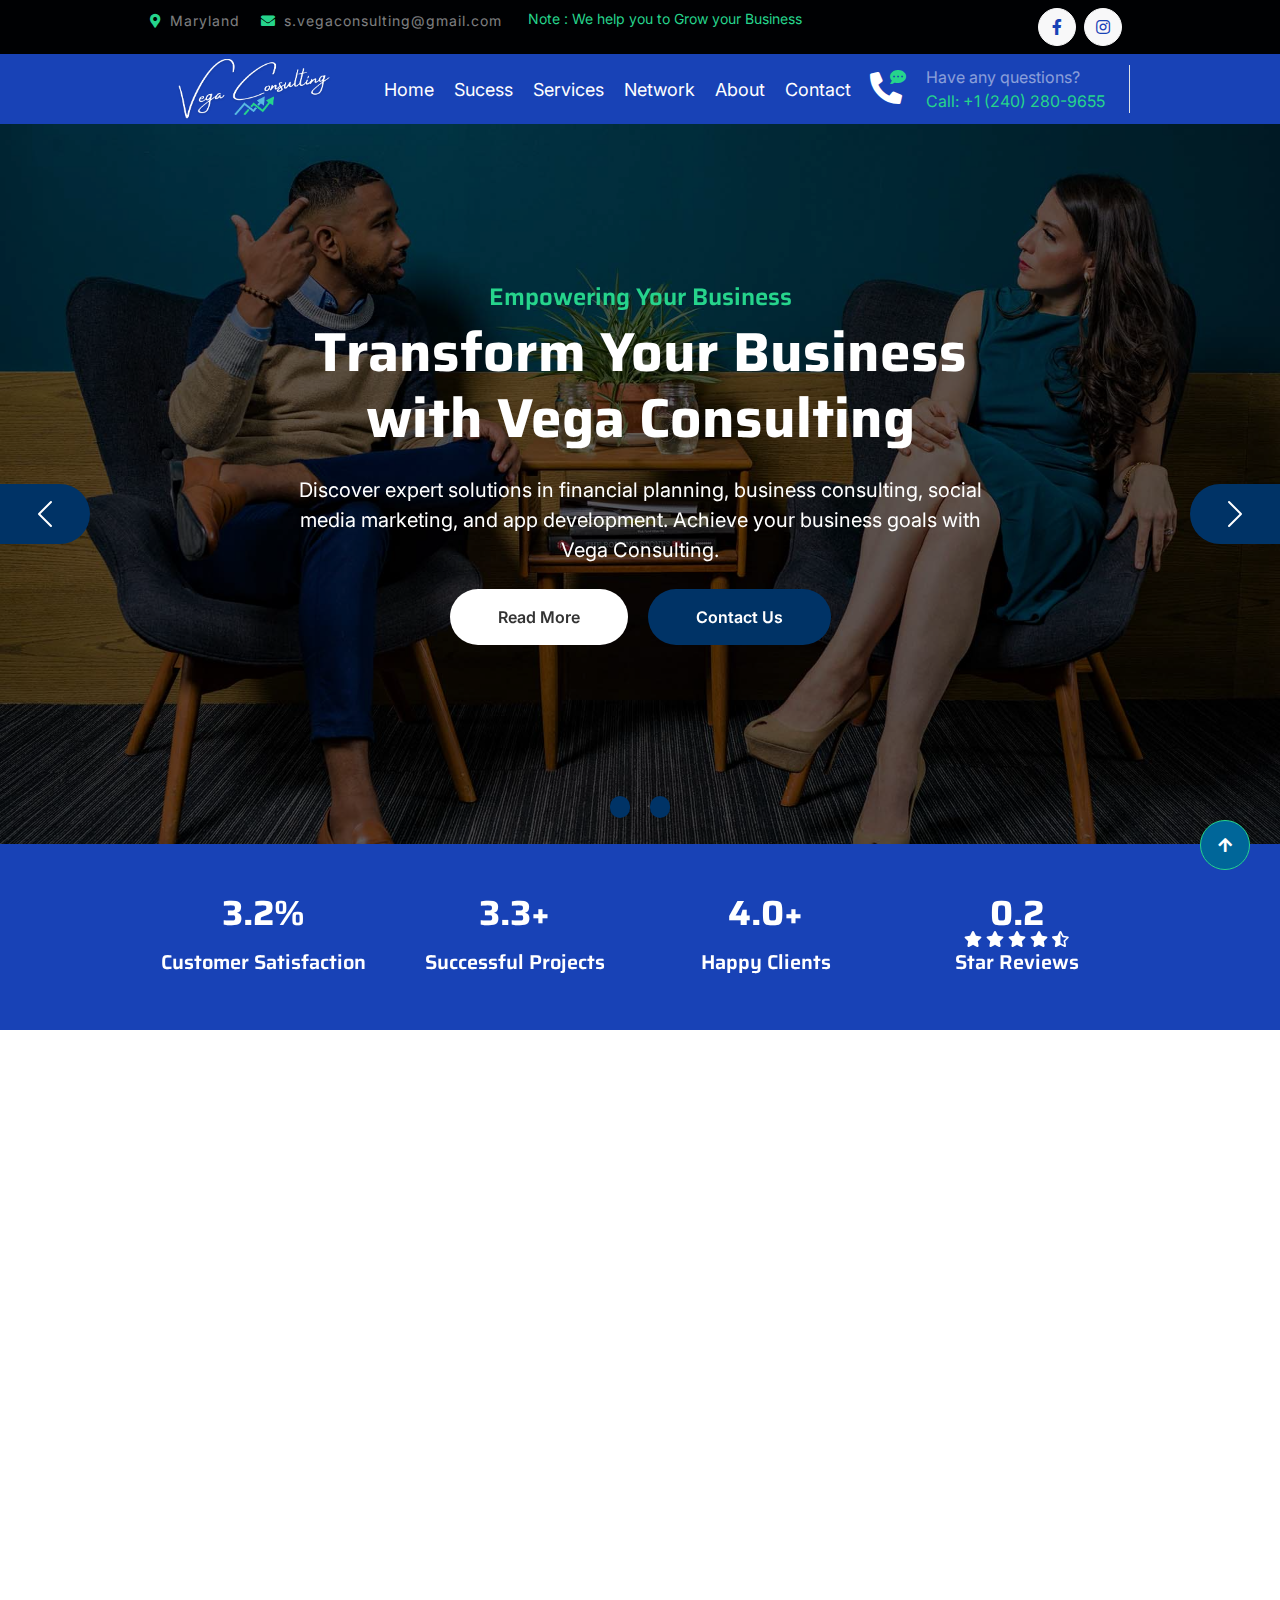
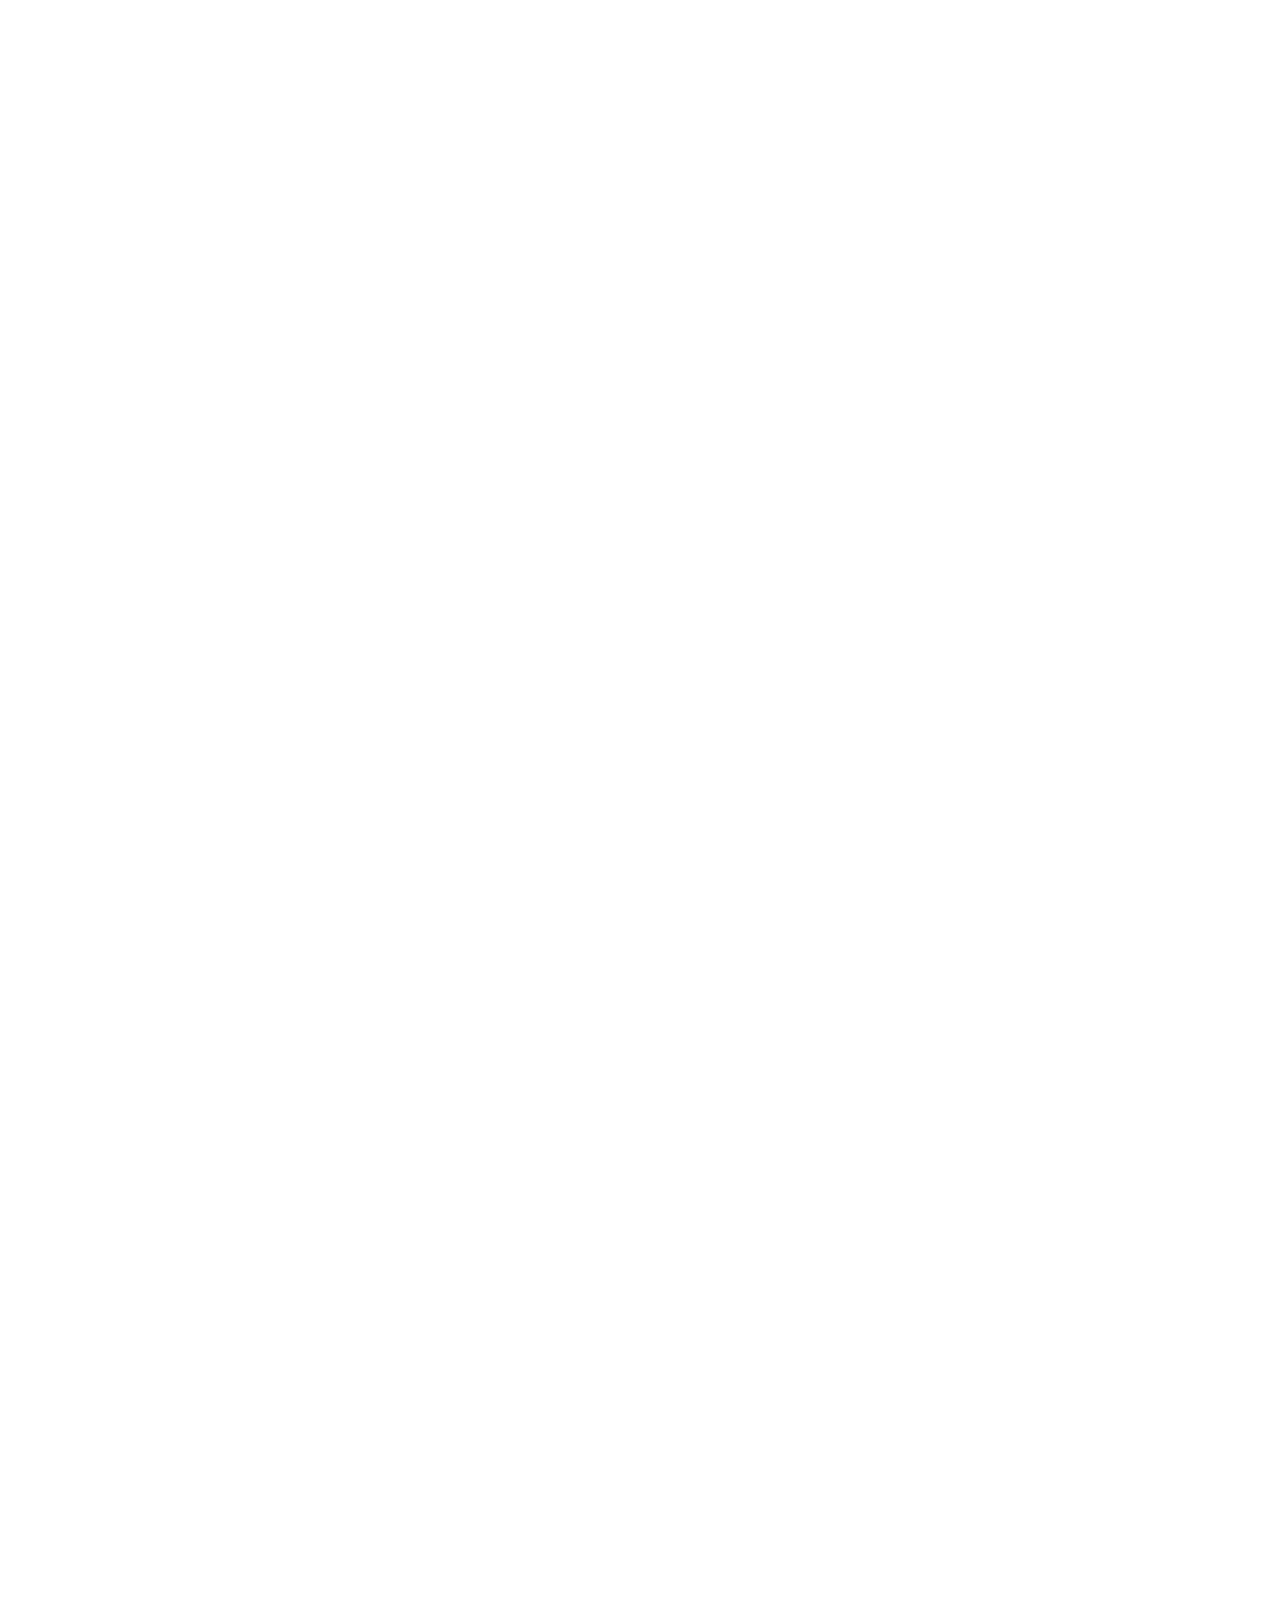
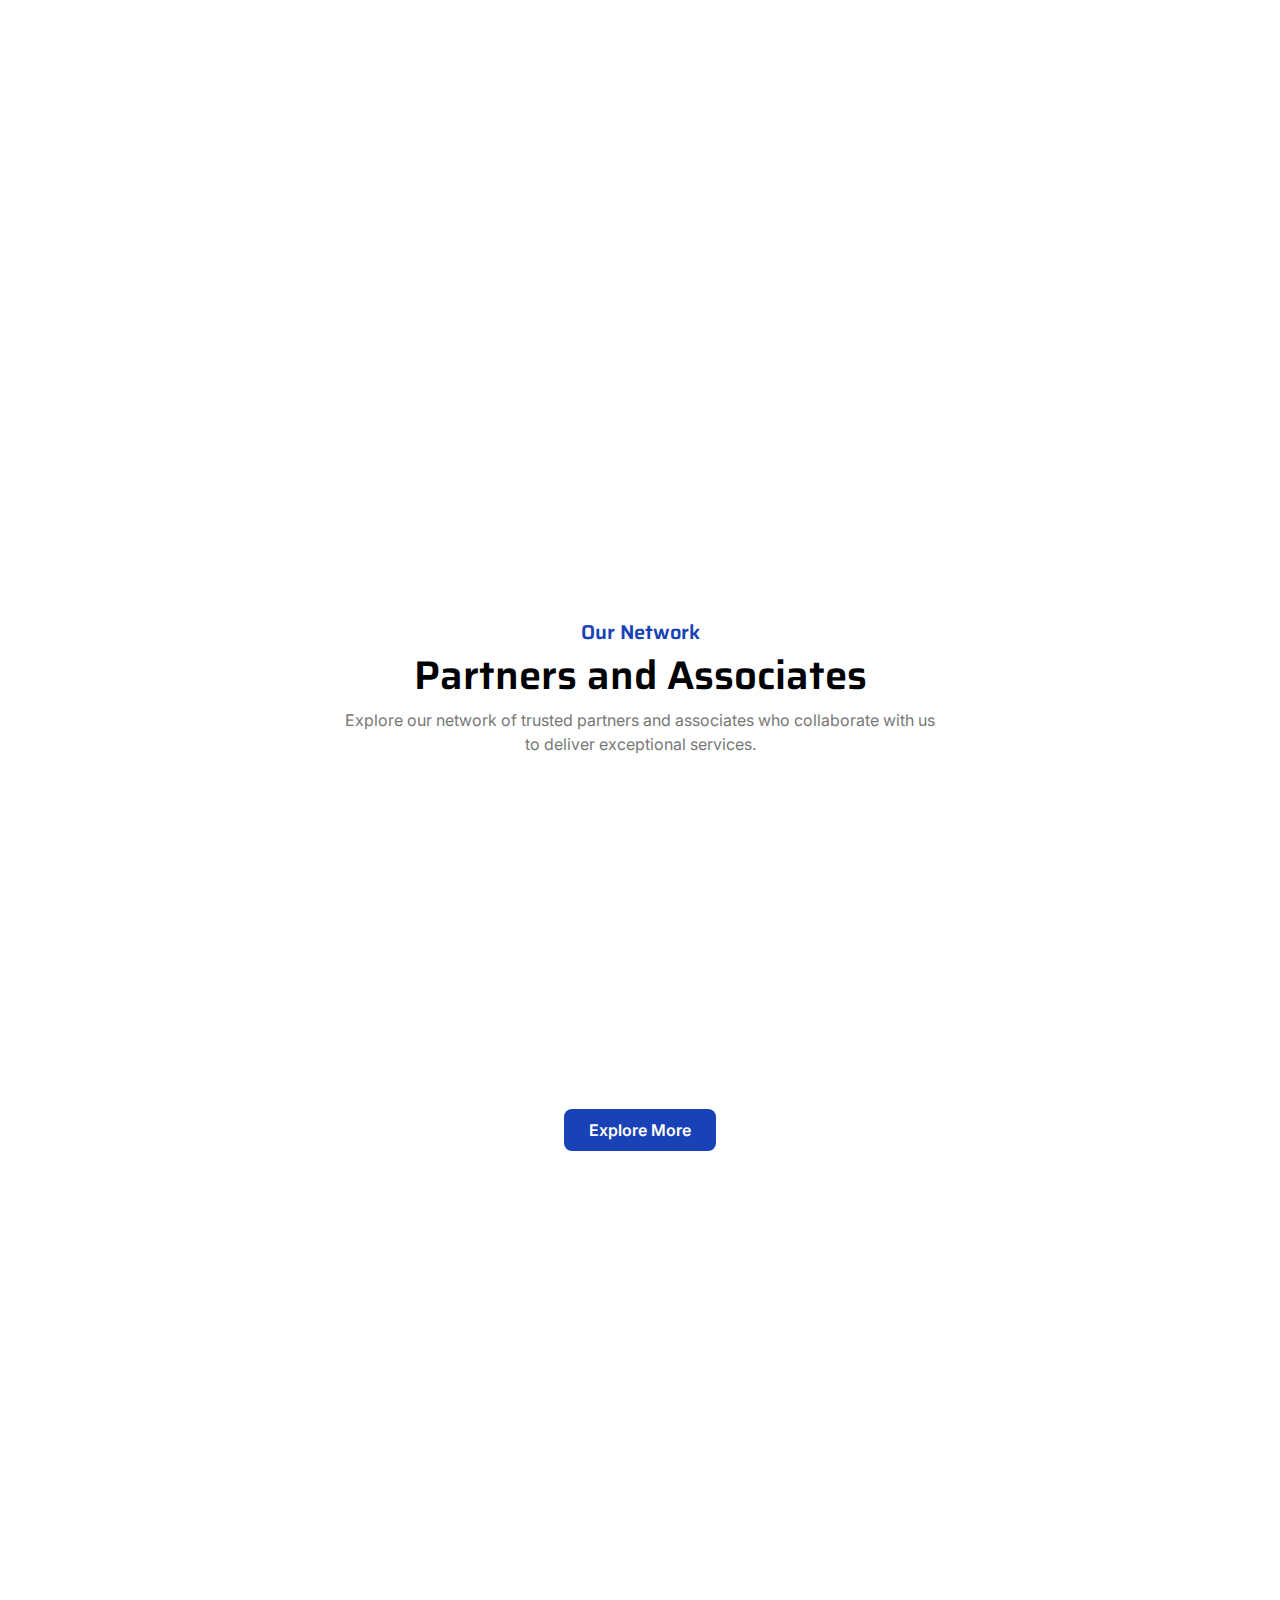
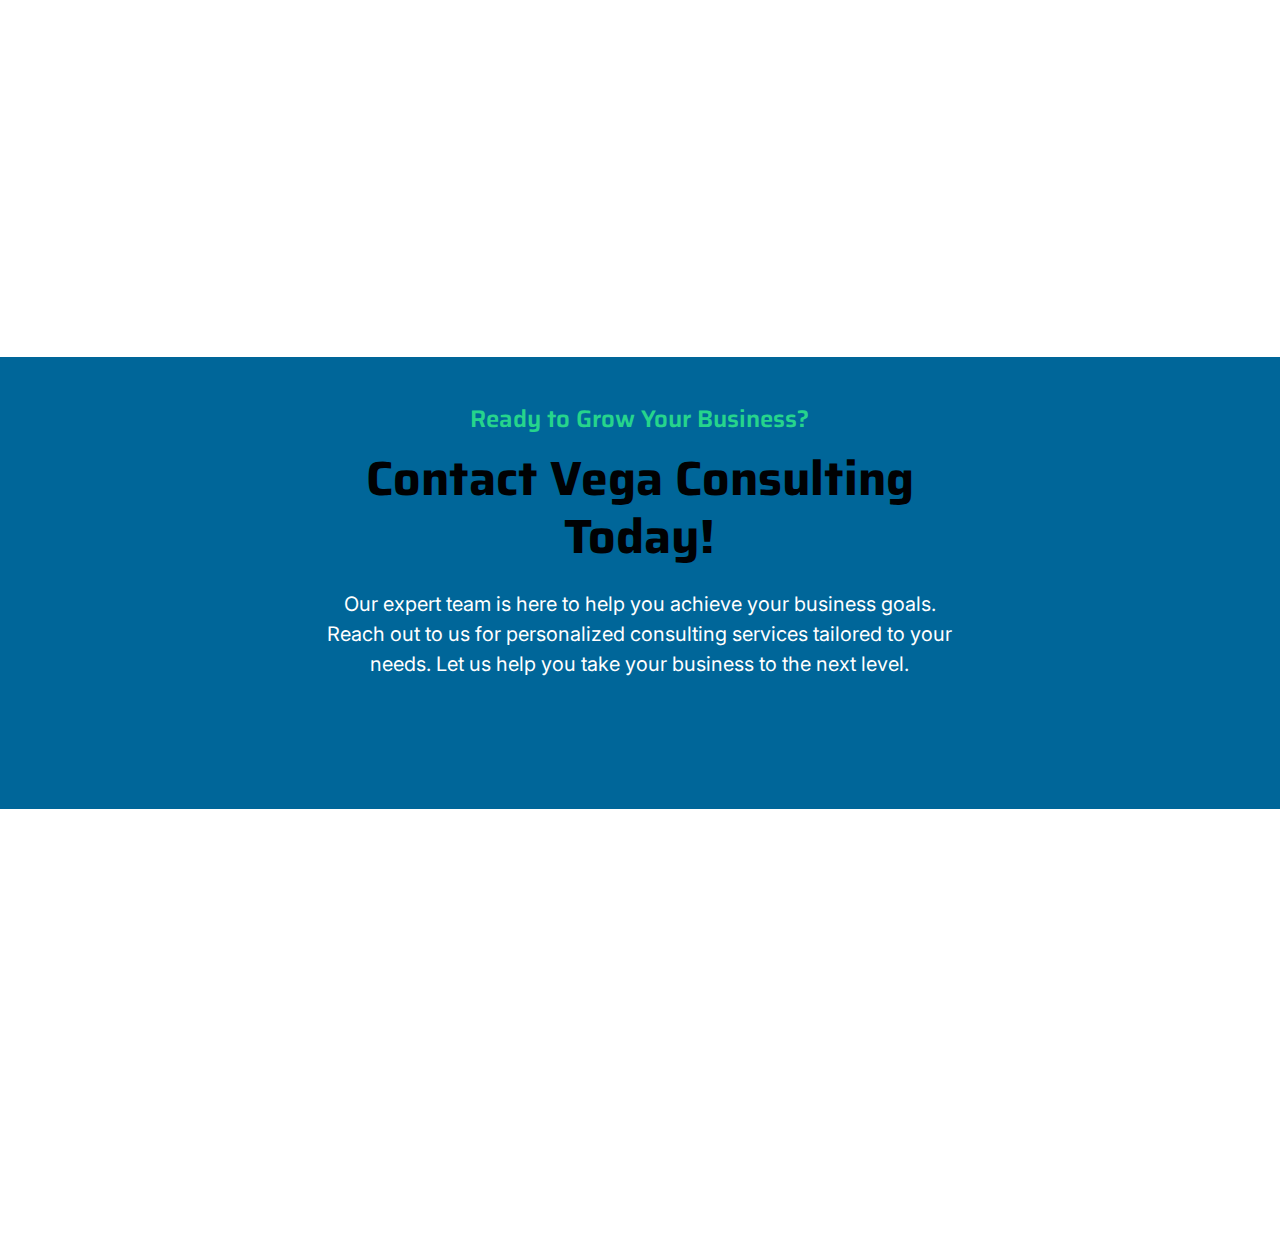
<file: index.html>
<!DOCTYPE html>
<html lang="en">

<head>
    <meta charset="utf-8">
    <title>Vega Consulting | Home</title>
    <meta name="viewport" content="width=device-width, initial-scale=1.0">
    <meta name="keywords" content="Vega Consulting, Business Consulting, Financial Planning, Small Business Consulting, Social Media Marketing, App Development, Glen Burnie, Maryland, Business Solutions">
    <meta name="description" content="Welcome to Vega Consulting. We provide expert business consulting, financial planning, small business consulting, social media marketing, and app development services. Let us help you achieve your business goals.">
    <link rel="icon" href="img/logoConsulting.png">

    <!-- Open Graph Meta Tags -->
    <meta property="og:title" content="Vega Consulting | Home">
    <meta property="og:description" content="Welcome to Vega Consulting. We provide expert business consulting, financial planning, small business consulting, social media marketing, and app development services. Let us help you achieve your business goals.">
    <meta property="og:image" content="img/logoConsulting.png">
    <meta property="og:url" content="https://yourwebsite.com/home">
    <meta property="og:type" content="website">

    <!-- Twitter Meta Tags -->
    <meta name="twitter:card" content="summary_large_image">
    <meta name="twitter:title" content="Vega Consulting | Home">
    <meta name="twitter:description" content="Welcome to Vega Consulting. We provide expert business consulting, financial planning, small business consulting, social media marketing, and app development services. Let us help you achieve your business goals.">
    <meta name="twitter:image" content="img/logoConsulting.png">

    <!-- Social Media Links -->
    <meta property="og:site_name" content="Vega Consulting">
    <meta property="og:image" content="img/logoConsulting.png">
    <meta property="article:author" content="https://www.facebook.com/SalvadorVega09/">
    <meta property="article:publisher" content="https://www.instagram.com/mr.vega_ix/">

    <!-- Google Web Fonts -->
    <link rel="preconnect" href="https://fonts.googleapis.com">
    <link rel="preconnect" href="https://fonts.gstatic.com" crossorigin>
    <link
        href="https://fonts.googleapis.com/css2?family=Inter:wght@400;500;600&family=Saira:wght@500;600;700&display=swap"
        rel="stylesheet">

    <!-- Icon Font Stylesheet -->
    <link href="https://cdnjs.cloudflare.com/ajax/libs/font-awesome/5.10.0/css/all.min.css" rel="stylesheet">
    <link href="https://cdn.jsdelivr.net/npm/bootstrap-icons@1.4.1/font/bootstrap-icons.css" rel="stylesheet">

    <!-- Libraries Stylesheet -->
    <link href="lib/animate/animate.min.css" rel="stylesheet">
    <link href="lib/owlcarousel/assets/owl.carousel.min.css" rel="stylesheet">

    <!-- Customized Bootstrap Stylesheet -->
    <link href="css/bootstrap.min.css" rel="stylesheet">

    <!-- Template Stylesheet -->
    <link href="css/style.css" rel="stylesheet">
    <link href="css/cards.css" rel="stylesheet">

    <!-- CDN AOS styles -->
    <link href="https://unpkg.com/aos@2.3.1/dist/aos.css" rel="stylesheet">
</head>

<body>
    <!-- Spinner Start -->
    <div id="spinner"
        class="show position-fixed translate-middle w-100 vh-100 top-50 start-50 d-flex align-items-center justify-content-center">
        <div class="spinner-grow text-primary" role="status"></div>
    </div>
    <!-- Spinner End -->

    <!-- Navbar Start -->
    <div id="header-container"></div>
    <!-- Navbar End -->




    <!-- Carousel Start -->
    <div class="container-fluid px-0">
        <div id="carouselId" class="carousel slide" data-bs-ride="carousel">
            <ol class="carousel-indicators">
                <li data-bs-target="#carouselId" data-bs-slide-to="0" class="active" aria-current="true"
                    aria-label="First slide"></li>
                <li data-bs-target="#carouselId" data-bs-slide-to="1" aria-label="Second slide"></li>
            </ol>
            <div class="carousel-inner" role="listbox">
                <div class="carousel-item active">
                    <img src="img/carousel-1.jpg" class="img-home" alt="First slide">
                    <div class="carousel-caption">
                        <div class="container carousel-content">
                            <h6 class="text-secondary h4 animated fadeInUp">Empowering Your Business</h6>
                            <h1 class="text-white display-1 mb-4 animated fadeInRight h1-home">Transform Your Business
                                with Vega Consulting</h1>
                            <p class="mb-4 text-white fs-5 animated fadeInDown">Discover expert solutions in financial
                                planning, business consulting, social media marketing, and app development. Achieve your
                                business goals with Vega Consulting.</p>
                            <a href="sucessfulCases.html" class="me-2"><button type="button"
                                    class="px-4 py-sm-3 px-sm-5 btn bg-color-btn-white rounded-pill carousel-content-btn1 animated fadeInLeft">Read
                                    More</button></a>
                            <a href="contact.html" class="ms-2"><button type="button"
                                    class="px-4 py-sm-3 px-sm-5 btn rounded-pill carousel-content-btn2 animated fadeInRight">Contact
                                    Us</button></a>
                        </div>
                    </div>
                </div>
                <div class="carousel-item">
                    <img src="img/carousel-2.jpg" class="img-home" alt="Second slide">
                    <div class="carousel-caption">
                        <div class="container carousel-content">
                            <h6 class="text-secondary h4 animated fadeInUp">Explore New Solutions</h6>
                            <h1 class="text-white display-1 mb-4 animated fadeInLeft h1-home">Unlock Your Business
                                Potential</h1>
                            <p class="mb-4 text-white fs-5 animated fadeInDown">At Vega Consulting, we provide
                                comprehensive services to enhance your digital presence and drive success. Let our
                                experts guide you every step of the way.</p>
                            <a href="sucessfulCases.html" class="me-2"><button type="button"
                                    class="px-4 py-sm-3 px-sm-5 btn bg-color-btn-white rounded-pill carousel-content-btn1 animated fadeInLeft">Read
                                    More</button></a>
                            <a href="contact.html" class="ms-2"><button type="button"
                                    class="px-4 py-sm-3 px-sm-5 btn rounded-pill carousel-content-btn2 animated fadeInRight">Contact
                                    Us</button></a>
                        </div>
                    </div>
                </div>
            </div>
            <button class="carousel-control-prev" type="button" data-bs-target="#carouselId" data-bs-slide="prev">
                <span class="carousel-control-prev-icon" aria-hidden="true"></span>
                <span class="visually-hidden">Previous</span>
            </button>
            <button class="carousel-control-next" type="button" data-bs-target="#carouselId" data-bs-slide="next">
                <span class="carousel-control-next-icon" aria-hidden="true"></span>
                <span class="visually-hidden">Next</span>
            </button>
        </div>
    </div>

    <!-- Carousel End -->


    <!-- Fact Start -->
    <div class="container-fluid bg-myColor py-5">
        <div class="container">
            <div class="row text-center counters-section">
                <div class="col-lg-3 wow" data-aos="zoom-in" data-aos-delay="300">
                    <div class="counter">
                        <h1 class="text-white display-4 counter-value h1-reviews" data-suffix="%">95.5%</h1>
                        <h5 class="text-white mt-3">Customer Satisfaction</h5>
                    </div>
                </div>
                <div class="col-lg-3 wow" data-aos="zoom-in" data-aos-delay="300">
                    <div class="counter">
                        <h1 class="text-white display-4 counter-value h1-reviews" data-suffix="+">100</h1>
                        <h5 class="text-white mt-3">Successful Projects</h5>
                    </div>
                </div>
                <div class="col-lg-3 wow" data-aos="zoom-in" data-aos-delay="300">
                    <div class="counter">
                        <h1 class="text-white display-4 counter-value h1-reviews" data-suffix="+">120+</h1>
                        <h5 class="text-white mt-3">Happy Clients</h5>
                    </div>
                </div>
                <div class="col-lg-3 wow" data-aos="zoom-in" data-aos-delay="300">
                    <div class="counter">
                        <h1 class="text-white display-4 counter-value h1-reviews" data-suffix="">4.5</h1>
                        <h5 class="text-white mt-3">Star Reviews</h5>
                        <div class="star-rating">
                            <i class="fas fa-star text-white"></i>
                            <i class="fas fa-star text-white"></i>
                            <i class="fas fa-star text-white"></i>
                            <i class="fas fa-star text-white"></i>
                            <i class="fas fa-star-half-alt text-white"></i>
                        </div>
                    </div>
                </div>
            </div>
        </div>
    </div>
    <!-- Fact End -->




    <!-- Success Case -->
    <div class="container-fluid success-case py-5 section-sucess">
        <div class="container">
            <div class="text-center mx-auto wow fadeIn" data-wow-delay=".3s" style="max-width: 600px;">
                <h5 class="text-primary">Successful Case Study</h5>
                <h1 data-aos="zoom-out-up" data-aos-delay="300" data-aos-offset="200">Fox Auto Services: From $0 to $2.3
                    Million Annually</h1>
                <p>Discover how Fox Auto Services achieved remarkable growth, expanding from 2 to 30 employees and
                    developing a robust logistics and marketing strategy.</p>
                <img src="img/SalvaAbout.jpg" class="img-fluid mt-4 rounded" alt="Fox Auto Services"
                    data-aos="fade-zoom-in" data-aos-delay="600">
                <div class="mt-4 btn-succes">
                    <a href="https://foxautoservices.com/" class="btn bg-primary text-white me-3 buttonStyle"
                        target="_blank" rel="noopener noreferrer" data-aos="fade-up-right" data-aos-delay="300"
                        data-aos-offset="100">Visit Fox Auto Services</a>
                    <a href="https://www.instagram.com/foxautoservices/" class="btn bg-primary text-white buttonStyle"
                        target="_blank" rel="noopener noreferrer" data-aos="fade-up-left" data-aos-delay="300"
                        data-aos-offset="100">Follow on Instagram</a>
                </div>
            </div>
        </div>
    </div>
    <!-- Success Case -->



    <!-- Services Start -->
    <div class="container-fluid services py-5 mb-5 pt-5">
        <div class="container">
            <div class="text-center mx-auto pb-5 wow" data-wow-delay=".3s" style="max-width: 600px;">
                <h5 class="text-primary">Our Services</h5>
                <h1>Services Built Specifically For Your Business</h1>
            </div>
            <div class="row g-5 services-inner">
                <div class="col-md-6 col-lg-4 wow" data-aos="fade-up-right" data-aos-anchor-placement="center-bottom"
                data-aos-delay="700">
                <div class="card">
                    <div class="tools">
                        <div class="circle">
                            <span class="red box"></span>
                        </div>
                        <div class="circle">
                            <span class="yellow box"></span>
                        </div>
                        <div class="circle">
                            <span class="green box"></span>
                        </div>
                    </div>
                    <div class="card__content">
                        <div class="p-4 text-center services-content">
                            <div class="services-content-icon">
                                <i class="fa fa-chart-line fa-7x mb-4 text-primary"></i>
                                <h4 class="mb-3">Financial Planning</h4>
                                <p class="mb-4">Strategic financial planning to help you manage your finances and
                                    achieve long-term goals.</p>
                                <a href="service.html" class="btn btn-services text-white px-5 py-3 rounded-pill">Read
                                    More</a>
                            </div>
                        </div>
                    </div>
                </div>
            </div>
                <div class="col-md-6 col-lg-4 wow" data-aos="fade-up" data-aos-anchor-placement="center-bottom"
                    data-aos-delay="700">
                    <div class="card">
                        <div class="tools">
                            <div class="circle">
                                <span class="red box"></span>
                            </div>
                            <div class="circle">
                                <span class="yellow box"></span>
                            </div>
                            <div class="circle">
                                <span class="green box"></span>
                            </div>
                        </div>
                        <div class="card__content">
                            <div class="p-4 text-center services-content">
                                <div class="services-content-icon">
                                    <i class="fa fa-briefcase fa-7x mb-4 text-primary"></i>
                                    <h4 class="mb-3">Small Business Consulting</h4>
                                    <p class="mb-4">Expert advice to help your small business thrive in a competitive
                                        market.</p>
                                    <a href="service.html"
                                        class="btn btn-services text-white px-5 py-3 rounded-pill">Read
                                        More</a>
                                </div>
                            </div>
                        </div>
                    </div>
                </div>
                <div class="col-md-6 col-lg-4 wow" data-aos="fade-up-left" data-aos-anchor-placement="center-bottom"
                    data-aos-delay="700">
                    <div class="card">
                        <div class="tools">
                            <div class="circle">
                                <span class="red box"></span>
                            </div>
                            <div class="circle">
                                <span class="yellow box"></span>
                            </div>
                            <div class="circle">
                                <span class="green box"></span>
                            </div>
                        </div>
                        <div class="card__content">
                            <div class="p-4 text-center services-content">
                                <div class="services-content-icon">
                                    <i class="fa fa-share-alt fa-7x mb-4 text-primary"></i>
                                    <h4 class="mb-3">Social Media Marketing</h4>
                                    <p class="mb-4">Boost your online presence and engage with your audience through
                                        effective social media strategies.</p>
                                    <a href="service.html"
                                        class="btn btn-services text-white px-5 py-3 rounded-pill">Read
                                        More</a>
                                </div>
                            </div>
                        </div>
                    </div>
                </div>
                <div class="col-md-6 col-lg-4 wow" data-aos="fade-up-right" data-aos-anchor-placement="center-bottom"
                    data-aos-delay="900">
                    <div class="card">
                        <div class="tools">
                            <div class="circle">
                                <span class="red box"></span>
                            </div>
                            <div class="circle">
                                <span class="yellow box"></span>
                            </div>
                            <div class="circle">
                                <span class="green box"></span>
                            </div>
                        </div>
                        <div class="card__content">
                            <div class="p-4 text-center services-content">
                                <div class="services-content-icon">
                                    <i class="fa fa-mobile-alt fa-7x mb-4 text-primary"></i>
                                    <h4 class="mb-3">App Development</h4>
                                    <p class="mb-4">Custom app development solutions to meet your business needs and
                                        enhance
                                        user experience.</p>
                                    <a href="service.html"
                                        class="btn btn-services text-white px-5 py-3 rounded-pill">Read
                                        More</a>
                                </div>
                            </div>
                        </div>
                    </div>
                </div>
                <div class="col-md-6 col-lg-4 wow" data-aos="fade-up" data-aos-anchor-placement="center-bottom"
                    data-aos-delay="900">
                    <div class="card">
                        <div class="tools">
                            <div class="circle">
                                <span class="red box"></span>
                            </div>
                            <div class="circle">
                                <span class="yellow box"></span>
                            </div>
                            <div class="circle">
                                <span class="green box"></span>
                            </div>
                        </div>
                        <div class="card__content">
                            <div class="p-4 text-center services-content">
                                <div class="services-content-icon">
                                    <i class="fa fa-lightbulb fa-7x mb-4 text-primary"></i>
                                    <h4 class="mb-3">Business Strategy</h4>
                                    <p class="mb-4">Comprehensive business strategies to drive growth and ensure
                                        sustainability.</p>
                                    <a href="service.html"
                                        class="btn btn-services text-white px-5 py-3 rounded-pill">Read
                                        More</a>
                                </div>
                            </div>
                        </div>
                    </div>
                </div>
                <div class="col-md-6 col-lg-4 wow" data-aos="fade-up-left" data-aos-anchor-placement="center-bottom"
                    data-aos-delay="900">
                    <div class="card">
                        <div class="tools">
                            <div class="circle">
                                <span class="red box"></span>
                            </div>
                            <div class="circle">
                                <span class="yellow box"></span>
                            </div>
                            <div class="circle">
                                <span class="green box"></span>
                            </div>
                        </div>
                        <div class="card__content">
                            <div class="p-4 text-center services-content">
                                <div class="services-content-icon">
                                    <i class="fa fa-cogs fa-7x mb-4 text-primary"></i>
                                    <h4 class="mb-3">Technical Support</h4>
                                    <p class="mb-4">Reliable technical support to keep your business running smoothly
                                        and
                                        efficiently.</p>
                                    <a href="service.html"
                                        class="btn btn-services text-white px-5 py-3 rounded-pill">Read
                                        More</a>
                                </div>
                            </div>
                        </div>
                    </div>
                </div>
            </div>
        </div>
    </div>
    <!-- Services End -->




    <!-- About Start -->
    <div class="container-fluid py-5 my-5">
        <div class="container pt-5">
            <div class="row g-5">
                <div class="col-lg-5 col-md-6 col-sm-12 wow fadeIn" data-wow-delay=".3s">
                    <div class="h-100 position-relative">
                        <img src="img/about-1.jpg" class="img-fluid w-75 rounded" alt="About Vega Consulting"
                            style="margin-bottom: 25%;">
                        <div class="position-absolute w-75" style="top: 25%; left: 25%;" data-aos="fade-up"
                            data-aos-duration="1900">
                            <img src="img/about-2.jpg" class="img-fluid w-100 rounded"
                                alt="Our Team at Vega Consulting">
                        </div>
                    </div>
                </div>
                <div class="col-lg-7 col-md-6 col-sm-12 wow fadeIn" data-wow-delay=".5s">
                    <h5 class="text-primary">About Us</h5>
                    <h1 class="mb-4" data-aos="fade-left" data-aos-duration="2100">Empower Your Business with Vega
                        Consulting</h1>
                    <p>Welcome to Vega Consulting, your partner in achieving business excellence. Based in Glen Burnie,
                        Maryland, we specialize in financial planning, business consulting, social media marketing, and
                        app development. Our services are available both online and in-person, ensuring we meet your
                        needs wherever you are.</p>
                    <p class="mb-4">Our mission is to empower and guide entrepreneurs and businesses towards success.
                        With our comprehensive and tailored solutions, you can enhance your digital presence, streamline
                        operations, and achieve your business goals with confidence.</p>
                    <a href="about.html" class="btn btn-about rounded-pill px-5 py-3 text-white">Discover More</a>
                </div>
            </div>
        </div>
    </div>
    <!-- About End -->



    <!-- Blog Start -->
    <!--     <div class="container-fluid blog py-5 mb-5">
        <div class="container">
            <div class="text-center mx-auto pb-5 wow fadeIn" data-wow-delay=".3s" style="max-width: 600px;">
                <h5 class="text-primary">Our Blog</h5>
                <h1>Latest Blog & News</h1>
            </div>
            <div class="row g-5 justify-content-center">
                <div class="col-lg-6 col-xl-4 wow fadeIn" data-wow-delay=".3s">
                    <div class="blog-item position-relative bg-light rounded">
                        <img src="img/blog-1.jpg" class="img-fluid w-100 rounded-top" alt="">
                        <span class="position-absolute px-4 py-3 bg-primary text-white rounded"
                            style="top: -28px; right: 20px;">Web Design</span>
                        <div class="blog-btn d-flex justify-content-between position-relative px-3"
                            style="margin-top: -75px;">
                            <div class="blog-icon btn btn-secondary px-3 rounded-pill my-auto">
                                <a href="" class="btn text-white">Read More</a>
                            </div>
                            <div class="blog-btn-icon btn btn-secondary px-4 py-3 rounded-pill ">
                                <div class="blog-icon-1">
                                    <p class="text-white px-2">Share<i class="fa fa-arrow-right ms-3"></i></p>
                                </div>
                                <div class="blog-icon-2">
                                    <a href="" class="btn me-1"><i class="fab fa-facebook-f text-white"></i></a>
                                    <a href="" class="btn me-1"><i class="fab fa-twitter text-white"></i></a>
                                    <a href="" class="btn me-1"><i class="fab fa-instagram text-white"></i></a>
                                </div>
                            </div>
                        </div>
                        <div class="blog-content text-center position-relative px-3" style="margin-top: -25px;">
                            <img src="img/admin.jpg" class="img-fluid rounded-circle border border-4 border-white mb-3"
                                alt="">
                            <h5 class="">By Daniel Martin</h5>
                            <span class="text-secondary-footer">24 March 2023</span>
                            <p class="py-2">Lorem ipsum dolor sit amet elit. Sed efficitur quis purus ut interdum.
                                Aliquam dolor eget urna ultricies tincidunt libero sit amet</p>
                        </div>
                        <div
                            class="blog-coment d-flex justify-content-between px-4 py-2 border bg-primary rounded-bottom">
                            <a href="" class="text-white"><small><i class="fas fa-share me-2 text-secondary-footer"></i>5324
                                    Share</small></a>
                            <a href="" class="text-white"><small><i class="fa fa-comments me-2 text-secondary-footer"></i>5
                                    Comments</small></a>
                        </div>
                    </div>
                </div>
                <div class="col-lg-6 col-xl-4 wow fadeIn" data-wow-delay=".5s">
                    <div class="blog-item position-relative bg-light rounded">
                        <img src="img/blog-2.jpg" class="img-fluid w-100 rounded-top" alt="">
                        <span class="position-absolute px-4 py-3 bg-primary text-white rounded"
                            style="top: -28px; right: 20px;">Development</span>
                        <div class="blog-btn d-flex justify-content-between position-relative px-3"
                            style="margin-top: -75px;">
                            <div class="blog-icon btn btn-secondary px-3 rounded-pill my-auto">
                                <a href="" class="btn text-white ">Read More</a>
                            </div>
                            <div class="blog-btn-icon btn btn-secondary px-4 py-3 rounded-pill ">
                                <div class="blog-icon-1">
                                    <p class="text-white px-2">Share<i class="fa fa-arrow-right ms-3"></i></p>
                                </div>
                                <div class="blog-icon-2">
                                    <a href="" class="btn me-1"><i class="fab fa-facebook-f text-white"></i></a>
                                    <a href="" class="btn me-1"><i class="fab fa-twitter text-white"></i></a>
                                    <a href="" class="btn me-1"><i class="fab fa-instagram text-white"></i></a>
                                </div>
                            </div>
                        </div>
                        <div class="blog-content text-center position-relative px-3" style="margin-top: -25px;">
                            <img src="img/admin.jpg" class="img-fluid rounded-circle border border-4 border-white mb-3"
                                alt="">
                            <h5 class="">By Daniel Martin</h5>
                            <span class="text-secondary-footer">23 April 2023</span>
                            <p class="py-2">Lorem ipsum dolor sit amet elit. Sed efficitur quis purus ut interdum.
                                Aliquam dolor eget urna ultricies tincidunt libero sit amet</p>
                        </div>
                        <div
                            class="blog-coment d-flex justify-content-between px-4 py-2 border bg-primary rounded-bottom">
                            <a href="" class="text-white"><small><i class="fas fa-share me-2 text-secondary-footer"></i>5324
                                    Share</small></a>
                            <a href="" class="text-white"><small><i class="fa fa-comments me-2 text-secondary-footer"></i>5
                                    Comments</small></a>
                        </div>
                    </div>
                </div>
                <div class="col-lg-6 col-xl-4 wow fadeIn" data-wow-delay=".7s">
                    <div class="blog-item position-relative bg-light rounded">
                        <img src="img/blog-3.jpg" class="img-fluid w-100 rounded-top" alt="">
                        <span class="position-absolute px-4 py-3 bg-primary text-white rounded"
                            style="top: -28px; right: 20px;">Mobile App</span>
                        <div class="blog-btn d-flex justify-content-between position-relative px-3"
                            style="margin-top: -75px;">
                            <div class="blog-icon btn btn-secondary px-3 rounded-pill my-auto">
                                <a href="" class="btn text-white ">Read More</a>
                            </div>
                            <div class="blog-btn-icon btn btn-secondary px-4 py-3 rounded-pill ">
                                <div class="blog-icon-1">
                                    <p class="text-white px-2">Share<i class="fa fa-arrow-right ms-3"></i></p>
                                </div>
                                <div class="blog-icon-2">
                                    <a href="" class="btn me-1"><i class="fab fa-facebook-f text-white"></i></a>
                                    <a href="" class="btn me-1"><i class="fab fa-twitter text-white"></i></a>
                                    <a href="" class="btn me-1"><i class="fab fa-instagram text-white"></i></a>
                                </div>
                            </div>
                        </div>
                        <div class="blog-content text-center position-relative px-3" style="margin-top: -25px;">
                            <img src="img/admin.jpg" class="img-fluid rounded-circle border border-4 border-white mb-3"
                                alt="">
                            <h5 class="">By Daniel Martin</h5>
                            <span class="text-secondary-footer">30 jan 2023</span>
                            <p class="py-2">Lorem ipsum dolor sit amet elit. Sed efficitur quis purus ut interdum.
                                Aliquam dolor eget urna ultricies tincidunt libero sit amet</p>
                        </div>
                        <div
                            class="blog-coments d-flex justify-content-between px-4 py-2 border bg-primary rounded-bottom">
                            <a href="" class="text-white"><small><i class="fas fa-share me-2 text-secondary-footer"></i>5324
                                    Share</small></a>
                            <a href="" class="text-white"><small><i class="fa fa-comments me-2 text-secondary-footer"></i>5
                                    Comments</small></a>
                        </div>
                    </div>
                </div>
            </div>
        </div>
    </div> -->
    <!-- Blog End -->


    <!-- Team Start -->
    <!-- <div class="container-fluid py-5 mb-5 team">
        <div class="container">
            <div class="text-center mx-auto pb-5 wow fadeIn" data-wow-delay=".3s" style="max-width: 600px;">
                <h5 class="text-primary">Our Team</h5>
                <h1>Meet our expert Team</h1>
            </div>
            <div class="owl-carousel team-carousel wow fadeIn" data-wow-delay=".5s">
                <div class="rounded team-item">
                    <div class="team-content">
                        <div class="team-img-icon">
                            <div class="team-img rounded-circle">
                                <img src="img/team-1.jpg" class="img-fluid w-100 rounded-circle" alt="">
                            </div>
                            <div class="team-name text-center py-3">
                                <h4 class="">Full Name</h4>
                                <p class="m-0">Designation</p>
                            </div>
                            <div class="team-icon d-flex justify-content-center pb-4">
                                <a class="btn btn-square btn-secondary text-white rounded-circle m-1" href=""><i
                                        class="fab fa-facebook-f"></i></a>
                                <a class="btn btn-square btn-secondary text-white rounded-circle m-1" href=""><i
                                        class="fab fa-twitter"></i></a>
                                <a class="btn btn-square btn-secondary text-white rounded-circle m-1" href=""><i
                                        class="fab fa-instagram"></i></a>
                                <a class="btn btn-square btn-secondary text-white rounded-circle m-1" href=""><i
                                        class="fab fa-linkedin-in"></i></a>
                            </div>
                        </div>
                    </div>
                </div>
                <div class="rounded team-item">
                    <div class="team-content">
                        <div class="team-img-icon">
                            <div class="team-img rounded-circle">
                                <img src="img/team-2.jpg" class="img-fluid w-100 rounded-circle" alt="">
                            </div>
                            <div class="team-name text-center py-3">
                                <h4 class="">Full Name</h4>
                                <p class="m-0">Designation</p>
                            </div>
                            <div class="team-icon d-flex justify-content-center pb-4">
                                <a class="btn btn-square btn-secondary text-white rounded-circle m-1" href=""><i
                                        class="fab fa-facebook-f"></i></a>
                                <a class="btn btn-square btn-secondary text-white rounded-circle m-1" href=""><i
                                        class="fab fa-twitter"></i></a>
                                <a class="btn btn-square btn-secondary text-white rounded-circle m-1" href=""><i
                                        class="fab fa-instagram"></i></a>
                                <a class="btn btn-square btn-secondary text-white rounded-circle m-1" href=""><i
                                        class="fab fa-linkedin-in"></i></a>
                            </div>
                        </div>
                    </div>
                </div>
                <div class="rounded team-item">
                    <div class="team-content">
                        <div class="team-img-icon">
                            <div class="team-img rounded-circle">
                                <img src="img/team-3.jpg" class="img-fluid w-100 rounded-circle" alt="">
                            </div>
                            <div class="team-name text-center py-3">
                                <h4 class="">Full Name</h4>
                                <p class="m-0">Designation</p>
                            </div>
                            <div class="team-icon d-flex justify-content-center pb-4">
                                <a class="btn btn-square btn-secondary text-white rounded-circle m-1" href=""><i
                                        class="fab fa-facebook-f"></i></a>
                                <a class="btn btn-square btn-secondary text-white rounded-circle m-1" href=""><i
                                        class="fab fa-twitter"></i></a>
                                <a class="btn btn-square btn-secondary text-white rounded-circle m-1" href=""><i
                                        class="fab fa-instagram"></i></a>
                                <a class="btn btn-square btn-secondary text-white rounded-circle m-1" href=""><i
                                        class="fab fa-linkedin-in"></i></a>
                            </div>
                        </div>
                    </div>
                </div>
                <div class="rounded team-item">
                    <div class="team-content">
                        <div class="team-img-icon">
                            <div class="team-img rounded-circle">
                                <img src="img/team-4.jpg" class="img-fluid w-100 rounded-circle" alt="">
                            </div>
                            <div class="team-name text-center py-3">
                                <h4 class="">Full Name</h4>
                                <p class="m-0">Designation</p>
                            </div>
                            <div class="team-icon d-flex justify-content-center pb-4">
                                <a class="btn btn-square btn-secondary text-white rounded-circle m-1" href=""><i
                                        class="fab fa-facebook-f"></i></a>
                                <a class="btn btn-square btn-secondary text-white rounded-circle m-1" href=""><i
                                        class="fab fa-twitter"></i></a>
                                <a class="btn btn-square btn-secondary text-white rounded-circle m-1" href=""><i
                                        class="fab fa-instagram"></i></a>
                                <a class="btn btn-square btn-secondary text-white rounded-circle m-1" href=""><i
                                        class="fab fa-linkedin-in"></i></a>
                            </div>
                        </div>
                    </div>
                </div>
            </div>
        </div>
    </div> -->
    <!-- Team End -->


    <!-- Network sec -->
    <div class="container-fluid network py-5 mb-5">
        <div class="container">
            <div class="text-center mx-auto pb-5" style="max-width: 600px;">
                <h5 class="text-primary">Our Network</h5>
                <h1>Partners and Associates</h1>
                <p>Explore our network of trusted partners and associates who collaborate with us to deliver exceptional
                    services.</p>
            </div>
            <div class="row g-4 mb-5">
                <div class="col-md-4 col-lg-3" data-aos="fade-up-right" data-aos-duration="1500">
                    <div class="network-item text-center p-4 rounded bg-light">
                        <h4 class="text-secondary-footer">Fox Auto Services</h4>
                        <p class="m-0">Salvador Vega</p>
                        <p><a href="mailto:info@foxautoservices.com" target="_blank">info@foxautoservices.com</a></p>
                        <p>(410) 210-5939</p>
                    </div>
                </div>
                <div class="col-md-4 col-lg-3" data-aos="fade-up" data-aos-duration="1500">
                    <div class="network-item text-center p-4 rounded bg-light">
                        <h4 class="text-secondary-footer">WebGenius Solutions</h4>
                        <p class="m-0">Michael Narváez</p>
                        <p><a href="mailto:anastassia@asmmdigital.com" target="_blank">leemichaeln24@gmail.com</a>
                        </p>
                        <p>+503-6208-7916</p>
                    </div>
                </div>
                <div class="col-md-4 col-lg-3" data-aos="fade-up" data-aos-duration="1500">
                    <div class="network-item text-center p-4 rounded bg-light">
                        <h4 class="text-secondary-footer">Morgan & Associates</h4>
                        <p class="m-0">Connor Walsh</p>
                        <p><a href="mailto:Connor.walsh@ampf.com" target="_blank">Connor.walsh@ampf.com</a></p>
                        <p>(443) 545-9336</p>
                    </div>
                </div>
                <div class="col-md-4 col-lg-3" data-aos="fade-up-left" data-aos-duration="1500">
                    <div class="network-item text-center p-4 rounded bg-light">
                        <h4 class="text-secondary-footer">+100 Partners and Associates</h4>
                        <p class="m-0">Join our extensive network to benefit from our collaborative approach.</p>
                    </div>
                </div>
            </div>
            <div class="text-center pt-4">
                <a href="network.html" class="btn bg-primary text-white px-4 py-2">Explore More</a>
            </div>
        </div>
    </div>
    <!-- Network sec -->




    <!-- Project Start -->
    <!--     <div class="container-fluid project py-5 mb-5">
        <div class="container">
            <div class="text-center mx-auto pb-5 wow fadeIn" data-wow-delay=".3s" style="max-width: 600px;">
                <h5 class="text-primary">Our Project</h5>
                <h1>Our Recently Completed Projects</h1>
            </div>
            <div class="row g-5">
                <div class="col-md-6 col-lg-4 wow fadeIn" data-wow-delay=".3s">
                    <div class="project-item">
                        <div class="project-img">
                            <img src="img/project-1.jpg" class="img-fluid w-100 rounded" alt="">
                            <div class="project-content">
                                <a href="#" class="text-center">
                                    <h4 class="text-secondary-footer">Web design</h4>
                                    <p class="m-0 text-white">Web Analysis</p>
                                </a>
                            </div>
                        </div>
                    </div>
                </div>
                <div class="col-md-6 col-lg-4 wow fadeIn" data-wow-delay=".5s">
                    <div class="project-item">
                        <div class="project-img">
                            <img src="img/project-2.jpg" class="img-fluid w-100 rounded" alt="">
                            <div class="project-content">
                                <a href="#" class="text-center">
                                    <h4 class="text-secondary-footer">Cyber Security</h4>
                                    <p class="m-0 text-white">Cyber Security Core</p>
                                </a>
                            </div>
                        </div>
                    </div>
                </div>
                <div class="col-md-6 col-lg-4 wow fadeIn" data-wow-delay=".7s">
                    <div class="project-item">
                        <div class="project-img">
                            <img src="img/project-3.jpg" class="img-fluid w-100 rounded" alt="">
                            <div class="project-content">
                                <a href="#" class="text-center">
                                    <h4 class="text-secondary-footer">Mobile Info</h4>
                                    <p class="m-0 text-white">Upcomming Phone</p>
                                </a>
                            </div>
                        </div>
                    </div>
                </div>
                <div class="col-md-6 col-lg-4 wow fadeIn" data-wow-delay=".3s">
                    <div class="project-item">
                        <div class="project-img">
                            <img src="img/project-4.jpg" class="img-fluid w-100 rounded" alt="">
                            <div class="project-content">
                                <a href="#" class="text-center">
                                    <h4 class="text-secondary-footer">Web Development</h4>
                                    <p class="m-0 text-white">Web Analysis</p>
                                </a>
                            </div>
                        </div>
                    </div>
                </div>
                <div class="col-md-6 col-lg-4 wow fadeIn" data-wow-delay=".5s">
                    <div class="project-item">
                        <div class="project-img">
                            <img src="img/project-5.jpg" class="img-fluid w-100 rounded" alt="">
                            <div class="project-content">
                                <a href="#" class="text-center">
                                    <h4 class="text-secondary-footer">Digital Marketing</h4>
                                    <p class="m-0 text-white">Marketing Analysis</p>
                                </a>
                            </div>
                        </div>
                    </div>
                </div>
                <div class="col-md-6 col-lg-4 wow fadeIn" data-wow-delay=".7s">
                    <div class="project-item">
                        <div class="project-img">
                            <img src="img/project-6.jpg" class="img-fluid w-100 rounded" alt="">
                            <div class="project-content">
                                <a href="#" class="text-center">
                                    <h4 class="text-secondary-footer">keyword Research</h4>
                                    <p class="m-0 text-white">keyword Analysis</p>
                                </a>
                            </div>
                        </div>
                    </div>
                </div>
            </div>
        </div>
    </div> -->
    <!-- Project End -->




    <!-- Testimonial Start -->
    <div class="container-fluid testimonial py-5 mb-5">
        <div class="container">
            <div class="text-center mx-auto pb-5 wow fadeIn" data-wow-delay=".3s" style="max-width: 600px;">
                <h5 class="text-primary">Our Testimonials</h5>
                <h1>What Our Clients Are Saying</h1>
            </div>
            <div class="owl-carousel testimonial-carousel wow fadeIn" data-wow-delay=".5s">
                <div class="testimonial-item border p-4">
                    <div class="d-flex align-items-center">
                        <div class="">
                            <img src="img/testimonial-1.jpg" alt="Client Photo">
                        </div>
                        <div class="ms-4">
                            <h4 class="text-secondary-footer">Maria Lopez</h4>
                            <p class="m-0 pb-3">Small Business Owner</p>
                            <div class="d-flex pe-5">
                                <i class="fas fa-star me-1 text-primary"></i>
                                <i class="fas fa-star me-1 text-primary"></i>
                                <i class="fas fa-star me-1 text-primary"></i>
                                <i class="fas fa-star me-1 text-primary"></i>
                                <i class="fas fa-star me-1 text-primary"></i>
                            </div>
                        </div>
                    </div>
                    <div class="border-top mt-4 pt-3">
                        <p class="mb-0">Vega Consulting has transformed my business! Their social media marketing
                            strategies are top-notch and have significantly increased my customer base.</p>
                    </div>
                </div>
                <div class="testimonial-item border p-4">
                    <div class="d-flex align-items-center">
                        <div class="">
                            <img src="img/testimonial-2.jpg" alt="Client Photo">
                        </div>
                        <div class="ms-4">
                            <h4 class="text-secondary-footer">John Smith</h4>
                            <p class="m-0 pb-3">Startup Founder</p>
                            <div class="d-flex pe-5">
                                <i class="fas fa-star me-1 text-primary"></i>
                                <i class="fas fa-star me-1 text-primary"></i>
                                <i class="fas fa-star me-1 text-primary"></i>
                                <i class="fas fa-star me-1 text-primary"></i>
                                <i class="fas fa-star me-1 text-primary"></i>
                            </div>
                        </div>
                    </div>
                    <div class="border-top mt-4 pt-3">
                        <p class="mb-0">The team at Vega Consulting is incredible. Their app development services are
                            professional and exceeded my expectations. Highly recommend!</p>
                    </div>
                </div>
                <div class="testimonial-item border p-4">
                    <div class="d-flex align-items-center">
                        <div class="">
                            <img src="img/testimonial-3.jpg" alt="Client Photo">
                        </div>
                        <div class="ms-4">
                            <h4 class="text-secondary-footer">Sophia Davis</h4>
                            <p class="m-0 pb-3">Freelance Designer</p>
                            <div class="d-flex pe-5">
                                <i class="fas fa-star me-1 text-primary"></i>
                                <i class="fas fa-star me-1 text-primary"></i>
                                <i class="fas fa-star me-1 text-primary"></i>
                                <i class="fas fa-star me-1 text-primary"></i>
                                <i class="fas fa-star-half-alt me-1 text-primary"></i>
                            </div>
                        </div>
                    </div>
                    <div class="border-top mt-4 pt-3">
                        <p class="mb-0">Thanks to Vega Consulting, I now have a solid financial plan that has helped me
                            grow my business. Their expertise is invaluable.</p>
                    </div>
                </div>
                <div class="testimonial-item border p-4">
                    <div class="d-flex align-items-center">
                        <div class="">
                            <img src="img/testimonial-4.jpg" alt="Client Photo">
                        </div>
                        <div class="ms-4">
                            <h4 class="text-secondary-footer">Carlos Martinez</h4>
                            <p class="m-0 pb-3">E-commerce Entrepreneur</p>
                            <div class="d-flex pe-5">
                                <i class="fas fa-star me-1 text-primary"></i>
                                <i class="fas fa-star me-1 text-primary"></i>
                                <i class="fas fa-star me-1 text-primary"></i>
                                <i class="fas fa-star me-1 text-primary"></i>
                                <i class="fas fa-star me-1 text-primary"></i>
                            </div>
                        </div>
                    </div>
                    <div class="border-top mt-4 pt-3">
                        <p class="mb-0">The consulting services provided by Vega Consulting have been a game-changer for
                            my online store. Their strategies are effective and their team is incredibly supportive.</p>
                    </div>
                </div>
            </div>
        </div>
    </div>
    <!-- Testimonial End -->



    <!-- Call to Action Start -->
    <div class="container-fluid cta-section py-5">
        <div class="container">
            <div class="row justify-content-center text-center">
                <div class="col-lg-8 col-md-10">
                    <h5 class="text-secondary">Ready to Grow Your Business?</h5>
                    <h1 class="mb-4">Contact Vega Consulting Today!</h1>
                    <p class="mb-4">Our expert team is here to help you achieve your business goals. Reach out to us for
                        personalized consulting services tailored to your needs. Let us help you take your business to
                        the next level.</p>
                    <a href="contact.html" class="btn bg-color-btn-white px-5 py-3 rounded-pill" data-aos="fade-up"
                        data-aos-anchor-placement="top-bottom" data-aos-duration="1000">Get In Touch</a>
                </div>
            </div>
        </div>
    </div>
    <!-- Call to Action End -->


    <!-- Contact Start -->
    <!--     <div class="container-fluid py-5 mb-5">
        <div class="container">
            <div class="text-center mx-auto pb-5 wow fadeIn" data-wow-delay=".3s" style="max-width: 600px;">
                <h5 class="text-primary">Get In Touch</h5>
                <h1 class="mb-3">Contact Us for Any Query</h1>
                <p class="mb-2">Feel free to reach out to us using the information below or fill out the contact form to
                    get in touch. We look forward to hearing from you!</p>
            </div>
            <div class="contact-detail position-relative p-3">
                <div class="row g-5 mb-5 justify-content-center">
                    <div class="col-xl-4 col-lg-6 col-md-6 col-12 wow fadeIn" data-wow-delay=".3s">
                        <div class="d-flex bg-light p-3 rounded align-items-center">
                            <div class="flex-shrink-0 btn-square bg-secondary rounded-circle"
                                style="width: 64px; height: 64px;">
                                <i class="fas fa-map-marker-alt text-white"></i>
                            </div>
                            <div class="ms-3">
                                <h4 class="text-primary">Address</h4>
                                <a href="https://goo.gl/maps/Zd4BCynmTb98ivUJ6" target="_blank" class="h6">Glen Burnie,
                                    Maryland, USA</a>
                            </div>
                        </div>
                    </div>
                    <div class="col-xl-4 col-lg-6 col-md-6 col-12 wow fadeIn" data-wow-delay=".5s">
                        <div class="d-flex bg-light p-3 rounded align-items-center">
                            <div class="flex-shrink-0 btn-square bg-secondary rounded-circle"
                                style="width: 64px; height: 64px;">
                                <i class="fa fa-phone text-white"></i>
                            </div>
                            <div class="ms-3">
                                <h4 class="text-primary">Call Us</h4>
                                <a class="h6" href="tel:+12402809655" target="_blank">+1 (240) 280-9655</a>
                            </div>
                        </div>
                    </div>
                    <div class="col-xl-4 col-lg-6 col-md-6 col-12 wow fadeIn" data-wow-delay=".7s">
                        <div class="d-flex bg-light p-3 rounded align-items-center">
                            <div class="flex-shrink-0 btn-square bg-secondary rounded-circle"
                                style="width: 64px; height: 64px;">
                                <i class="fa fa-envelope text-white"></i>
                            </div>
                            <div class="ms-3">
                                <h4 class="text-primary">Email Us</h4>
                                <a class="h6" href="mailto:s.vegaconsulting@gmail.com"
                                    target="_blank">s.vegaconsulting@gmail.com</a>
                            </div>
                        </div>
                    </div>
                </div>
                <div class="row g-5">
                    <div class="col-lg-6 wow fadeIn" data-wow-delay=".3s">
                        <div class="p-2 h-100 rounded contact-map">
                            <iframe class="rounded w-100 h-100"
                                src="https://www.google.com/maps/embed?pb=!1m18!1m12!1m3!1d3025.4710403339755!2d-73.82241512404069!3d40.685622471397615!2m3!1f0!2f0!3f0!3m2!1i1024!2i768!4f13.1!3m3!1m2!1s0x89c26749046ee14f%3A0xea672968476d962c!2s123rd%20St%2C%20Queens%2C%20NY%2C%20USA!5e0!3m2!1sen!2sbd!4v1686493221834!5m2!1sen!2sbd"
                                style="border:0;" allowfullscreen="" loading="lazy"
                                referrerpolicy="no-referrer-when-downgrade"></iframe>
                        </div>
                    </div>
                    <div class="col-lg-6 wow fadeIn" data-wow-delay=".5s">
                        <div class="p-3 rounded contact-form">
                            <div class="mb-4">
                                <input type="text" class="form-control border-0 py-3" placeholder="Your Name">
                            </div>
                            <div class="mb-4">
                                <input type="email" class="form-control border-0 py-3" placeholder="Your Email">
                            </div>
                            <div class="mb-4">
                                <input type="text" class="form-control border-0 py-3" placeholder="Project">
                            </div>
                            <div class="mb-4">
                                <textarea class="w-100 form-control border-0 py-3" rows="6" cols="10"
                                    placeholder="Message"></textarea>
                            </div>
                            <div class="text-start">
                                <button class="btn bg-primary text-white py-3 px-5" type="button">Send Message</button>
                            </div>
                        </div>
                    </div>
                </div>
            </div>
        </div>
    </div> -->


    <!-- Contact End -->


    <!-- Footer Start -->
    <div id="footer-container"></div>
    <!-- Footer End -->


    <!-- Back to Top -->
    <a href="#" class="btn btn-secondary btn-square rounded-circle back-to-top"><i
            class="fa fa-arrow-up text-white"></i></a>


    <!-- JavaScript Libraries -->
    <script src="https://ajax.googleapis.com/ajax/libs/jquery/3.6.4/jquery.min.js"></script>
    <script src="https://cdn.jsdelivr.net/npm/bootstrap@5.0.0/dist/js/bootstrap.bundle.min.js"></script>
    <script src="lib/wow/wow.min.js"></script>
    <script src="lib/easing/easing.min.js"></script>
    <script src="lib/waypoints/waypoints.min.js"></script>
    <script src="lib/owlcarousel/owl.carousel.min.js"></script>

    <!-- Template Javascript -->
    <script src="js/main.js"></script>
    <script src="js/loadComponents.js"></script>

    <!-- AOS INIT -->
    <script src="https://unpkg.com/aos@2.3.1/dist/aos.js"></script>
    <script>
        AOS.init();
    </script>

</body>

</html>
</file>
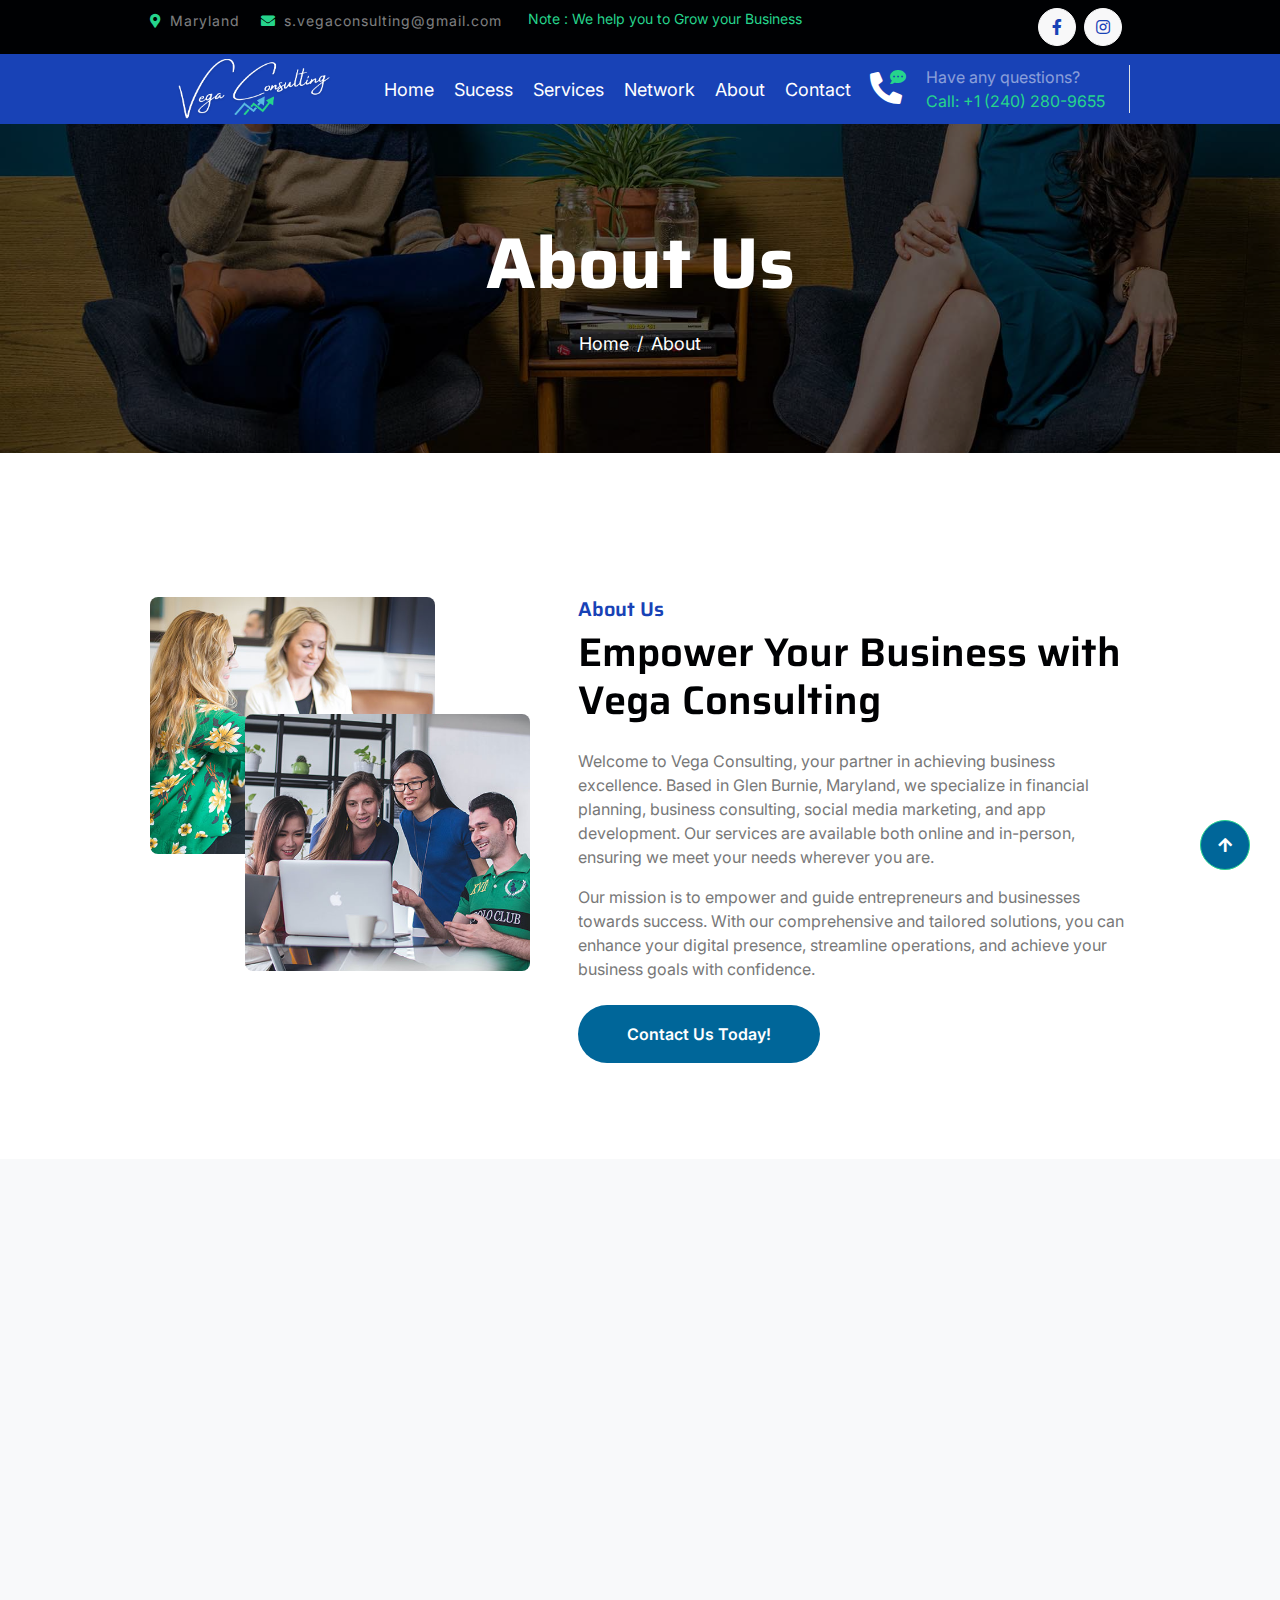
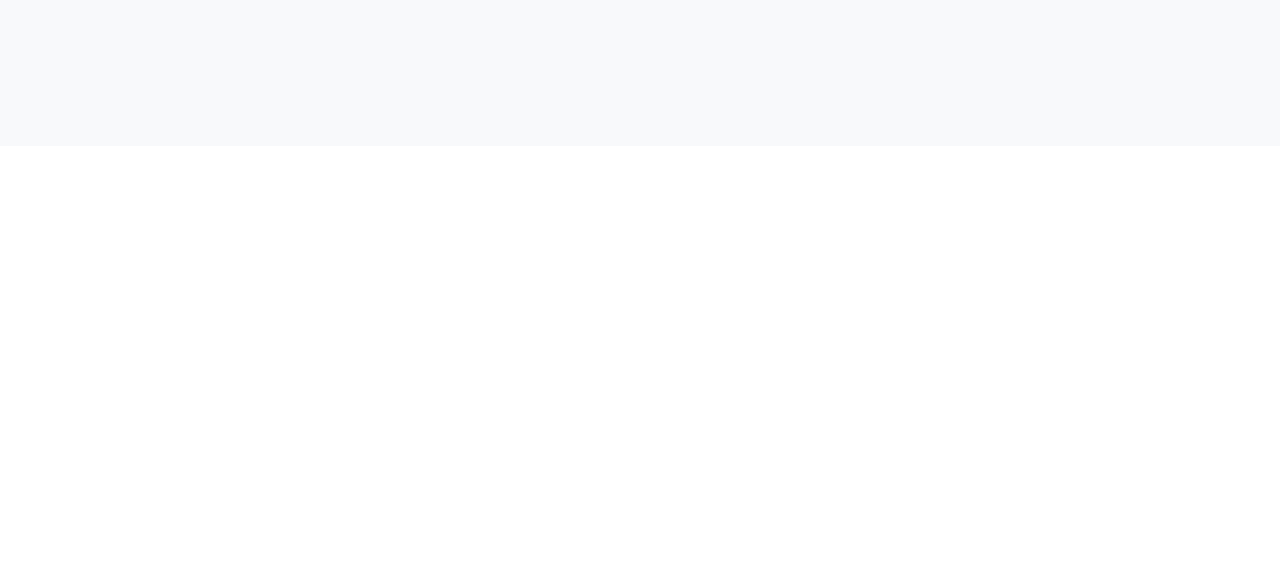
<file: about.html>
<!DOCTYPE html>
<html lang="en">

<head>
    <meta charset="utf-8">
    <title>Vega Consulting | About</title>
    <meta name="viewport" content="width=device-width, initial-scale=1.0">
    <meta name="keywords" content="Vega Consulting, About Vega Consulting, Business Consulting, Financial Planning, Small Business Consulting, Social Media Marketing, App Development, Glen Burnie, Maryland">
    <meta name="description" content="Learn more about Vega Consulting, your trusted partner in business consulting, financial planning, small business consulting, social media marketing, and app development. Discover our mission, vision, and the services we offer to help your business succeed.">
    <link rel="icon" href="img/logoConsulting.png">

    <!-- Google Web Fonts -->
    <link rel="preconnect" href="https://fonts.googleapis.com">
    <link rel="preconnect" href="https://fonts.gstatic.com" crossorigin>
    <link
        href="https://fonts.googleapis.com/css2?family=Inter:wght@400;500;600&family=Saira:wght@500;600;700&display=swap"
        rel="stylesheet">

    <!-- Icon Font Stylesheet -->
    <link href="https://cdnjs.cloudflare.com/ajax/libs/font-awesome/5.10.0/css/all.min.css" rel="stylesheet">
    <link href="https://cdn.jsdelivr.net/npm/bootstrap-icons@1.4.1/font/bootstrap-icons.css" rel="stylesheet">

    <!-- Libraries Stylesheet -->
    <link href="lib/animate/animate.min.css" rel="stylesheet">
    <link href="lib/owlcarousel/assets/owl.carousel.min.css" rel="stylesheet">

    <!-- Customized Bootstrap Stylesheet -->
    <link href="css/bootstrap.min.css" rel="stylesheet">

    <!-- Template Stylesheet -->
    <link href="css/style.css" rel="stylesheet">
    <link href="css/about.css" rel="stylesheet">

    <!-- CDN AOS styles -->
    <link href="https://unpkg.com/aos@2.3.1/dist/aos.css" rel="stylesheet">
</head>

<body>
    <!-- Spinner Start -->
    <div id="spinner"
        class="show position-fixed translate-middle w-100 vh-100 top-50 start-50 d-flex align-items-center justify-content-center">
        <div class="spinner-grow text-primary" role="status"></div>
    </div>
    <!-- Spinner End -->


    <!-- Navbar Start -->
    <div id="header-container"></div>
    <!-- Navbar End -->


    <!-- Page Header Start -->
    <div class="container-fluid page-header py-5">
        <div class="container text-center py-5">
            <h1 class="display-2 text-white mb-4 animated slideInDown">About Us</h1>
            <nav aria-label="breadcrumb animated slideInDown">
                <ol class="breadcrumb justify-content-center mb-0">
                    <li class="breadcrumb-item"><a href="index.html">Home</a></li>
                    <li class="breadcrumb-item" aria-current="page">About</li>
                </ol>
            </nav>
        </div>
    </div>
    <!-- Page Header End -->





    <!-- About Start -->
    <div class="container-fluid py-5 my-5">
        <div class="container pt-5">
            <div class="row g-5">
                <div class="col-lg-5 col-md-6 col-sm-12 wow fadeIn" data-wow-delay=".3s">
                    <div class="h-100 position-relative">
                        <img src="img/about-1.jpg" class="img-fluid w-75 rounded" alt="About Vega Consulting"
                            style="margin-bottom: 25%;">
                        <div class="position-absolute w-75" style="top: 25%; left: 25%;" data-aos="fade-up"
                            data-aos-duration="1900">
                            <img src="img/about-2.jpg" class="img-fluid w-100 rounded"
                                alt="Our Team at Vega Consulting">
                        </div>
                    </div>
                </div>
                <div class="col-lg-7 col-md-6 col-sm-12 wow fadeIn" data-wow-delay=".5s">
                    <h5 class="text-primary">About Us</h5>
                    <h1 class="mb-4" data-aos="fade-left" data-aos-duration="2100">Empower Your Business with Vega
                        Consulting</h1>
                    <p>Welcome to Vega Consulting, your partner in achieving business excellence. Based in Glen Burnie,
                        Maryland, we specialize in financial planning, business consulting, social media marketing, and
                        app development. Our services are available both online and in-person, ensuring we meet your
                        needs wherever you are.</p>
                    <p class="mb-4">Our mission is to empower and guide entrepreneurs and businesses towards success.
                        With our comprehensive and tailored solutions, you can enhance your digital presence, streamline
                        operations, and achieve your business goals with confidence.</p>
                    <a href="contact.html" class="btn btn-services rounded-pill px-5 py-3 text-white">Contact Us Today!</a>
                </div>
            </div>
        </div>
    </div>
    <!-- About End -->

    <!-- Mission and Vision Start -->
    <div class="container-fluid mission-vision py-5">
        <div class="container">
            <div class="row g-5">
                <div class="col-lg-6 col-md-6 col-sm-12 wow fadeIn" data-wow-delay=".3s">
                    <h2 class="text-primary">Our Mission</h2>
                    <p>At Vega Consulting, our mission is to empower businesses by providing strategic insights and
                        innovative solutions. We strive to be the catalyst that drives our clients to achieve their
                        fullest potential, ensuring sustainable growth and success.</p>
                    <ul class="mission-list">
                        <li><i class="fa fa-check text-primary me-2"></i>Delivering tailored solutions that meet unique
                            business needs.</li>
                        <li><i class="fa fa-check text-primary me-2"></i>Driving innovation and promoting a culture of
                            continuous improvement.</li>
                        <li><i class="fa fa-check text-primary me-2"></i>Fostering long-term partnerships based on trust
                            and transparency.</li>
                        <li><i class="fa fa-check text-primary me-2"></i>Empowering clients with the knowledge and tools
                            to achieve their goals.</li>
                    </ul>
                </div>
                <div class="col-lg-6 col-md-6 col-sm-12 wow fadeIn" data-wow-delay=".5s">
                    <h2 class="text-primary">Our Vision</h2>
                    <p>Our vision is to become a globally recognized consulting firm known for transforming businesses
                        through innovative solutions and expert guidance. We aim to foster a collaborative environment
                        where our clients can thrive and achieve their business objectives.</p>
                    <ul class="vision-list">
                        <li><i class="fa fa-check text-primary me-2"></i>Becoming a leader in business consulting and
                            innovation.</li>
                        <li><i class="fa fa-check text-primary me-2"></i>Building a network of successful and satisfied
                            clients worldwide.</li>
                        <li><i class="fa fa-check text-primary me-2"></i>Driving sustainable growth for businesses of
                            all sizes.</li>
                        <li><i class="fa fa-check text-primary me-2"></i>Inspiring confidence through our expertise and
                            commitment to excellence.</li>
                    </ul>
                </div>
            </div>
        </div>
    </div>
    <!-- Mission and Vision End -->




    <!-- Team Start -->
    <!--     <div class="container-fluid pb-5 mb-5 team mt-5">
        <div class="container pb-5">
            <div class="text-center mx-auto pb-5 wow fadeIn" data-wow-delay=".3s" style="max-width: 600px;">
                <h5 class="text-primary">Our Team</h5>
                <h1>Meet our expert Team</h1>
            </div>
            <div class="owl-carousel team-carousel wow fadeIn" data-wow-delay=".5s">
                <div class="rounded team-item">
                    <div class="team-content">
                        <div class="team-img-icon">
                            <div class="team-img rounded-circle">
                                <img src="img/team-1.jpg" class="img-fluid w-100 rounded-circle" alt="">
                            </div>
                            <div class="team-name text-center py-3">
                                <h4 class="">Full Name</h4>
                                <p class="m-0">Designation</p>
                            </div>
                            <div class="team-icon d-flex justify-content-center pb-4">
                                <a class="btn btn-square btn-secondary text-white rounded-circle m-1" href=""><i
                                        class="fab fa-facebook-f"></i></a>
                                <a class="btn btn-square btn-secondary text-white rounded-circle m-1" href=""><i
                                        class="fab fa-twitter"></i></a>
                                <a class="btn btn-square btn-secondary text-white rounded-circle m-1" href=""><i
                                        class="fab fa-instagram"></i></a>
                                <a class="btn btn-square btn-secondary text-white rounded-circle m-1" href=""><i
                                        class="fab fa-linkedin-in"></i></a>
                            </div>
                        </div>
                    </div>
                </div>
                <div class="rounded team-item">
                    <div class="team-content">
                        <div class="team-img-icon">
                            <div class="team-img rounded-circle">
                                <img src="img/team-2.jpg" class="img-fluid w-100 rounded-circle" alt="">
                            </div>
                            <div class="team-name text-center py-3">
                                <h4 class="">Full Name</h4>
                                <p class="m-0">Designation</p>
                            </div>
                            <div class="team-icon d-flex justify-content-center pb-4">
                                <a class="btn btn-square btn-secondary text-white rounded-circle m-1" href=""><i
                                        class="fab fa-facebook-f"></i></a>
                                <a class="btn btn-square btn-secondary text-white rounded-circle m-1" href=""><i
                                        class="fab fa-twitter"></i></a>
                                <a class="btn btn-square btn-secondary text-white rounded-circle m-1" href=""><i
                                        class="fab fa-instagram"></i></a>
                                <a class="btn btn-square btn-secondary text-white rounded-circle m-1" href=""><i
                                        class="fab fa-linkedin-in"></i></a>
                            </div>
                        </div>
                    </div>
                </div>
                <div class="rounded team-item">
                    <div class="team-content">
                        <div class="team-img-icon">
                            <div class="team-img rounded-circle">
                                <img src="img/team-3.jpg" class="img-fluid w-100 rounded-circle" alt="">
                            </div>
                            <div class="team-name text-center py-3">
                                <h4 class="">Full Name</h4>
                                <p class="m-0">Designation</p>
                            </div>
                            <div class="team-icon d-flex justify-content-center pb-4">
                                <a class="btn btn-square btn-secondary text-white rounded-circle m-1" href=""><i
                                        class="fab fa-facebook-f"></i></a>
                                <a class="btn btn-square btn-secondary text-white rounded-circle m-1" href=""><i
                                        class="fab fa-twitter"></i></a>
                                <a class="btn btn-square btn-secondary text-white rounded-circle m-1" href=""><i
                                        class="fab fa-instagram"></i></a>
                                <a class="btn btn-square btn-secondary text-white rounded-circle m-1" href=""><i
                                        class="fab fa-linkedin-in"></i></a>
                            </div>
                        </div>
                    </div>
                </div>
                <div class="rounded team-item">
                    <div class="team-content">
                        <div class="team-img-icon">
                            <div class="team-img rounded-circle">
                                <img src="img/team-4.jpg" class="img-fluid w-100 rounded-circle" alt="">
                            </div>
                            <div class="team-name text-center py-3">
                                <h4 class="">Full Name</h4>
                                <p class="m-0">Designation</p>
                            </div>
                            <div class="team-icon d-flex justify-content-center pb-4">
                                <a class="btn btn-square btn-secondary text-white rounded-circle m-1" href=""><i
                                        class="fab fa-facebook-f"></i></a>
                                <a class="btn btn-square btn-secondary text-white rounded-circle m-1" href=""><i
                                        class="fab fa-twitter"></i></a>
                                <a class="btn btn-square btn-secondary text-white rounded-circle m-1" href=""><i
                                        class="fab fa-instagram"></i></a>
                                <a class="btn btn-square btn-secondary text-white rounded-circle m-1" href=""><i
                                        class="fab fa-linkedin-in"></i></a>
                            </div>
                        </div>
                    </div>
                </div>
            </div>
        </div>
    </div> -->
    <!-- Team End -->


    <!-- Footer Start -->
    <div id="footer-container"></div>
    <!-- Footer End -->


    <!-- Back to Top -->
    <a href="#" class="btn btn-secondary btn-square rounded-circle back-to-top"><i
            class="fa fa-arrow-up text-white"></i></a>


    <!-- JavaScript Libraries -->
    <script src="https://ajax.googleapis.com/ajax/libs/jquery/3.6.4/jquery.min.js"></script>
    <script src="https://cdn.jsdelivr.net/npm/bootstrap@5.0.0/dist/js/bootstrap.bundle.min.js"></script>
    <script src="lib/wow/wow.min.js"></script>
    <script src="lib/easing/easing.min.js"></script>
    <script src="lib/waypoints/waypoints.min.js"></script>
    <script src="lib/owlcarousel/owl.carousel.min.js"></script>

    <!-- Template Javascript -->
    <script src="js/main.js"></script>
    <script src="js/loadComponents.js"></script>

    <!-- AOS INIT -->
    <script src="https://unpkg.com/aos@2.3.1/dist/aos.js"></script>
    <script>
        AOS.init();
    </script>
</body>

</html>
</file>
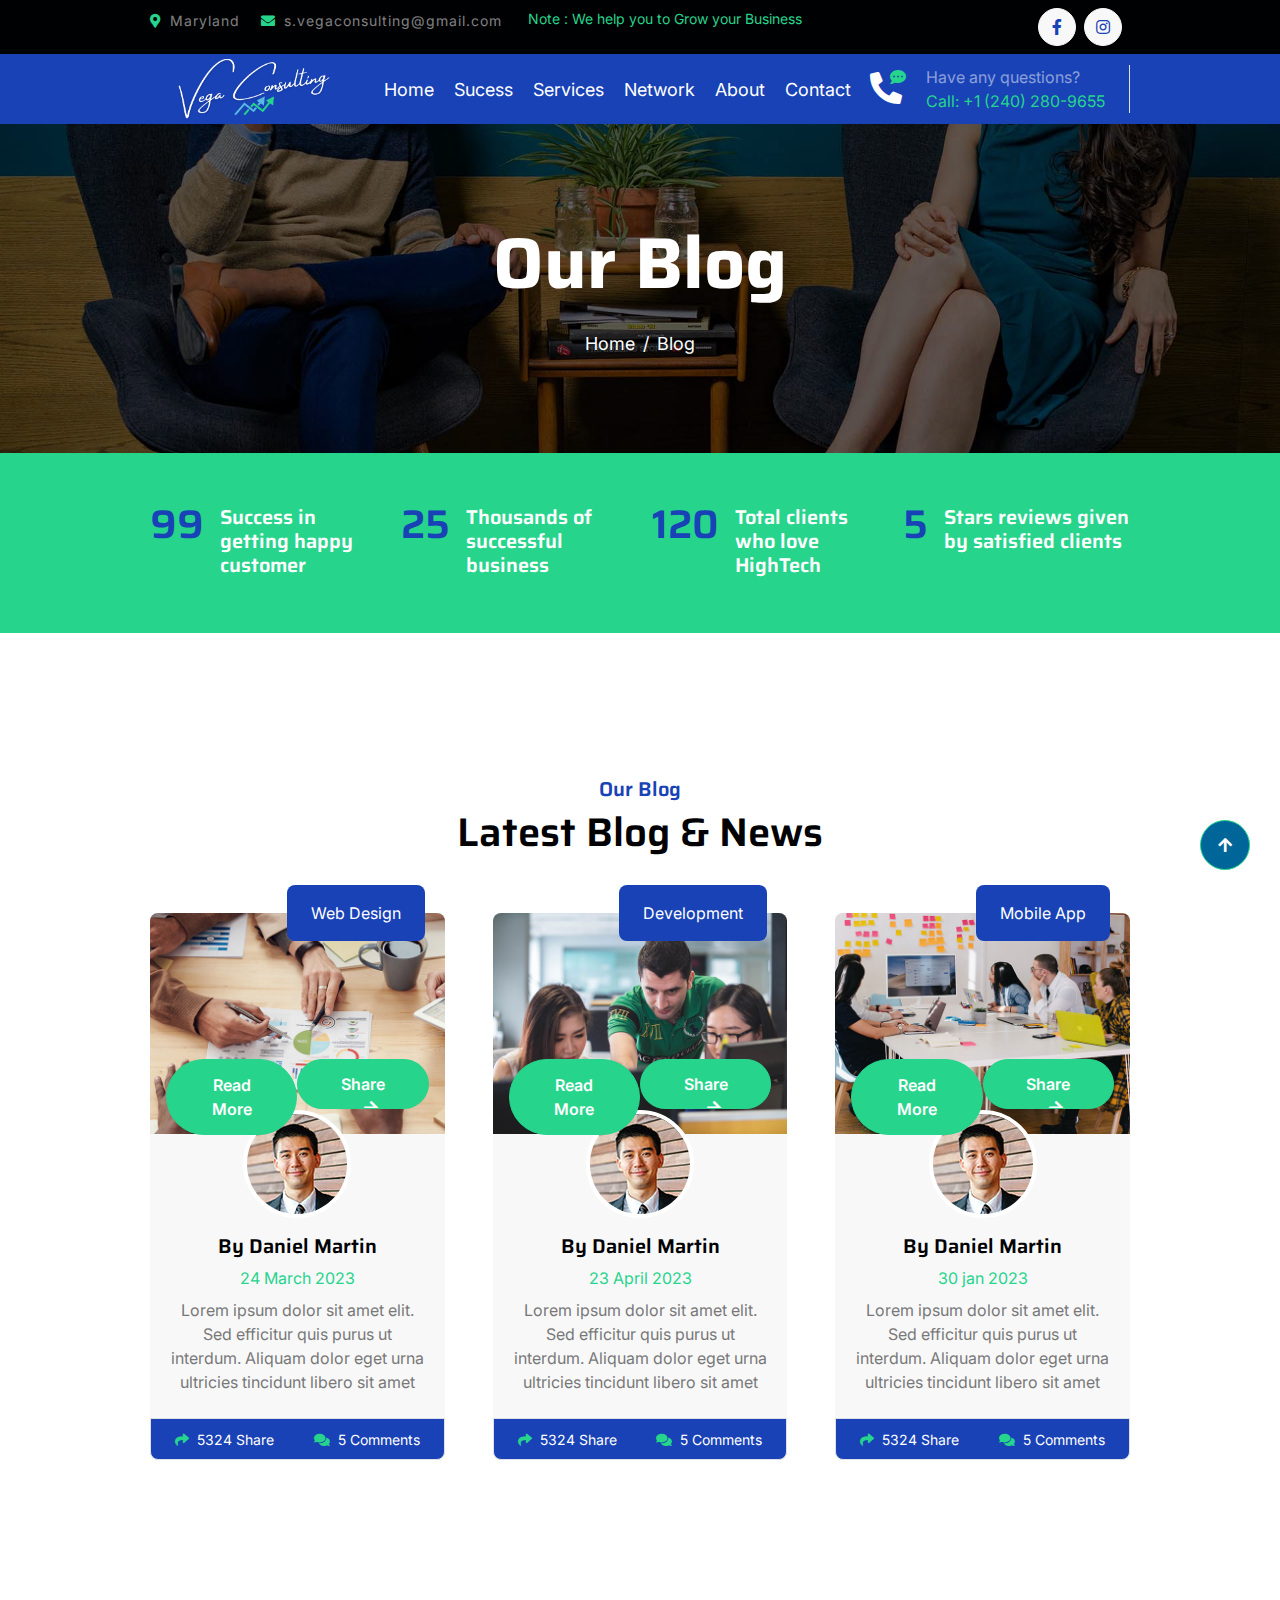
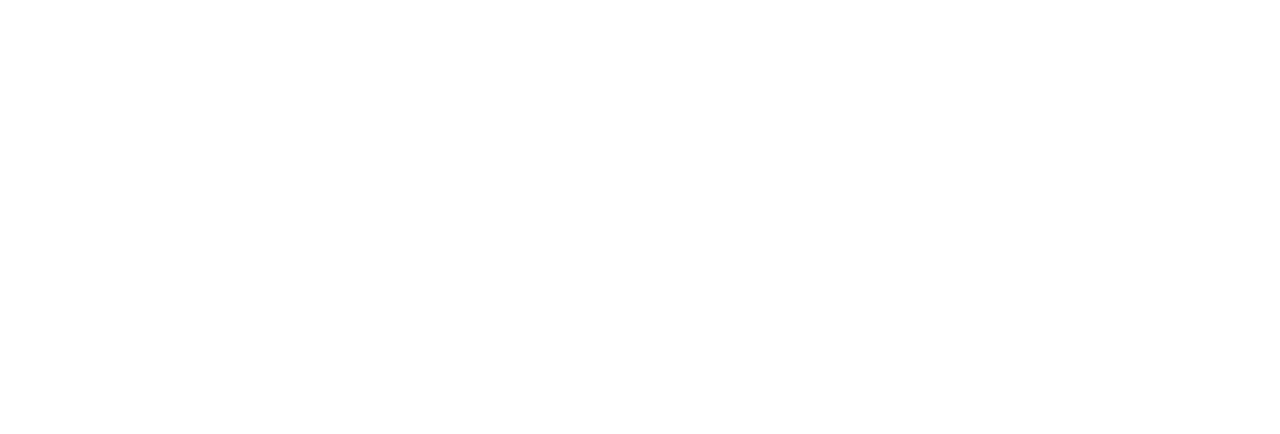
<file: blog.html>
<!DOCTYPE html>
<html lang="en">

<head>
    <meta charset="utf-8">
    <title>Vega Consulting</title>
    <meta content="width=device-width, initial-scale=1.0" name="viewport">
    <meta content="" name="keywords">
    <meta content="" name="description">

    <!-- Google Web Fonts -->
    <link rel="preconnect" href="https://fonts.googleapis.com">
    <link rel="preconnect" href="https://fonts.gstatic.com" crossorigin>
    <link
        href="https://fonts.googleapis.com/css2?family=Inter:wght@400;500;600&family=Saira:wght@500;600;700&display=swap"
        rel="stylesheet">

    <!-- Icon Font Stylesheet -->
    <link href="https://cdnjs.cloudflare.com/ajax/libs/font-awesome/5.10.0/css/all.min.css" rel="stylesheet">
    <link href="https://cdn.jsdelivr.net/npm/bootstrap-icons@1.4.1/font/bootstrap-icons.css" rel="stylesheet">

    <!-- Libraries Stylesheet -->
    <link href="lib/animate/animate.min.css" rel="stylesheet">
    <link href="lib/owlcarousel/assets/owl.carousel.min.css" rel="stylesheet">

    <!-- Customized Bootstrap Stylesheet -->
    <link href="css/bootstrap.min.css" rel="stylesheet">

    <!-- Template Stylesheet -->
    <link href="css/style.css" rel="stylesheet">
</head>

<body>
    <!-- Spinner Start -->
    <div id="spinner"
        class="show position-fixed translate-middle w-100 vh-100 top-50 start-50 d-flex align-items-center justify-content-center">
        <div class="spinner-grow text-primary" role="status"></div>
    </div>
    <!-- Spinner End -->


    <!-- Navbar Start -->
    <div id="header-container"></div>
    <!-- Navbar End -->




    <!-- Page Header Start -->
    <div class="container-fluid page-header py-5">
        <div class="container text-center py-5">
            <h1 class="display-2 text-white mb-4 animated slideInDown">Our Blog</h1>
            <nav aria-label="breadcrumb animated slideInDown">
                <ol class="breadcrumb justify-content-center mb-0">
                    <li class="breadcrumb-item"><a href="index.html">Home</a></li>
                    <li class="breadcrumb-item" aria-current="page">Blog</li>
                </ol>
            </nav>
        </div>
    </div>
    <!-- Page Header End -->


    <!-- Fact Start -->
    <div class="container-fluid bg-secondary py-5">
        <div class="container">
            <div class="row">
                <div class="col-lg-3 wow fadeIn" data-wow-delay=".1s">
                    <div class="d-flex counter">
                        <h1 class="me-3 text-primary counter-value">99</h1>
                        <h5 class="text-white mt-1">Success in getting happy customer</h5>
                    </div>
                </div>
                <div class="col-lg-3 wow fadeIn" data-wow-delay=".3s">
                    <div class="d-flex counter">
                        <h1 class="me-3 text-primary counter-value">25</h1>
                        <h5 class="text-white mt-1">Thousands of successful business</h5>
                    </div>
                </div>
                <div class="col-lg-3 wow fadeIn" data-wow-delay=".5s">
                    <div class="d-flex counter">
                        <h1 class="me-3 text-primary counter-value">120</h1>
                        <h5 class="text-white mt-1">Total clients who love HighTech</h5>
                    </div>
                </div>
                <div class="col-lg-3 wow fadeIn" data-wow-delay=".7s">
                    <div class="d-flex counter">
                        <h1 class="me-3 text-primary counter-value">5</h1>
                        <h5 class="text-white mt-1">Stars reviews given by satisfied clients</h5>
                    </div>
                </div>
            </div>
        </div>
    </div>
    <!-- Fact End -->


    <!-- Blog Start -->
    <div class="container-fluid blog py-5 my-5">
        <div class="container py-5">
            <div class="text-center mx-auto pb-5 wow fadeIn" data-wow-delay=".3s" style="max-width: 600px;">
                <h5 class="text-primary">Our Blog</h5>
                <h1>Latest Blog & News</h1>
            </div>
            <div class="row g-5 justify-content-center">
                <div class="col-lg-6 col-xl-4 wow fadeIn" data-wow-delay=".3s">
                    <div class="blog-item position-relative bg-light rounded">
                        <img src="img/blog-1.jpg" class="img-fluid w-100 rounded-top" alt="">
                        <span class="position-absolute px-4 py-3 bg-primary text-white rounded"
                            style="top: -28px; right: 20px;">Web Design</span>
                        <div class="blog-btn d-flex justify-content-between position-relative px-3"
                            style="margin-top: -75px;">
                            <div class="blog-icon btn btn-secondary px-3 rounded-pill my-auto">
                                <a href="" class="btn text-white">Read More</a>
                            </div>
                            <div class="blog-btn-icon btn btn-secondary px-4 py-3 rounded-pill ">
                                <div class="blog-icon-1">
                                    <p class="text-white px-2">Share<i class="fa fa-arrow-right ms-3"></i></p>
                                </div>
                                <div class="blog-icon-2">
                                    <a href="" class="btn me-1"><i class="fab fa-facebook-f text-white"></i></a>
                                    <a href="" class="btn me-1"><i class="fab fa-twitter text-white"></i></a>
                                    <a href="" class="btn me-1"><i class="fab fa-instagram text-white"></i></a>
                                </div>
                            </div>
                        </div>
                        <div class="blog-content text-center position-relative px-3" style="margin-top: -25px;">
                            <img src="img/admin.jpg" class="img-fluid rounded-circle border border-4 border-white mb-3"
                                alt="">
                            <h5 class="">By Daniel Martin</h5>
                            <span class="text-secondary">24 March 2023</span>
                            <p class="py-2">Lorem ipsum dolor sit amet elit. Sed efficitur quis purus ut interdum.
                                Aliquam dolor eget urna ultricies tincidunt libero sit amet</p>
                        </div>
                        <div
                            class="blog-coment d-flex justify-content-between px-4 py-2 border bg-primary rounded-bottom">
                            <a href="" class="text-white"><small><i class="fas fa-share me-2 text-secondary"></i>5324
                                    Share</small></a>
                            <a href="" class="text-white"><small><i class="fa fa-comments me-2 text-secondary"></i>5
                                    Comments</small></a>
                        </div>
                    </div>
                </div>
                <div class="col-lg-6 col-xl-4 wow fadeIn" data-wow-delay=".5s">
                    <div class="blog-item position-relative bg-light rounded">
                        <img src="img/blog-2.jpg" class="img-fluid w-100 rounded-top" alt="">
                        <span class="position-absolute px-4 py-3 bg-primary text-white rounded"
                            style="top: -28px; right: 20px;">Development</span>
                        <div class="blog-btn d-flex justify-content-between position-relative px-3"
                            style="margin-top: -75px;">
                            <div class="blog-icon btn btn-secondary px-3 rounded-pill my-auto">
                                <a href="" class="btn text-white ">Read More</a>
                            </div>
                            <div class="blog-btn-icon btn btn-secondary px-4 py-3 rounded-pill ">
                                <div class="blog-icon-1">
                                    <p class="text-white px-2">Share<i class="fa fa-arrow-right ms-3"></i></p>
                                </div>
                                <div class="blog-icon-2">
                                    <a href="" class="btn me-1"><i class="fab fa-facebook-f text-white"></i></a>
                                    <a href="" class="btn me-1"><i class="fab fa-twitter text-white"></i></a>
                                    <a href="" class="btn me-1"><i class="fab fa-instagram text-white"></i></a>
                                </div>
                            </div>
                        </div>
                        <div class="blog-content text-center position-relative px-3" style="margin-top: -25px;">
                            <img src="img/admin.jpg" class="img-fluid rounded-circle border border-4 border-white mb-3"
                                alt="">
                            <h5 class="">By Daniel Martin</h5>
                            <span class="text-secondary">23 April 2023</span>
                            <p class="py-2">Lorem ipsum dolor sit amet elit. Sed efficitur quis purus ut interdum.
                                Aliquam dolor eget urna ultricies tincidunt libero sit amet</p>
                        </div>
                        <div
                            class="blog-coment d-flex justify-content-between px-4 py-2 border bg-primary rounded-bottom">
                            <a href="" class="text-white"><small><i class="fas fa-share me-2 text-secondary"></i>5324
                                    Share</small></a>
                            <a href="" class="text-white"><small><i class="fa fa-comments me-2 text-secondary"></i>5
                                    Comments</small></a>
                        </div>
                    </div>
                </div>
                <div class="col-lg-6 col-xl-4 wow fadeIn" data-wow-delay=".7s">
                    <div class="blog-item position-relative bg-light rounded">
                        <img src="img/blog-3.jpg" class="img-fluid w-100 rounded-top" alt="">
                        <span class="position-absolute px-4 py-3 bg-primary text-white rounded"
                            style="top: -28px; right: 20px;">Mobile App</span>
                        <div class="blog-btn d-flex justify-content-between position-relative px-3"
                            style="margin-top: -75px;">
                            <div class="blog-icon btn btn-secondary px-3 rounded-pill my-auto">
                                <a href="" class="btn text-white ">Read More</a>
                            </div>
                            <div class="blog-btn-icon btn btn-secondary px-4 py-3 rounded-pill ">
                                <div class="blog-icon-1">
                                    <p class="text-white px-2">Share<i class="fa fa-arrow-right ms-3"></i></p>
                                </div>
                                <div class="blog-icon-2">
                                    <a href="" class="btn me-1"><i class="fab fa-facebook-f text-white"></i></a>
                                    <a href="" class="btn me-1"><i class="fab fa-twitter text-white"></i></a>
                                    <a href="" class="btn me-1"><i class="fab fa-instagram text-white"></i></a>
                                </div>
                            </div>
                        </div>
                        <div class="blog-content text-center position-relative px-3" style="margin-top: -25px;">
                            <img src="img/admin.jpg" class="img-fluid rounded-circle border border-4 border-white mb-3"
                                alt="">
                            <h5 class="">By Daniel Martin</h5>
                            <span class="text-secondary">30 jan 2023</span>
                            <p class="py-2">Lorem ipsum dolor sit amet elit. Sed efficitur quis purus ut interdum.
                                Aliquam dolor eget urna ultricies tincidunt libero sit amet</p>
                        </div>
                        <div
                            class="blog-coments d-flex justify-content-between px-4 py-2 border bg-primary rounded-bottom">
                            <a href="" class="text-white"><small><i class="fas fa-share me-2 text-secondary"></i>5324
                                    Share</small></a>
                            <a href="" class="text-white"><small><i class="fa fa-comments me-2 text-secondary"></i>5
                                    Comments</small></a>
                        </div>
                    </div>
                </div>
            </div>
        </div>
    </div>
    <!-- Blog End -->


    <!-- Footer Start -->
    <div id="footer-container"></div>
    <!-- Footer End -->


    <!-- Back to Top -->
    <a href="#" class="btn btn-secondary btn-square rounded-circle back-to-top"><i
            class="fa fa-arrow-up text-white"></i></a>


    <!-- JavaScript Libraries -->
    <script src="https://ajax.googleapis.com/ajax/libs/jquery/3.6.4/jquery.min.js"></script>
    <script src="https://cdn.jsdelivr.net/npm/bootstrap@5.0.0/dist/js/bootstrap.bundle.min.js"></script>
    <script src="lib/wow/wow.min.js"></script>
    <script src="lib/easing/easing.min.js"></script>
    <script src="lib/waypoints/waypoints.min.js"></script>
    <script src="lib/owlcarousel/owl.carousel.min.js"></script>

    <!-- Template Javascript -->
    <script src="js/main.js"></script>
    <script src="js/loadComponents.js"></script>
</body>

</html>
</file>
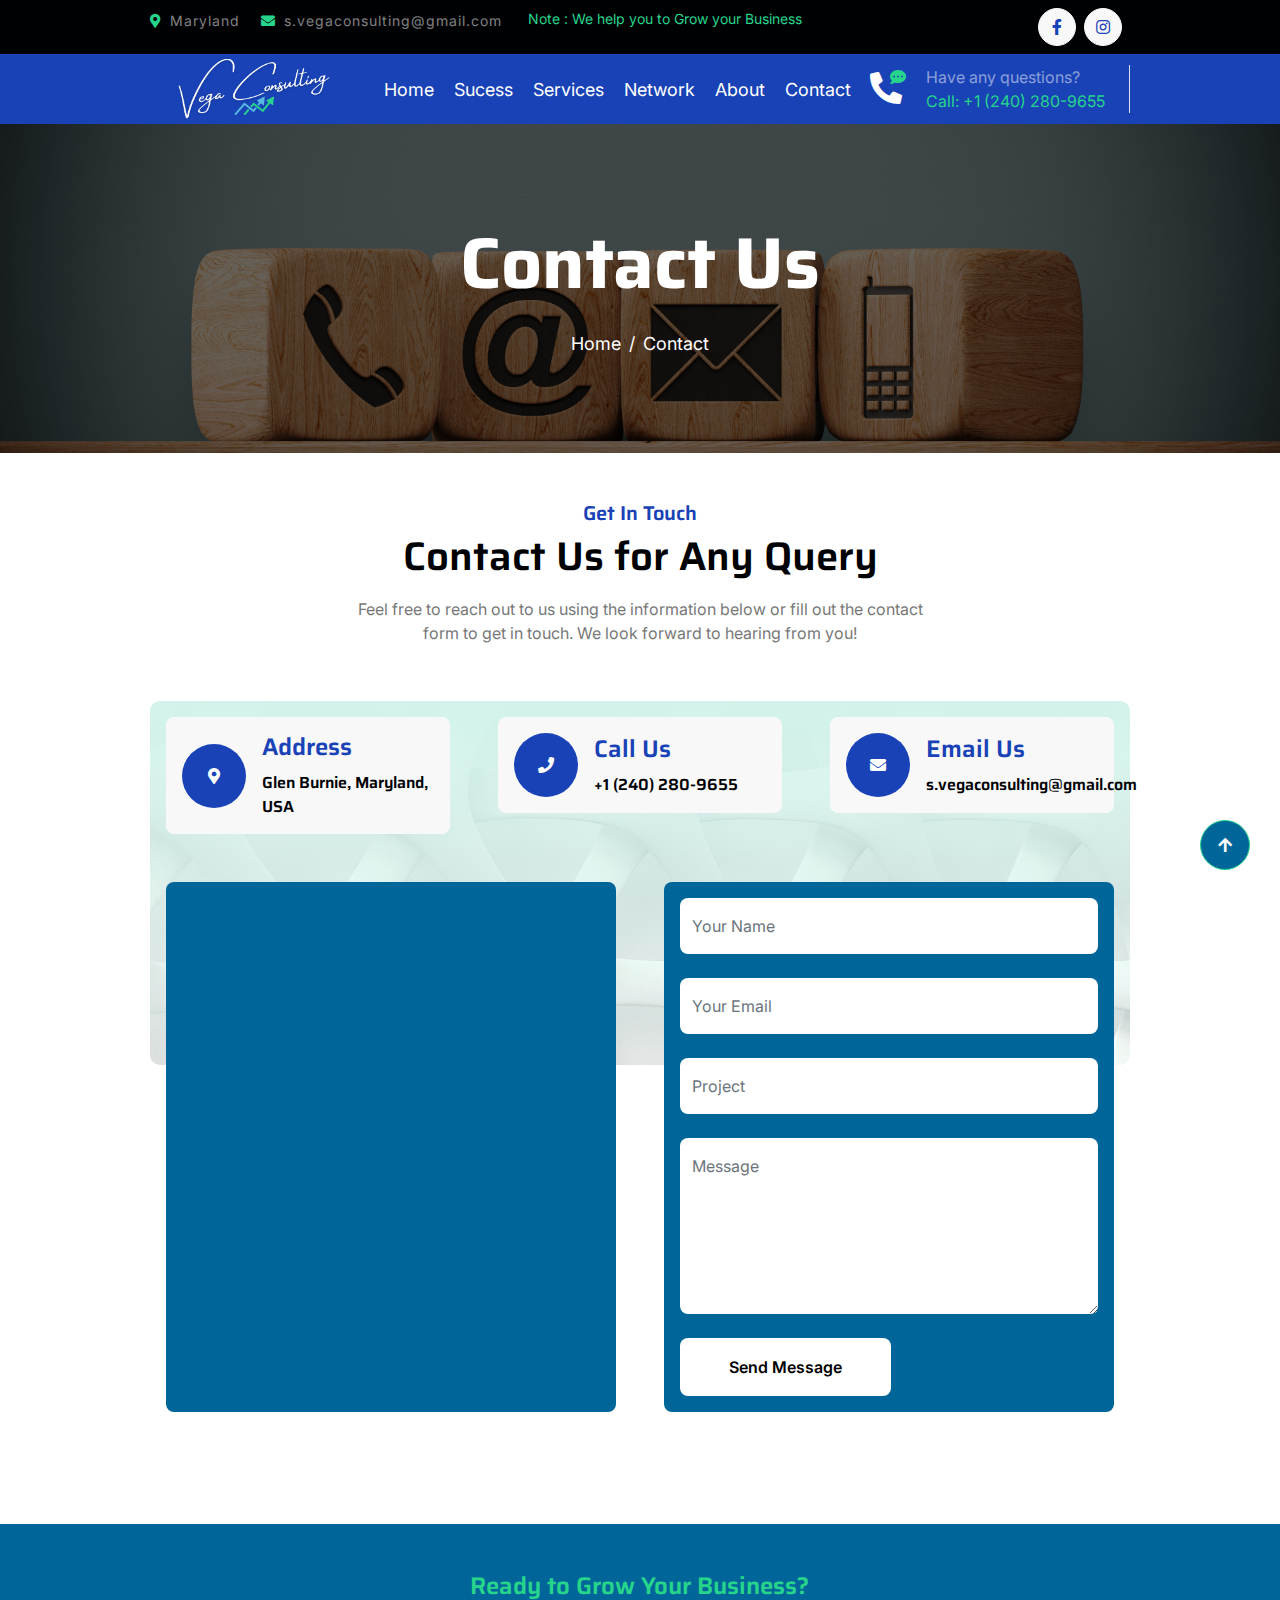
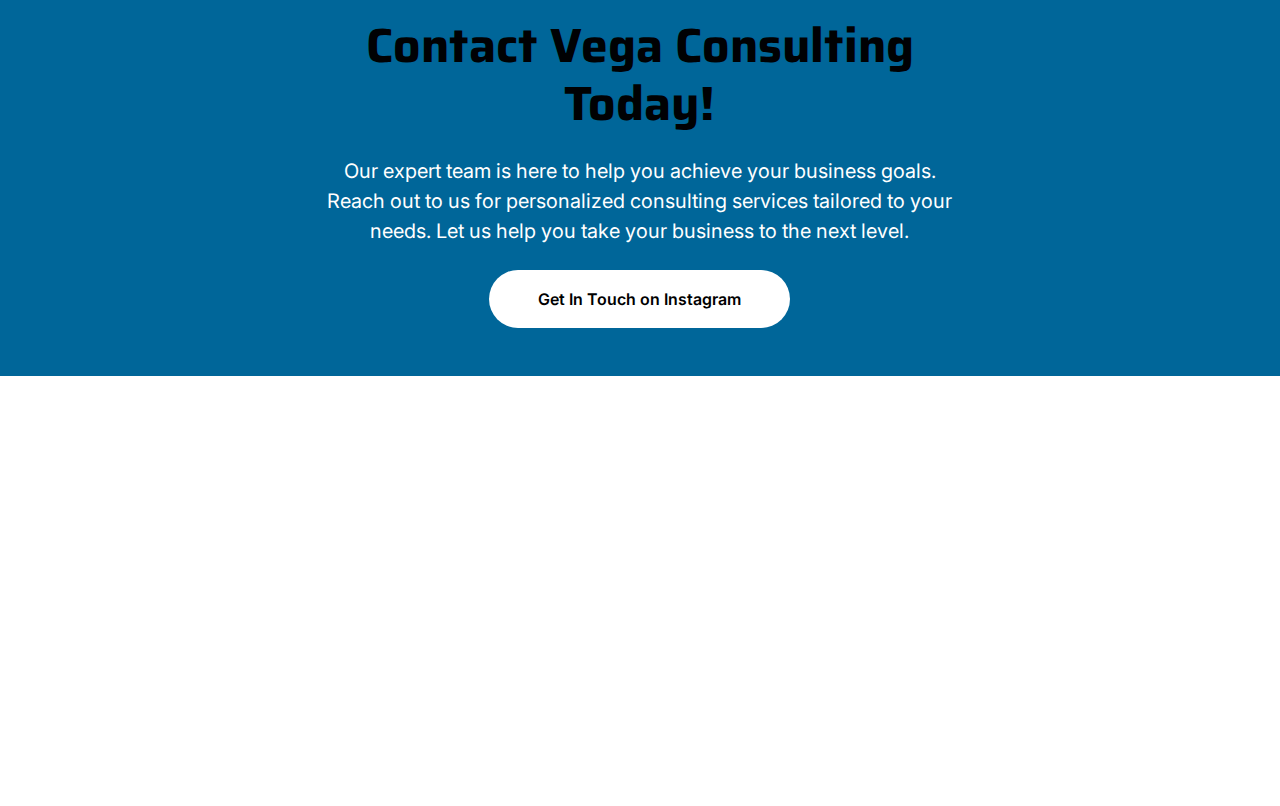
<file: contact.html>
<!DOCTYPE html>
<html lang="en">

<head>
    <meta charset="utf-8">
    <title>Vega Consulting | Contact</title>
    <meta name="viewport" content="width=device-width, initial-scale=1.0">
    <meta name="keywords" content="Vega Consulting, Contact Vega Consulting, Business Consulting, Financial Planning, Small Business Consulting, Social Media Marketing, App Development, Glen Burnie, Maryland">
    <meta name="description" content="Contact Vega Consulting for expert business consulting services including financial planning, small business consulting, social media marketing, and app development. Based in Glen Burnie, Maryland, we offer both online and in-person services.">
    <link rel="icon" href="img/logoConsulting.png">

    <!-- Google Web Fonts -->
    <link rel="preconnect" href="https://fonts.googleapis.com">
    <link rel="preconnect" href="https://fonts.gstatic.com" crossorigin>
    <link
        href="https://fonts.googleapis.com/css2?family=Inter:wght@400;500;600&family=Saira:wght@500;600;700&display=swap"
        rel="stylesheet">

    <!-- Icon Font Stylesheet -->
    <link href="https://cdnjs.cloudflare.com/ajax/libs/font-awesome/5.10.0/css/all.min.css" rel="stylesheet">
    <link href="https://cdn.jsdelivr.net/npm/bootstrap-icons@1.4.1/font/bootstrap-icons.css" rel="stylesheet">

    <!-- Libraries Stylesheet -->
    <link href="lib/animate/animate.min.css" rel="stylesheet">
    <link href="lib/owlcarousel/assets/owl.carousel.min.css" rel="stylesheet">

    <!-- Customized Bootstrap Stylesheet -->
    <link href="css/bootstrap.min.css" rel="stylesheet">

    <!-- Template Stylesheet -->
    <link href="css/style.css" rel="stylesheet">
</head>

<body>
    <!-- Spinner Start -->
    <div id="spinner"
        class="show position-fixed translate-middle w-100 vh-100 top-50 start-50 d-flex align-items-center justify-content-center">
        <div class="spinner-grow text-primary" role="status"></div>
    </div>
    <!-- Spinner End -->

    <!-- Navbar Start -->
    <div id="header-container"></div>
    <!-- Navbar End -->


    <!-- Page Header Start -->
    <div class="container-fluid page-header py-5 contact-header">
        <div class="container text-center py-5">
            <h1 class="display-2 text-white mb-4 animated slideInDown">Contact Us</h1>
            <nav aria-label="breadcrumb animated slideInDown">
                <ol class="breadcrumb justify-content-center mb-0">
                    <li class="breadcrumb-item"><a href="index.html">Home</a></li>
                    <li class="breadcrumb-item" aria-current="page">Contact</li>
                </ol>
            </nav>
        </div>
    </div>
    <!-- Page Header End -->







    <!-- Contact Start -->
    <div class="container-fluid py-5 mb-5">
        <div class="container">
            <div class="text-center mx-auto pb-5 wow fadeIn" data-wow-delay=".3s" style="max-width: 600px;">
                <h5 class="text-primary">Get In Touch</h5>
                <h1 class="mb-3">Contact Us for Any Query</h1>
                <p class="mb-2">Feel free to reach out to us using the information below or fill out the contact form to
                    get in touch. We look forward to hearing from you!</p>
            </div>
            <div class="contact-detail position-relative p-3">
                <div class="row g-5 mb-5 justify-content-center">
                    <div class="col-xl-4 col-lg-6 col-md-6 col-12 wow fadeIn" data-wow-delay=".3s">
                        <div class="d-flex bg-light p-3 rounded align-items-center">
                            <div class="flex-shrink-0 btn-square bg-myColor rounded-circle"
                                style="width: 64px; height: 64px;">
                                <i class="fas fa-map-marker-alt text-white"></i>
                            </div>
                            <div class="ms-3">
                                <h4 class="text-primary">Address</h4>
                                <a href="https://goo.gl/maps/Zd4BCynmTb98ivUJ6" target="_blank" class="h6">Glen Burnie,
                                    Maryland, USA</a>
                            </div>
                        </div>
                    </div>
                    <div class="col-xl-4 col-lg-6 col-md-6 col-12 wow fadeIn" data-wow-delay=".5s">
                        <div class="d-flex bg-light p-3 rounded align-items-center">
                            <div class="flex-shrink-0 btn-square bg-myColor rounded-circle"
                                style="width: 64px; height: 64px;">
                                <i class="fa fa-phone text-white"></i>
                            </div>
                            <div class="ms-3">
                                <h4 class="text-primary">Call Us</h4>
                                <a class="h6" href="tel:+12402809655" target="_blank">+1 (240) 280-9655</a>
                            </div>
                        </div>
                    </div>
                    <div class="col-xl-4 col-lg-6 col-md-6 col-12 wow fadeIn" data-wow-delay=".7s">
                        <div class="d-flex bg-light p-3 rounded align-items-center">
                            <div class="flex-shrink-0 btn-square bg-myColor rounded-circle"
                                style="width: 64px; height: 64px;">
                                <i class="fa fa-envelope text-white"></i>
                            </div>
                            <div class="ms-3">
                                <h4 class="text-primary">Email Us</h4>
                                <a class="h6" href="mailto:s.vegaconsulting@gmail.com"
                                    target="_blank">s.vegaconsulting@gmail.com</a>
                            </div>
                        </div>
                    </div>
                </div>
                <div class="row g-5">
                    <div class="col-lg-6 wow fadeIn" data-wow-delay=".3s">
                        <div class="p-2 h-100 rounded contact-map">
                            <iframe class="rounded w-100 h-100"
                                src="https://www.google.com/maps/embed?pb=!1m18!1m12!1m3!1d3025.4710403339755!2d-73.82241512404069!3d40.685622471397615!2m3!1f0!2f0!3f0!3m2!1i1024!2i768!4f13.1!3m3!1m2!1s0x89c26749046ee14f%3A0xea672968476d962c!2s123rd%20St%2C%20Queens%2C%20NY%2C%20USA!5e0!3m2!1sen!2sbd!4v1686493221834!5m2!1sen!2sbd"
                                style="border:0;" allowfullscreen="" loading="lazy"
                                referrerpolicy="no-referrer-when-downgrade"></iframe>
                        </div>
                    </div>
                    <div class="col-lg-6 wow fadeIn" data-wow-delay=".5s">
                        <div class="p-3 rounded contact-form">
                            <div class="mb-4">
                                <input type="text" class="form-control border-0 py-3" placeholder="Your Name">
                            </div>
                            <div class="mb-4">
                                <input type="email" class="form-control border-0 py-3" placeholder="Your Email">
                            </div>
                            <div class="mb-4">
                                <input type="text" class="form-control border-0 py-3" placeholder="Project">
                            </div>
                            <div class="mb-4">
                                <textarea class="w-100 form-control border-0 py-3" rows="6" cols="10"
                                    placeholder="Message"></textarea>
                            </div>
                            <div class="text-start">
                                <button class="btn bg-color-btn-white py-3 px-5" type="button">Send Message</button>
                            </div>
                        </div>
                    </div>
                </div>
            </div>
        </div>
    </div>
    <!-- Contact End -->



    <!-- Call to Action Start -->
    <div class="container-fluid cta-section py-5">
        <div class="container">
            <div class="row justify-content-center text-center">
                <div class="col-lg-8 col-md-10">
                    <h5 class="text-secondary">Ready to Grow Your Business?</h5>
                    <h1 class="mb-4">Contact Vega Consulting Today!</h1>
                    <p class="mb-4">Our expert team is here to help you achieve your business goals. Reach out to us for
                        personalized consulting services tailored to your needs. Let us help you take your business to
                        the next level.</p>
                    <a href="https://www.instagram.com/mr.vega_ix/" class="btn bg-color-btn-white px-5 py-3 rounded-pill" data-aos="fade-up"
                        data-aos-anchor-placement="top-bottom" data-aos-duration="1000">Get In Touch on Instagram</a>
                </div>
            </div>
        </div>
    </div>
    <!-- Call to Action End -->





    <!-- Footer Start -->
    <div id="footer-container"></div>
    <!-- Footer End -->


    <!-- Back to Top -->
    <a href="#" class="btn btn-secondary btn-square rounded-circle back-to-top"><i
            class="fa fa-arrow-up text-white"></i></a>


    <!-- JavaScript Libraries -->
    <script src="https://ajax.googleapis.com/ajax/libs/jquery/3.6.4/jquery.min.js"></script>
    <script src="https://cdn.jsdelivr.net/npm/bootstrap@5.0.0/dist/js/bootstrap.bundle.min.js"></script>
    <script src="lib/wow/wow.min.js"></script>
    <script src="lib/easing/easing.min.js"></script>
    <script src="lib/waypoints/waypoints.min.js"></script>
    <script src="lib/owlcarousel/owl.carousel.min.js"></script>

    <!-- Template Javascript -->
    <script src="js/main.js"></script>
    <script src="js/loadComponents.js"></script>
</body>

</html>
</file>
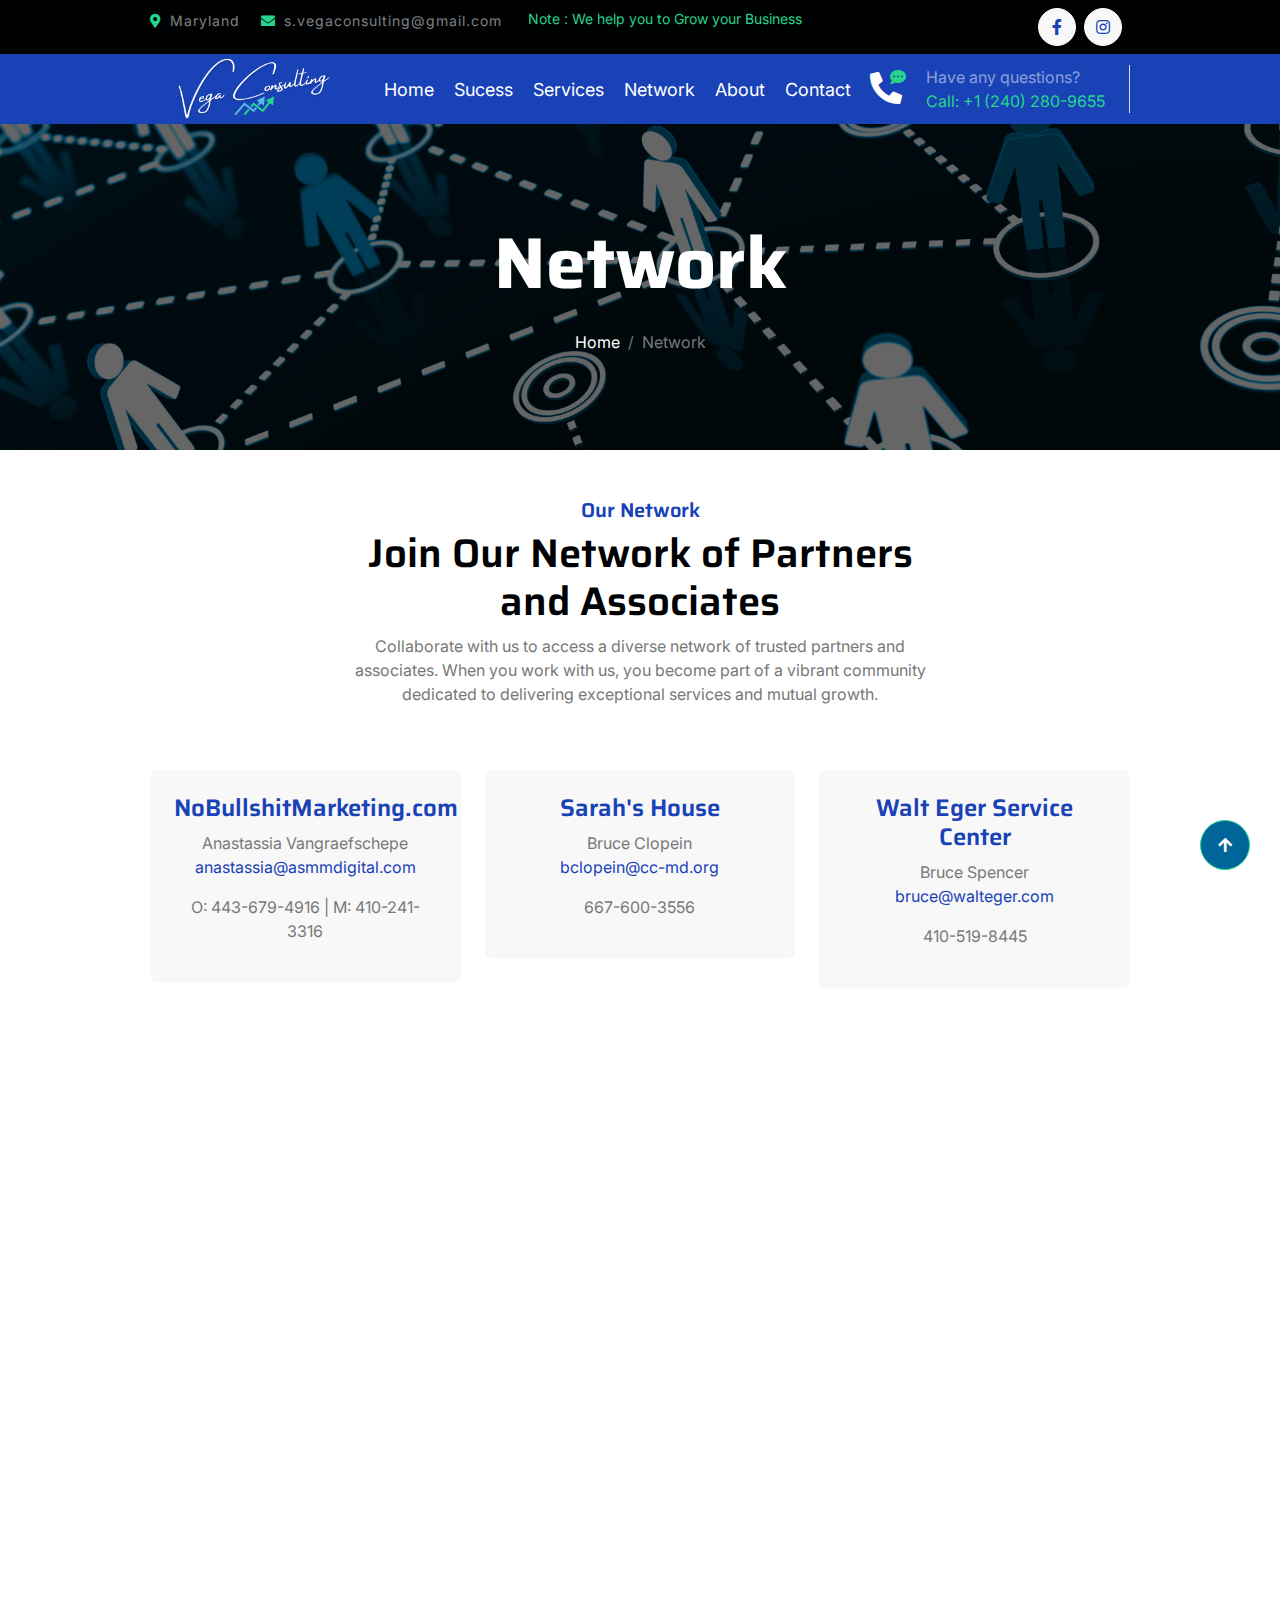
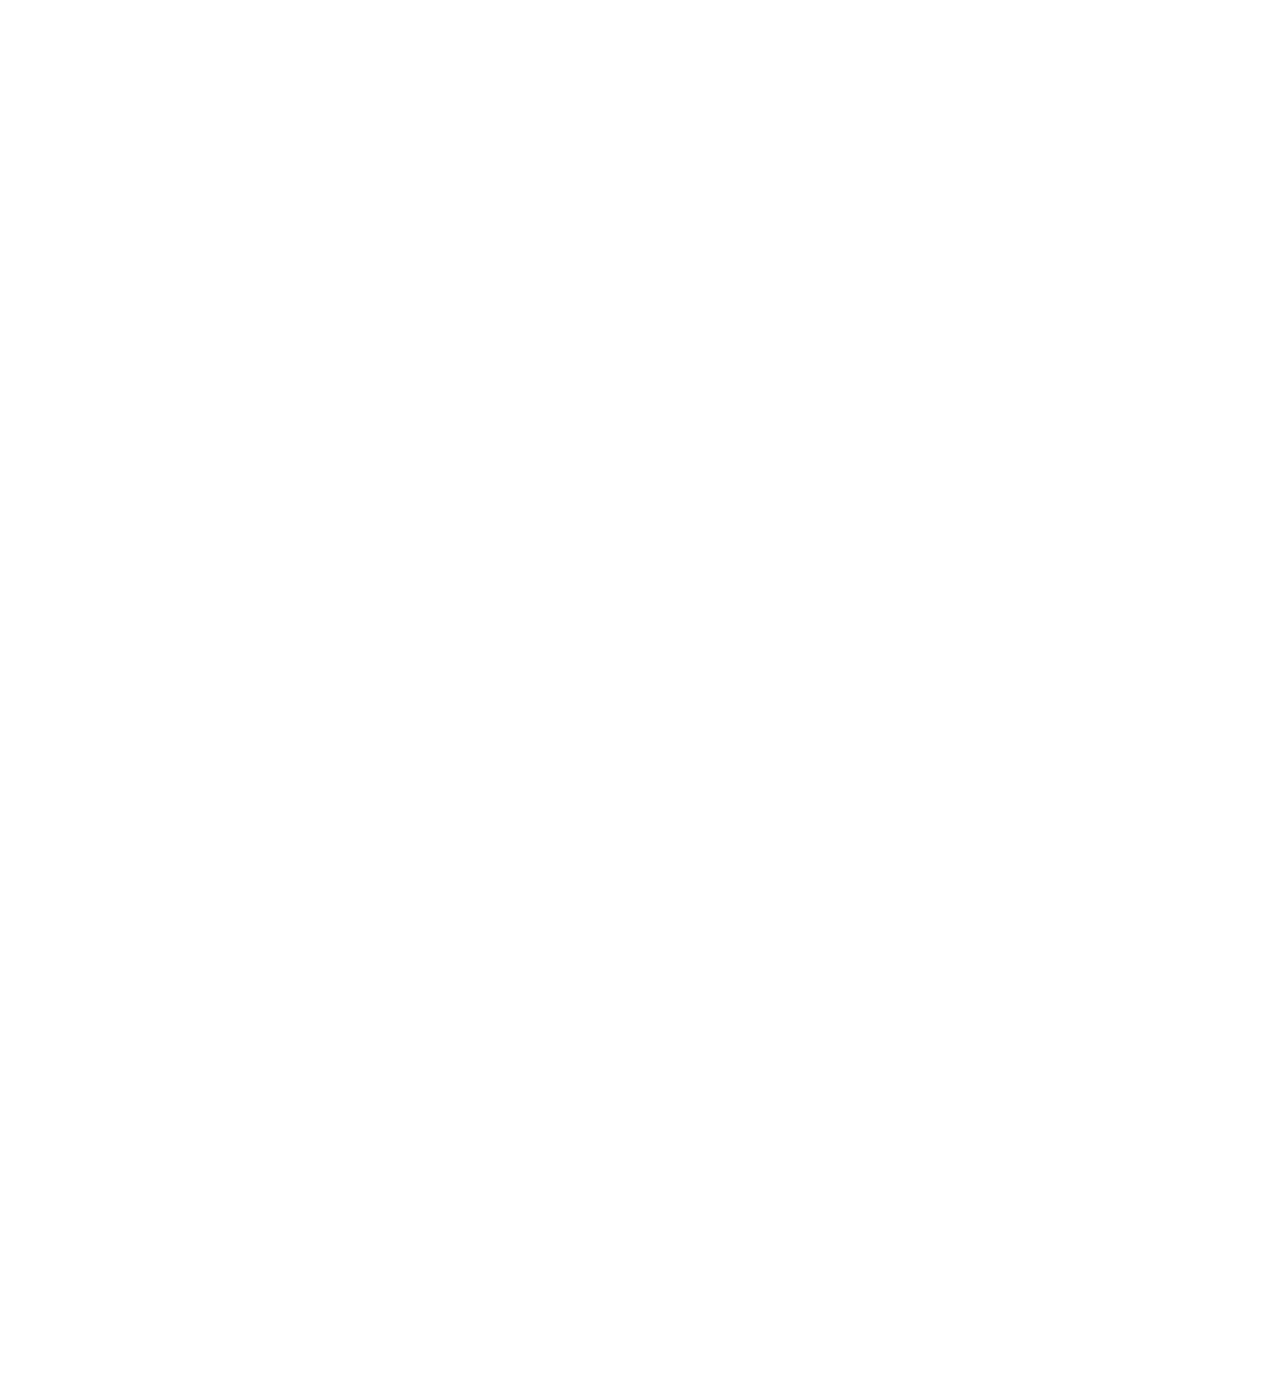
<file: network.html>
<!DOCTYPE html>
<html lang="en">

<head>
    <meta charset="utf-8">
    <title>Vega Consulting | Network</title>
    <meta name="viewport" content="width=device-width, initial-scale=1.0">
    <meta name="keywords" content="Vega Consulting Network, Business Network, Partners, Associates, Business Collaboration, Networking, Glen Burnie, Maryland, Business Growth">
    <meta name="description" content="Join Vega Consulting's extensive network of trusted partners and associates. Collaborate with us to achieve exceptional business growth and success.">
    <link rel="icon" href="img/logoConsulting.png">

    <!-- Open Graph Meta Tags -->
    <meta property="og:title" content="Vega Consulting | Network">
    <meta property="og:description" content="Join Vega Consulting's extensive network of trusted partners and associates. Collaborate with us to achieve exceptional business growth and success.">
    <meta property="og:image" content="img/logoConsulting.png">
    <!-- <meta property="og:url" content="https://yourwebsite.com/network"> -->
    <meta property="og:type" content="website">

    <!-- Twitter Meta Tags -->
    <meta name="twitter:card" content="summary_large_image">
    <meta name="twitter:title" content="Vega Consulting | Network">
    <meta name="twitter:description" content="Join Vega Consulting's extensive network of trusted partners and associates. Collaborate with us to achieve exceptional business growth and success.">
    <meta name="twitter:image" content="img/logoConsulting.png">

    <!-- Social Media Links -->
    <meta property="og:site_name" content="Vega Consulting">
    <meta property="og:image" content="img/logoConsulting.png">
    <meta property="article:author" content="https://www.facebook.com/SalvadorVega09/">
    <meta property="article:publisher" content="https://www.instagram.com/mr.vega_ix/">

    <!-- Google Web Fonts -->
    <link rel="preconnect" href="https://fonts.googleapis.com">
    <link rel="preconnect" href="https://fonts.gstatic.com" crossorigin>
    <link
        href="https://fonts.googleapis.com/css2?family=Inter:wght@400;500;600&family=Saira:wght@500;600;700&display=swap"
        rel="stylesheet">

    <!-- Icon Font Stylesheet -->
    <link href="https://cdnjs.cloudflare.com/ajax/libs/font-awesome/5.10.0/css/all.min.css" rel="stylesheet">
    <link href="https://cdn.jsdelivr.net/npm/bootstrap-icons@1.4.1/font/bootstrap-icons.css" rel="stylesheet">

    <!-- Libraries Stylesheet -->
    <link href="lib/animate/animate.min.css" rel="stylesheet">
    <link href="lib/owlcarousel/assets/owl.carousel.min.css" rel="stylesheet">

    <!-- Customized Bootstrap Stylesheet -->
    <link href="css/bootstrap.min.css" rel="stylesheet">

    <!-- Template Stylesheet -->
    <link href="css/style.css" rel="stylesheet">
</head>

<body>
    <!-- Spinner Start -->
    <div id="spinner"
        class="show position-fixed translate-middle w-100 vh-100 top-50 start-50 d-flex align-items-center justify-content-center">
        <div class="spinner-grow text-primary" role="status"></div>
    </div>
    <!-- Spinner End -->

    <!-- Navbar Start -->
    <div id="header-container"></div>
    <!-- Navbar End -->



    <!-- Page Header Start -->
    <div class="container-fluid page-heade network-header py-5">
        <div class="container text-center py-5">
            <h1 class="display-2 text-white mb-4 animated slideInDown"> Network</h1>
            <nav aria-label="breadcrumb animated slideInDown">
                <ol class="breadcrumb justify-content-center mb-0">
                    <li class="breadcrumb-item"><a href="index.html">Home</a></li>
                    <li class="breadcrumb-item" aria-current="page"> Network</li>
                </ol>
            </nav>
        </div>
    </div>
    <!-- Page Header End -->


    <div class="container-fluid network py-5 mb-5">
        <div class="container">
            <div class="text-center mx-auto pb-5 wow fadeIn" data-wow-delay=".3s" style="max-width: 600px;">
                <h5 class="text-primary">Our Network</h5>
                <h1>Join Our Network of Partners and Associates</h1>
                <p>Collaborate with us to access a diverse network of trusted partners and associates. When you work
                    with us, you become part of a vibrant community dedicated to delivering exceptional services and
                    mutual growth.</p>
            </div>
            <div class="row g-4">
                <div class="col-md-6 col-lg-4 wow fadeIn" data-wow-delay=".3s">
                    <div class="network-item text-center p-4 rounded bg-light">
                        <h4 class="text-primary">NoBullshitMarketing.com</h4>
                        <p class="m-0">Anastassia Vangraefschepe</p>
                        <p><a href="mailto:anastassia@asmmdigital.com" target="_blank">anastassia@asmmdigital.com</a>
                        </p>
                        <p>O: 443-679-4916 | M: 410-241-3316</p>
                    </div>
                </div>
                <div class="col-md-6 col-lg-4 wow fadeIn" data-wow-delay=".5s">
                    <div class="network-item text-center p-4 rounded bg-light">
                        <h4 class="text-primary">Sarah's House</h4>
                        <p class="m-0">Bruce Clopein</p>
                        <p><a href="mailto:bclopein@cc-md.org" target="_blank">bclopein@cc-md.org</a></p>
                        <p>667-600-3556</p>
                    </div>
                </div>
                <div class="col-md-6 col-lg-4 wow fadeIn" data-wow-delay=".7s">
                    <div class="network-item text-center p-4 rounded bg-light">
                        <h4 class="text-primary">Walt Eger Service Center</h4>
                        <p class="m-0">Bruce Spencer</p>
                        <p><a href="mailto:bruce@walteger.com" target="_blank">bruce@walteger.com</a></p>
                        <p>410-519-8445</p>
                    </div>
                </div>
                <div class="col-md-6 col-lg-4 wow fadeIn" data-wow-delay=".3s">
                    <div class="network-item text-center p-4 rounded bg-light">
                        <h4 class="text-primary">4 Seasons Land Care</h4>
                        <p class="m-0">Chris Case</p>
                        <p><a href="mailto:chris@4seasonlandcare.com" target="_blank">chris@4seasonlandcare.com</a></p>
                        <p>410-978-2648</p>
                    </div>
                </div>
                <div class="col-md-6 col-lg-4 wow fadeIn" data-wow-delay=".5s">
                    <div class="network-item text-center p-4 rounded bg-light">
                        <h4 class="text-primary">Morgan & Associates</h4>
                        <p class="m-0">Connor Walsh</p>
                        <p><a href="mailto:Connor.walsh@ampf.com" target="_blank">Connor.walsh@ampf.com</a></p>
                        <p>(443) 545-9336</p>
                    </div>
                </div>
                <div class="col-md-6 col-lg-4 wow fadeIn" data-wow-delay=".7s">
                    <div class="network-item text-center p-4 rounded bg-light">
                        <h4 class="text-primary">Elite Lending - Mortgage</h4>
                        <p class="m-0">Dan Dering</p>
                        <p><a href="mailto:dan.dering@outlook.com" target="_blank">dan.dering@outlook.com</a></p>
                        <p>443-676-0012</p>
                    </div>
                </div>
                <div class="col-md-6 col-lg-4 wow fadeIn" data-wow-delay=".3s">
                    <div class="network-item text-center p-4 rounded bg-light">
                        <h4 class="text-primary">1-800 Water Damage of Greater Anne Arundel County</h4>
                        <p class="m-0">Dan Lawrence</p>
                        <p><a href="mailto:Dan.lawrence@1800waterdamage.com"
                                target="_blank">Dan.lawrence@1800waterdamage.com</a></p>
                        <p>O/M: 814-598-9376</p>
                    </div>
                </div>
                <div class="col-md-6 col-lg-4 wow fadeIn" data-wow-delay=".5s">
                    <div class="network-item text-center p-4 rounded bg-light">
                        <h4 class="text-primary">Vertical Connection Carpet One</h4>
                        <p class="m-0">David Alexander</p>
                        <p><a href="tel:4435633589" target="_blank">443-563-3589</a></p>
                        <p><a href="mailto:davidalexander@verticalconnection.com"
                                target="_blank">davidalexander@verticalconnection.com</a></p>
                    </div>
                </div>
                <div class="col-md-6 col-lg-4 wow fadeIn" data-wow-delay=".7s">
                    <div class="network-item text-center p-4 rounded bg-light">
                        <h4 class="text-primary">Change Your Pace</h4>
                        <p class="m-0">Georgiana Campos</p>
                        <p><a href="mailto:Georgencampos@yahoo.com" target="_blank">Georgencampos@yahoo.com</a></p>
                        <p>(410) 212-6151</p>
                    </div>
                </div>
                <div class="col-md-6 col-lg-4 wow fadeIn" data-wow-delay=".3s">
                    <div class="network-item text-center p-4 rounded bg-light">
                        <h4 class="text-primary">Magothy Payments</h4>
                        <p class="m-0">Jake Holmes</p>
                        <p><a href="mailto:jholmes@magothy.biz" target="_blank">jholmes@magothy.biz</a></p>
                        <p>(410) 253-8958</p>
                    </div>
                </div>
                <div class="col-md-6 col-lg-4 wow fadeIn" data-wow-delay=".5s">
                    <div class="network-item text-center p-4 rounded bg-light">
                        <h4 class="text-primary">Berkshire Hathaway Home Services PenFed Realty</h4>
                        <p class="m-0">Jennifer Yeatts</p>
                        <p><a href="mailto:jennifer.yeatts@penfedrealty.com"
                                target="_blank">jennifer.yeatts@penfedrealty.com</a></p>
                        <p>443-926-3402</p>
                    </div>
                </div>
                <div class="col-md-6 col-lg-4 wow fadeIn" data-wow-delay=".7s">
                    <div class="network-item text-center p-4 rounded bg-light">
                        <h4 class="text-primary">Benjamin Franklin Plumbing</h4>
                        <p class="m-0">Kelley Pendergast</p>
                        <p><a href="mailto:Kelley.pendergast@benfranklinplumbing.com"
                                target="_blank">Kelley.pendergast@benfranklinplumbing.com</a></p>
                        <p>(443) 688-9009</p>
                    </div>
                </div>
                <div class="col-md-6 col-lg-4 wow fadeIn" data-wow-delay=".3s">
                    <div class="network-item text-center p-4 rounded bg-light">
                        <h4 class="text-primary">Value Dry Basement Waterproofing</h4>
                        <p class="m-0">Kevin Bellamy</p>
                        <p><a href="mailto:kbellamy@valuedrywaterproofing.com"
                                target="_blank">kbellamy@valuedrywaterproofing.com</a></p>
                        <p>O: 443.734.4151</p>
                    </div>
                </div>
                <div class="col-md-6 col-lg-4 wow fadeIn" data-wow-delay=".5s">
                    <div class="network-item text-center p-4 rounded bg-light">
                        <h4 class="text-primary">Brightwork Interior Design</h4>
                        <p class="m-0">Lauren Symmes</p>
                        <p><a href="mailto:lauren@brightworkinteriors.com"
                                target="_blank">lauren@brightworkinteriors.com</a></p>
                        <p>443-223-9038</p>
                    </div>
                </div>
                <div class="col-md-6 col-lg-4 wow fadeIn" data-wow-delay=".3s">
                    <div class="network-item text-center p-4 rounded bg-light">
                        <h4 class="text-primary">Perfection Title & Settlement</h4>
                        <p class="m-0">Lisa Allen</p>
                        <p><a href="mailto:lisaallen@perfectiontitle.com"
                                target="_blank">lisaallen@perfectiontitle.com</a></p>
                        <p>410-439-9293</p>
                    </div>
                </div>
                <div class="col-md-6 col-lg-4 wow fadeIn" data-wow-delay=".5s">
                    <div class="network-item text-center p-4 rounded bg-light">
                        <h4 class="text-primary">Byrnes Law Group</h4>
                        <p class="m-0">Peter Byrnes</p>
                        <p><a href="mailto:peter@byrneslawgroup.com" target="_blank">peter@byrneslawgroup.com</a></p>
                        <p>M: 410-271-2360 | O: 410-609-9922</p>
                    </div>
                </div>
                <div class="col-md-6 col-lg-4 wow fadeIn" data-wow-delay=".7s">
                    <div class="network-item text-center p-4 rounded bg-light">
                        <h4 class="text-primary">Lindquist Insurance</h4>
                        <p class="m-0">Ray Cogan</p>
                        <p><a href="mailto:ray@lindquistinsurance.com" target="_blank">ray@lindquistinsurance.com</a>
                        </p>
                        <p>O: 301.694.0008 | M: 301-471-8241</p>
                    </div>
                </div>
                <div class="col-md-6 col-lg-4 wow fadeIn" data-wow-delay=".3s">
                    <div class="network-item text-center p-4 rounded bg-light">
                        <h4 class="text-primary">Quality Remodeling</h4>
                        <p class="m-0">Terence Davis</p>
                        <p><a href="mailto:Terence@QRemod.com" target="_blank">Terence@QRemod.com</a></p>
                        <p>(410) 360-3453</p>
                    </div>
                </div>
                <div class="col-md-6 col-lg-4 wow fadeIn" data-wow-delay=".5s">
                    <div class="network-item text-center p-4 rounded bg-light">
                        <h4 class="text-primary">ChimneyTek</h4>
                        <p class="m-0">Vincent DeCrisci</p>
                        <p><a href="mailto:Chimneytek1@chimneyTEK.com" target="_blank">Chimneytek1@chimneyTEK.com</a>
                        </p>
                        <p>410-796-8450</p>
                    </div>
                </div>
                <div class="col-md-6 col-lg-4 wow fadeIn" data-wow-delay=".7s">
                    <div class="network-item text-center p-4 rounded bg-light">
                        <h4 class="text-primary">Shelf Genie</h4>
                        <p class="m-0">Janel Silva</p>
                        <p><a href="mailto:Janel.silva@shelfgenie.com" target="_blank">Janel.silva@shelfgenie.com</a>
                        </p>
                        <p>(410) 207-6703</p>
                    </div>
                </div>
                <div class="col-md-6 col-lg-4 wow fadeIn" data-wow-delay=".7s">
                    <div class="network-item text-center p-4 rounded bg-light">
                        <h4 class="text-primary">WebGenius Solutions</h4>
                        <p class="m-0">Michael Narváez</p>
                        <p><a href="mailto:leemichaeln24@gmail.com" target="_blank">leemichaeln24@gmail.com</a>
                        </p>
                        <p>+(503) 6208-7916</p>
                    </div>
                </div>
            </div>
        </div>
    </div>






    <!-- Footer Start -->
    <div id="footer-container"></div>
    <!-- Footer End -->


    <!-- Back to Top -->
    <a href="#" class="btn btn-secondary btn-square rounded-circle back-to-top"><i
            class="fa fa-arrow-up text-white"></i></a>


    <!-- JavaScript Libraries -->
    <script src="https://ajax.googleapis.com/ajax/libs/jquery/3.6.4/jquery.min.js"></script>
    <script src="https://cdn.jsdelivr.net/npm/bootstrap@5.0.0/dist/js/bootstrap.bundle.min.js"></script>
    <script src="lib/wow/wow.min.js"></script>
    <script src="lib/easing/easing.min.js"></script>
    <script src="lib/waypoints/waypoints.min.js"></script>
    <script src="lib/owlcarousel/owl.carousel.min.js"></script>

    <!-- Template Javascript -->
    <script src="js/main.js"></script>
    <script src="js/loadComponents.js"></script>
</body>

</html>
</file>
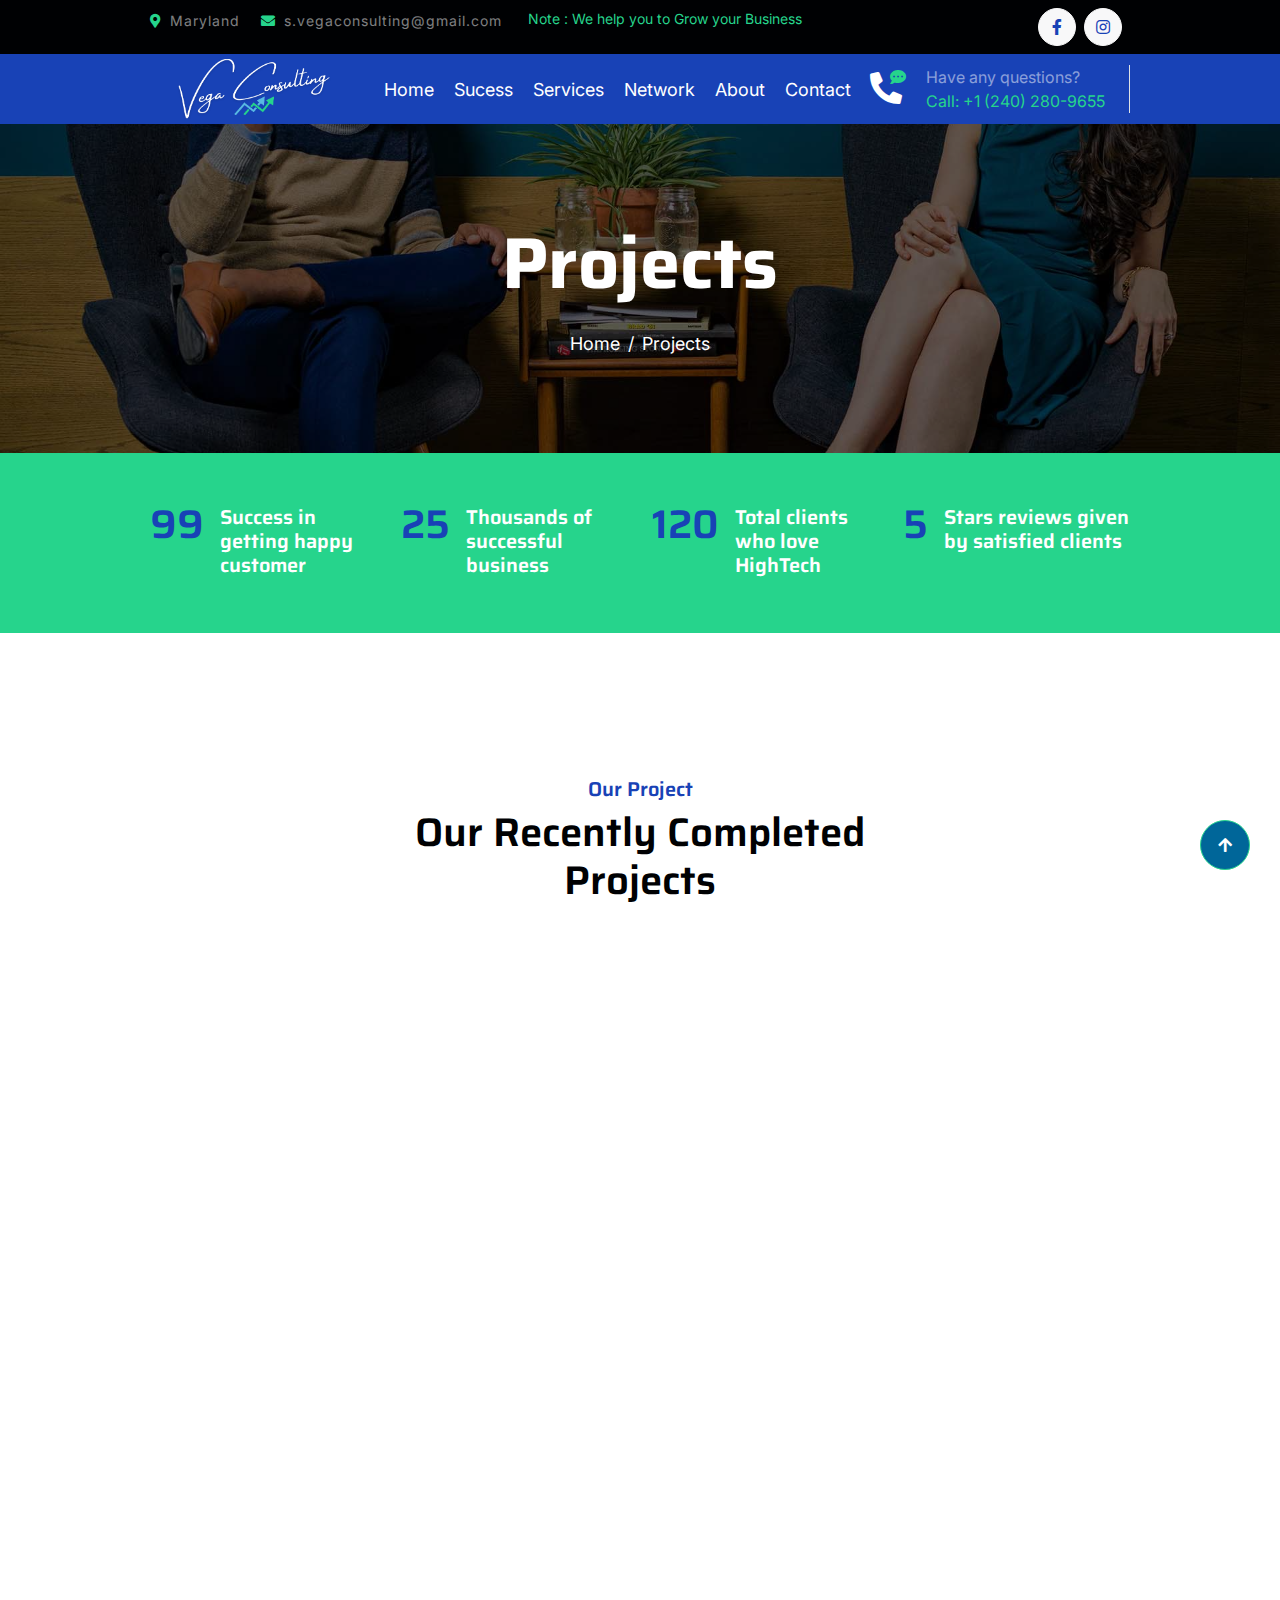
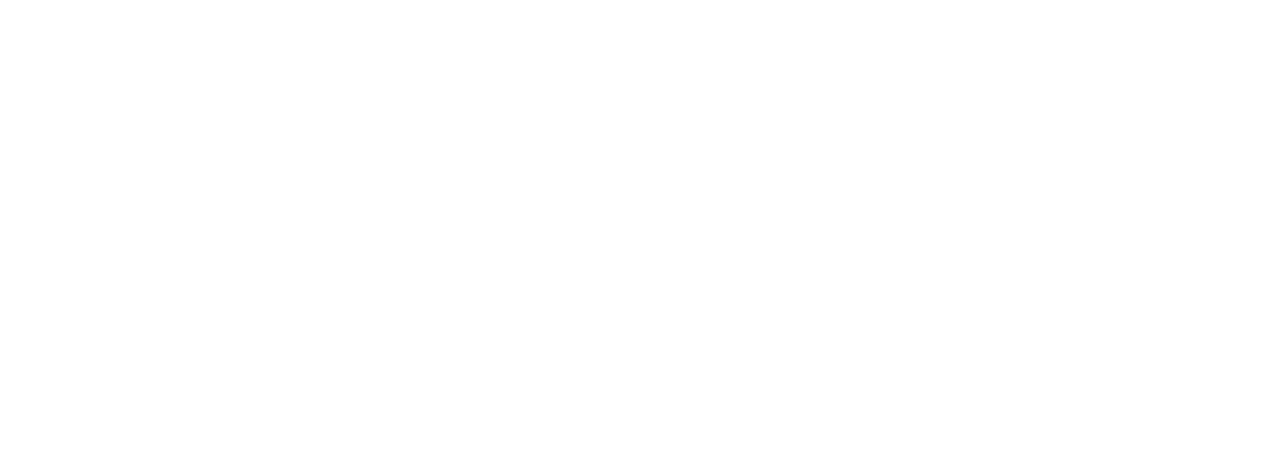
<file: project.html>
<!DOCTYPE html>
<html lang="en">

<head>
    <meta charset="utf-8">
    <title>Vega Consulting</title>
    <meta content="width=device-width, initial-scale=1.0" name="viewport">
    <meta content="" name="keywords">
    <meta content="" name="description">

    <!-- Google Web Fonts -->
    <link rel="preconnect" href="https://fonts.googleapis.com">
    <link rel="preconnect" href="https://fonts.gstatic.com" crossorigin>
    <link
        href="https://fonts.googleapis.com/css2?family=Inter:wght@400;500;600&family=Saira:wght@500;600;700&display=swap"
        rel="stylesheet">

    <!-- Icon Font Stylesheet -->
    <link href="https://cdnjs.cloudflare.com/ajax/libs/font-awesome/5.10.0/css/all.min.css" rel="stylesheet">
    <link href="https://cdn.jsdelivr.net/npm/bootstrap-icons@1.4.1/font/bootstrap-icons.css" rel="stylesheet">

    <!-- Libraries Stylesheet -->
    <link href="lib/animate/animate.min.css" rel="stylesheet">
    <link href="lib/owlcarousel/assets/owl.carousel.min.css" rel="stylesheet">

    <!-- Customized Bootstrap Stylesheet -->
    <link href="css/bootstrap.min.css" rel="stylesheet">

    <!-- Template Stylesheet -->
    <link href="css/style.css" rel="stylesheet">
</head>

<body>
    <!-- Spinner Start -->
    <div id="spinner"
        class="show position-fixed translate-middle w-100 vh-100 top-50 start-50 d-flex align-items-center justify-content-center">
        <div class="spinner-grow text-primary" role="status"></div>
    </div>
    <!-- Spinner End -->

    <!-- Navbar Start -->
    <div id="header-container"></div>
    <!-- Navbar End -->


    <!-- Page Header Start -->
    <div class="container-fluid page-header py-5">
        <div class="container text-center py-5">
            <h1 class="display-2 text-white mb-4 animated slideInDown">Projects</h1>
            <nav aria-label="breadcrumb animated slideInDown">
                <ol class="breadcrumb justify-content-center mb-0">
                    <li class="breadcrumb-item"><a href="index.html">Home</a></li>
                    <li class="breadcrumb-item" aria-current="page">Projects</li>
                </ol>
            </nav>
        </div>
    </div>
    <!-- Page Header End -->


    <!-- Fact Start -->
    <div class="container-fluid bg-secondary py-5">
        <div class="container">
            <div class="row">
                <div class="col-lg-3 wow fadeIn" data-wow-delay=".1s">
                    <div class="d-flex counter">
                        <h1 class="me-3 text-primary counter-value">99</h1>
                        <h5 class="text-white mt-1">Success in getting happy customer</h5>
                    </div>
                </div>
                <div class="col-lg-3 wow fadeIn" data-wow-delay=".3s">
                    <div class="d-flex counter">
                        <h1 class="me-3 text-primary counter-value">25</h1>
                        <h5 class="text-white mt-1">Thousands of successful business</h5>
                    </div>
                </div>
                <div class="col-lg-3 wow fadeIn" data-wow-delay=".5s">
                    <div class="d-flex counter">
                        <h1 class="me-3 text-primary counter-value">120</h1>
                        <h5 class="text-white mt-1">Total clients who love HighTech</h5>
                    </div>
                </div>
                <div class="col-lg-3 wow fadeIn" data-wow-delay=".7s">
                    <div class="d-flex counter">
                        <h1 class="me-3 text-primary counter-value">5</h1>
                        <h5 class="text-white mt-1">Stars reviews given by satisfied clients</h5>
                    </div>
                </div>
            </div>
        </div>
    </div>
    <!-- Fact End -->


    <!-- Project Start -->
    <div class="container-fluid project py-5 my-5">
        <div class="container py-5">
            <div class="text-center mx-auto pb-5 wow fadeIn" data-wow-delay=".3s" style="max-width: 600px;">
                <h5 class="text-primary">Our Project</h5>
                <h1>Our Recently Completed Projects</h1>
            </div>
            <div class="row g-5">
                <div class="col-md-6 col-lg-4 wow fadeIn" data-wow-delay=".3s">
                    <div class="project-item">
                        <div class="project-img">
                            <img src="img/project-1.jpg" class="img-fluid w-100 rounded" alt="">
                            <div class="project-content">
                                <a href="#" class="text-center">
                                    <h4 class="text-secondary">Web design</h4>
                                    <p class="m-0 text-white">Web Analysis</p>
                                </a>
                            </div>
                        </div>
                    </div>
                </div>
                <div class="col-md-6 col-lg-4 wow fadeIn" data-wow-delay=".5s">
                    <div class="project-item">
                        <div class="project-img">
                            <img src="img/project-2.jpg" class="img-fluid w-100 rounded" alt="">
                            <div class="project-content">
                                <a href="#" class="text-center">
                                    <h4 class="text-secondary">Cyber Security</h4>
                                    <p class="m-0 text-white">Cyber Security Core</p>
                                </a>
                            </div>
                        </div>
                    </div>
                </div>
                <div class="col-md-6 col-lg-4 wow fadeIn" data-wow-delay=".7s">
                    <div class="project-item">
                        <div class="project-img">
                            <img src="img/project-3.jpg" class="img-fluid w-100 rounded" alt="">
                            <div class="project-content">
                                <a href="#" class="text-center">
                                    <h4 class="text-secondary">Mobile Info</h4>
                                    <p class="m-0 text-white">Upcomming Phone</p>
                                </a>
                            </div>
                        </div>
                    </div>
                </div>
                <div class="col-md-6 col-lg-4 wow fadeIn" data-wow-delay=".3s">
                    <div class="project-item">
                        <div class="project-img">
                            <img src="img/project-4.jpg" class="img-fluid w-100 rounded" alt="">
                            <div class="project-content">
                                <a href="#" class="text-center">
                                    <h4 class="text-secondary">Web Development</h4>
                                    <p class="m-0 text-white">Web Analysis</p>
                                </a>
                            </div>
                        </div>
                    </div>
                </div>
                <div class="col-md-6 col-lg-4 wow fadeIn" data-wow-delay=".5s">
                    <div class="project-item">
                        <div class="project-img">
                            <img src="img/project-5.jpg" class="img-fluid w-100 rounded" alt="">
                            <div class="project-content">
                                <a href="#" class="text-center">
                                    <h4 class="text-secondary">Digital Marketing</h4>
                                    <p class="m-0 text-white">Marketing Analysis</p>
                                </a>
                            </div>
                        </div>
                    </div>
                </div>
                <div class="col-md-6 col-lg-4 wow fadeIn" data-wow-delay=".7s">
                    <div class="project-item">
                        <div class="project-img">
                            <img src="img/project-6.jpg" class="img-fluid w-100 rounded" alt="">
                            <div class="project-content">
                                <a href="#" class="text-center">
                                    <h4 class="text-secondary">keyword Research</h4>
                                    <p class="m-0 text-white">keyword Analysis</p>
                                </a>
                            </div>
                        </div>
                    </div>
                </div>
            </div>
        </div>
    </div>
    <!-- Project End -->


    <!-- Footer Start -->
    <div id="footer-container"></div>
    <!-- Footer End -->


    <!-- Back to Top -->
    <a href="#" class="btn btn-secondary btn-square rounded-circle back-to-top"><i
            class="fa fa-arrow-up text-white"></i></a>


    <!-- JavaScript Libraries -->
    <script src="https://ajax.googleapis.com/ajax/libs/jquery/3.6.4/jquery.min.js"></script>
    <script src="https://cdn.jsdelivr.net/npm/bootstrap@5.0.0/dist/js/bootstrap.bundle.min.js"></script>
    <script src="lib/wow/wow.min.js"></script>
    <script src="lib/easing/easing.min.js"></script>
    <script src="lib/waypoints/waypoints.min.js"></script>
    <script src="lib/owlcarousel/owl.carousel.min.js"></script>

    <!-- Template Javascript -->
    <script src="js/main.js"></script>
    <script src="js/loadComponents.js"></script>
</body>

</html>
</file>
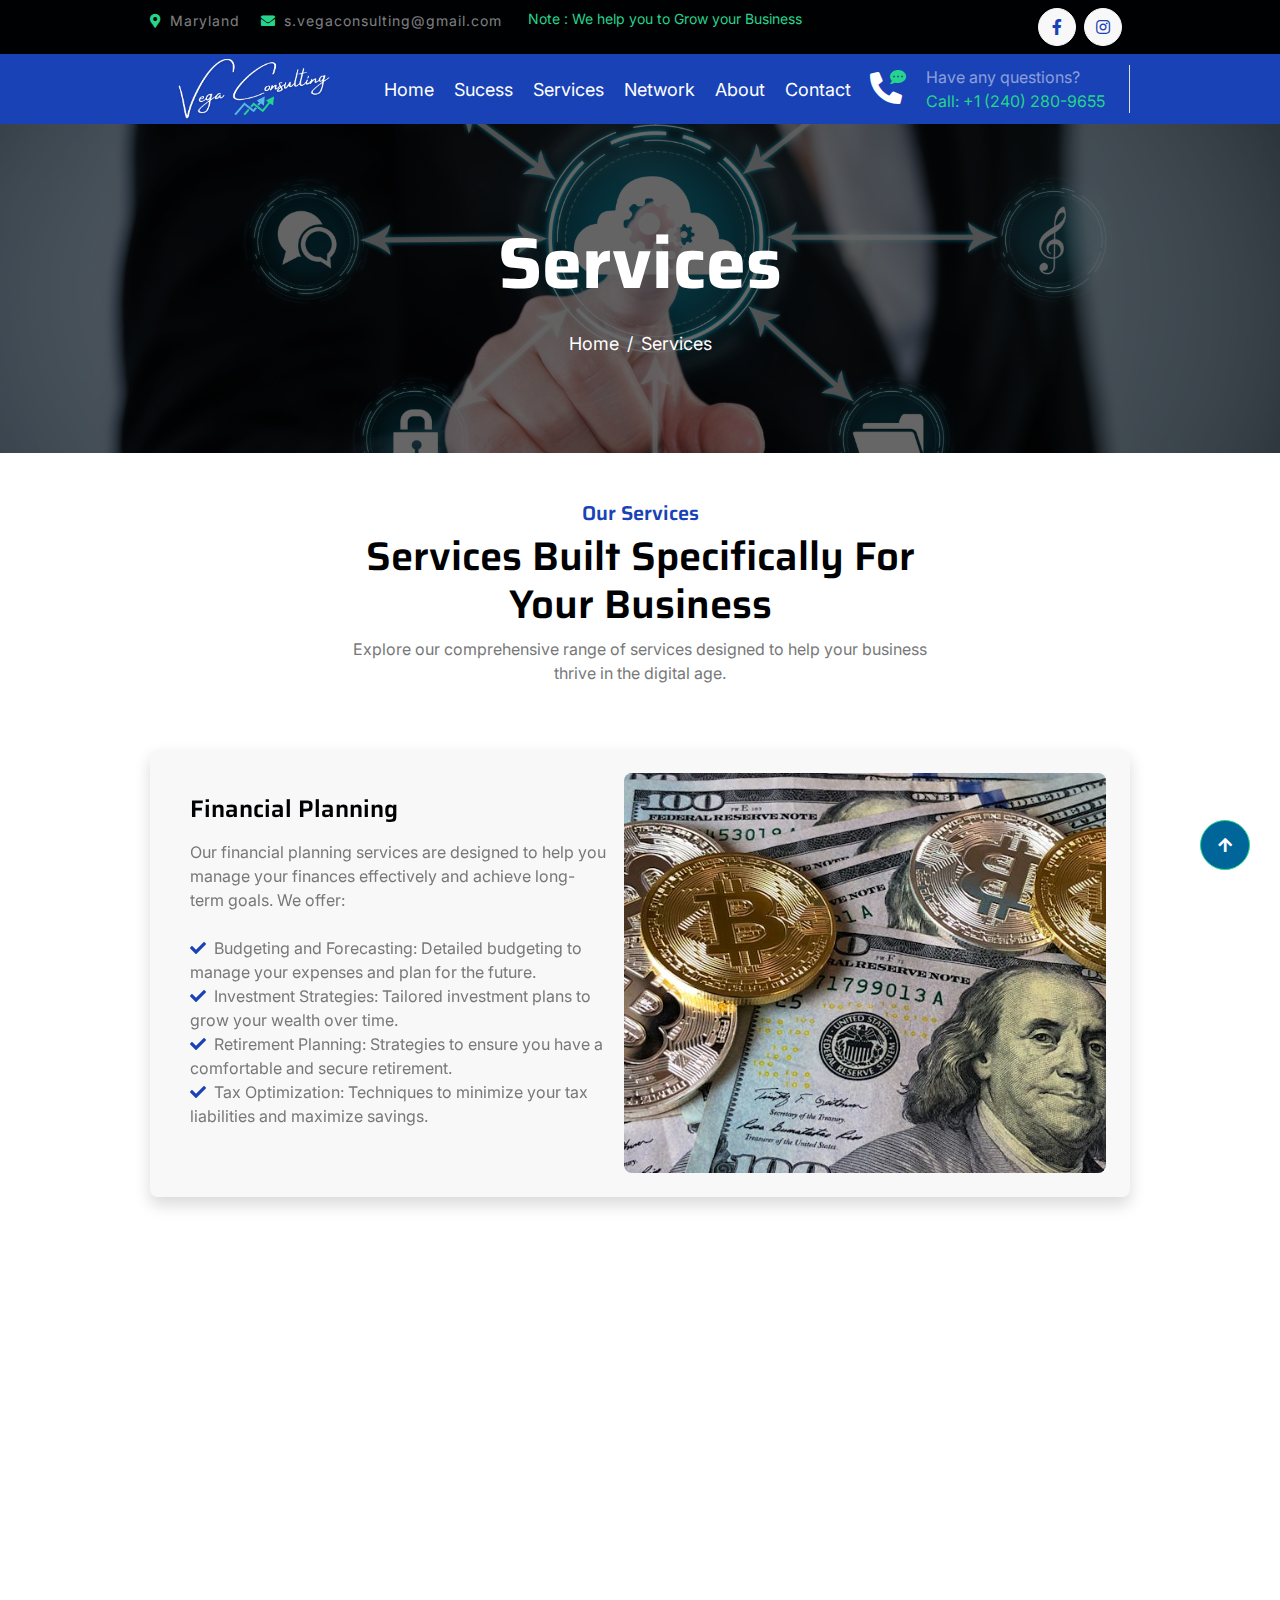
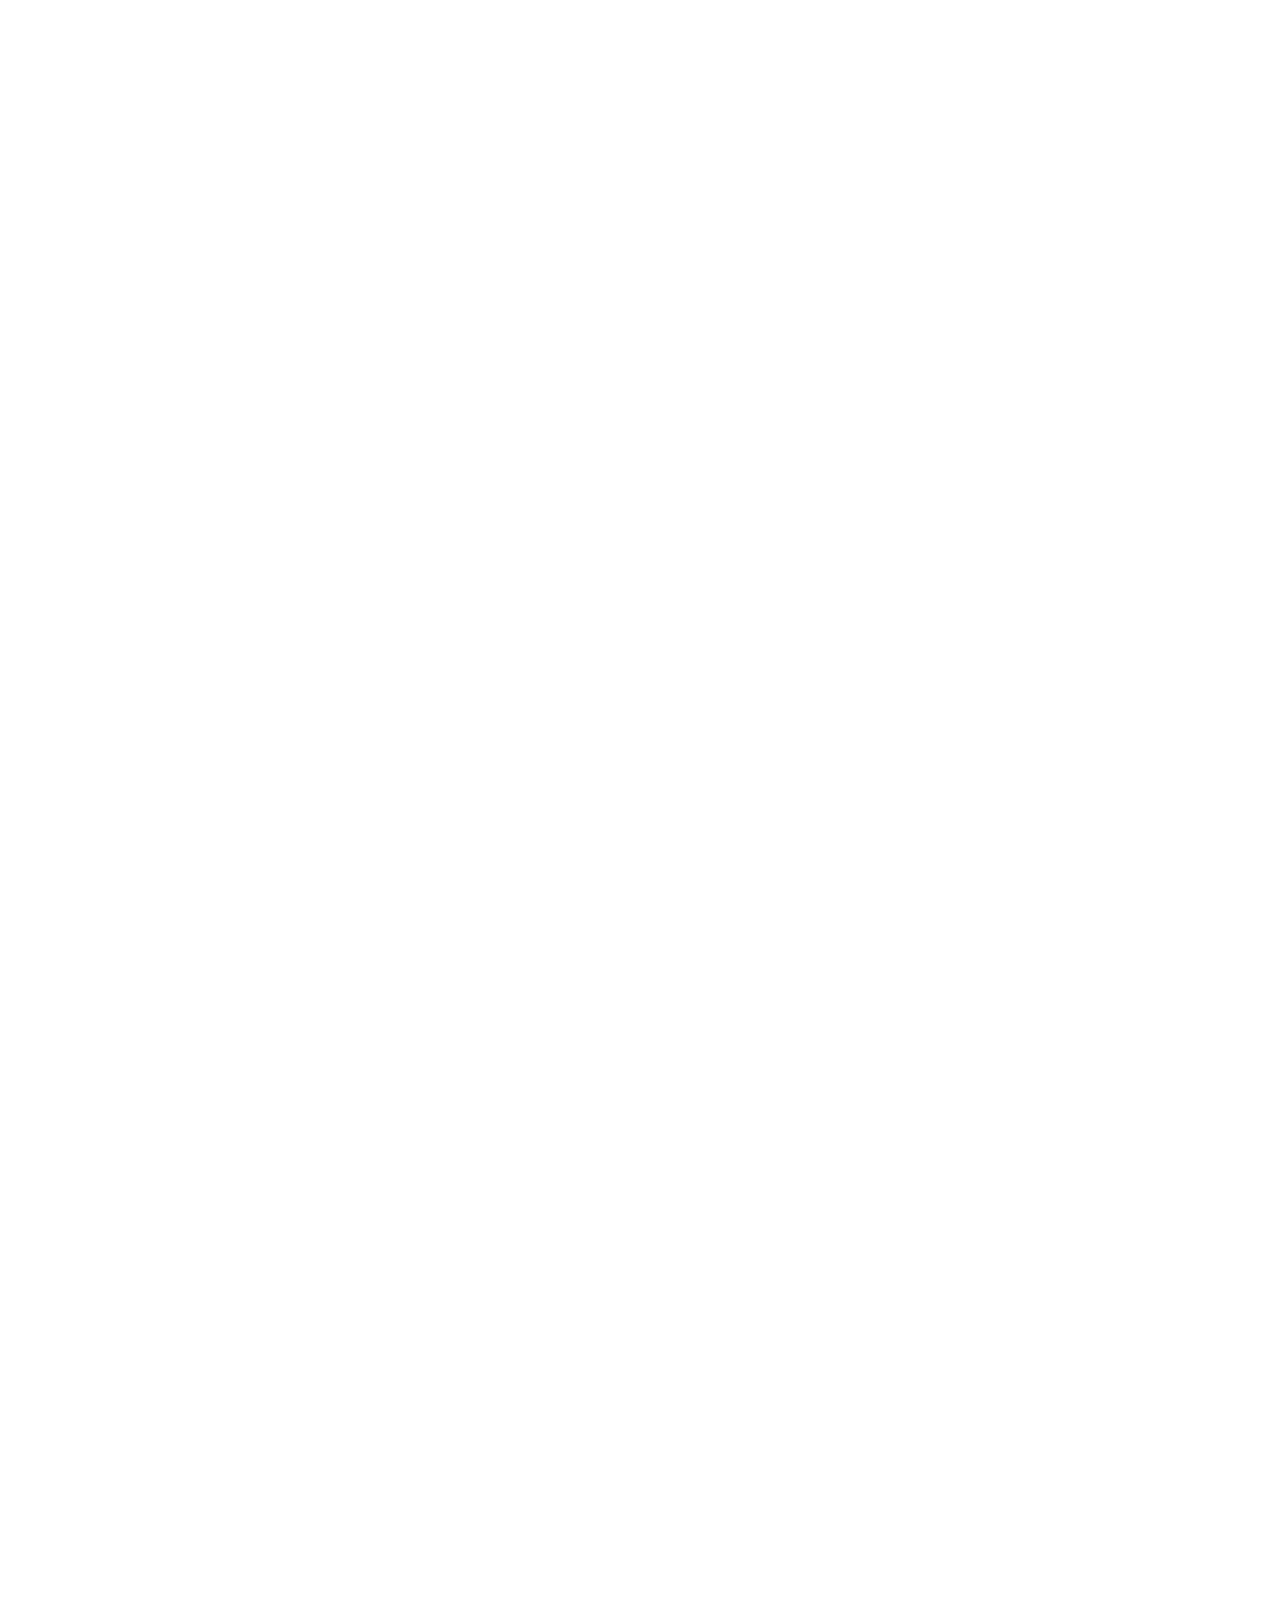
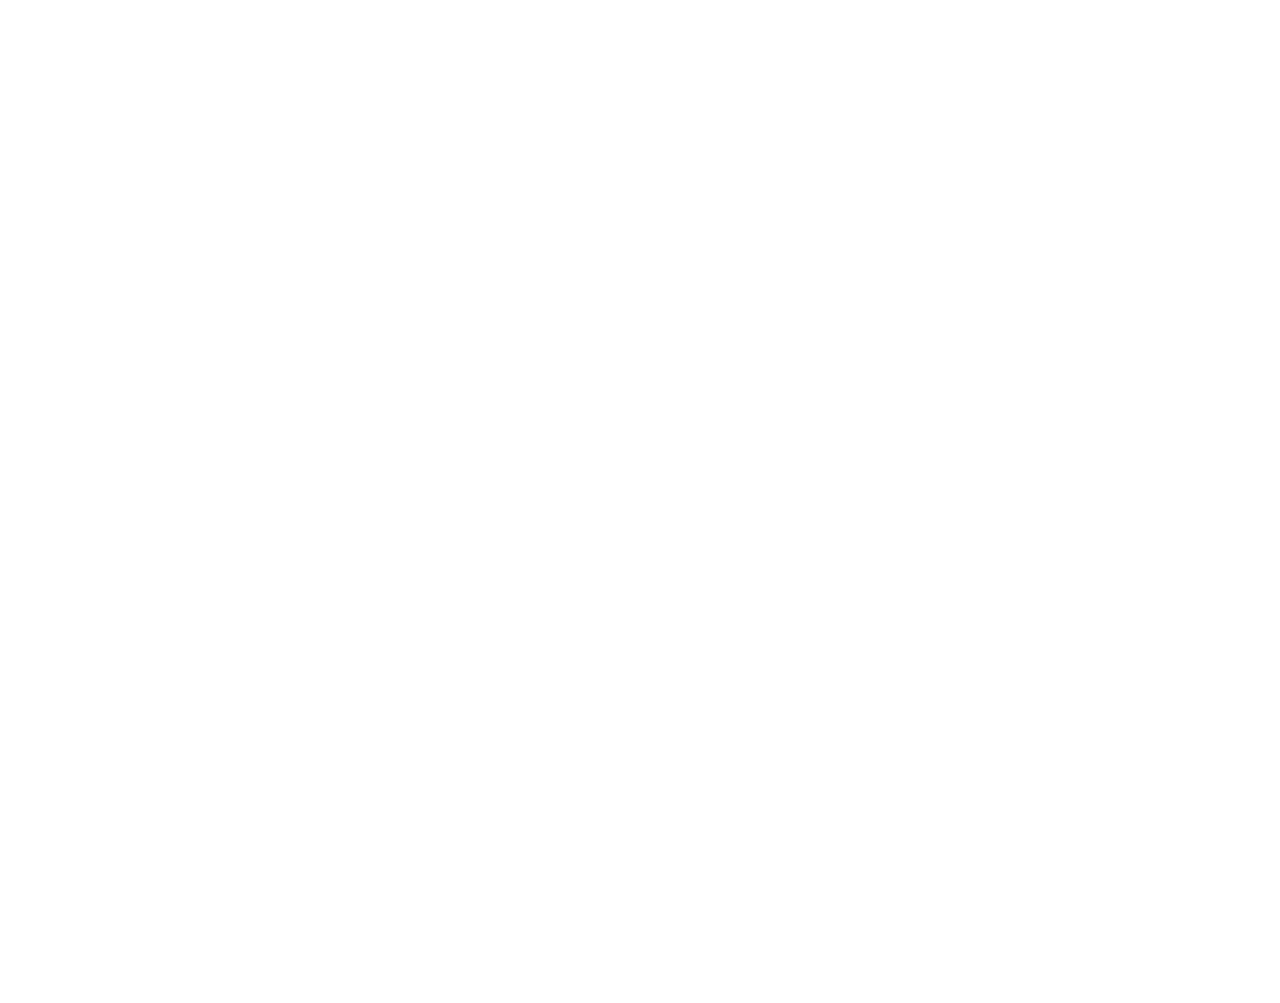
<file: service.html>
<!DOCTYPE html>
<html lang="en">

<head>
    <meta charset="utf-8">
    <title>Vega Consulting | Services</title>
    <meta name="viewport" content="width=device-width, initial-scale=1.0">
    <meta name="keywords" content="Vega Consulting Services, Business Consulting, Financial Planning, Small Business Consulting, Social Media Marketing, App Development, Glen Burnie, Maryland, Business Solutions">
    <meta name="description" content="Explore the range of services offered by Vega Consulting, including business consulting, financial planning, small business consulting, social media marketing, and app development. Let us help you achieve your business goals.">
    <link rel="icon" href="img/logoConsulting.png">

    <!-- Open Graph Meta Tags -->
    <meta property="og:title" content="Vega Consulting | Services">
    <meta property="og:description" content="Explore the range of services offered by Vega Consulting, including business consulting, financial planning, small business consulting, social media marketing, and app development. Let us help you achieve your business goals.">
    <meta property="og:image" content="img/logoConsulting.png">
    <meta property="og:url" content="https://yourwebsite.com/services">
    <meta property="og:type" content="website">

    <!-- Twitter Meta Tags -->
    <meta name="twitter:card" content="summary_large_image">
    <meta name="twitter:title" content="Vega Consulting | Services">
    <meta name="twitter:description" content="Explore the range of services offered by Vega Consulting, including business consulting, financial planning, small business consulting, social media marketing, and app development. Let us help you achieve your business goals.">
    <meta name="twitter:image" content="img/logoConsulting.png">

    <!-- Social Media Links -->
    <meta property="og:site_name" content="Vega Consulting">
    <meta property="og:image" content="img/logoConsulting.png">
    <meta property="article:author" content="https://www.facebook.com/SalvadorVega09/">
    <meta property="article:publisher" content="https://www.instagram.com/mr.vega_ix/">

    <!-- Google Web Fonts -->
    <link rel="preconnect" href="https://fonts.googleapis.com">
    <link rel="preconnect" href="https://fonts.gstatic.com" crossorigin>
    <link
        href="https://fonts.googleapis.com/css2?family=Inter:wght@400;500;600&family=Saira:wght@500;600;700&display=swap"
        rel="stylesheet">

    <!-- Icon Font Stylesheet -->
    <link href="https://cdnjs.cloudflare.com/ajax/libs/font-awesome/5.10.0/css/all.min.css" rel="stylesheet">
    <link href="https://cdn.jsdelivr.net/npm/bootstrap-icons@1.4.1/font/bootstrap-icons.css" rel="stylesheet">

    <!-- Libraries Stylesheet -->
    <link href="lib/animate/animate.min.css" rel="stylesheet">
    <link href="lib/owlcarousel/assets/owl.carousel.min.css" rel="stylesheet">

    <!-- Customized Bootstrap Stylesheet -->
    <link href="css/bootstrap.min.css" rel="stylesheet">

    <!-- Template Stylesheet -->
    <link href="css/style.css" rel="stylesheet">
    <link href="css/services.css" rel="stylesheet">

    <!-- CDN AOS styles -->
    <link href="https://unpkg.com/aos@2.3.1/dist/aos.css" rel="stylesheet">
</head>

<body>
    <!-- Spinner Start -->
    <div id="spinner"
        class="show position-fixed translate-middle w-100 vh-100 top-50 start-50 d-flex align-items-center justify-content-center">
        <div class="spinner-grow text-primary" role="status"></div>
    </div>
    <!-- Spinner End -->

    <!-- Navbar Start -->
    <div id="header-container"></div>
    <!-- Navbar End -->


    <!-- Page Header Start -->
    <div class="container-fluid page-header py-5 services-header">
        <div class="container text-center py-5">
            <h1 class="display-2 text-white mb-4 animated slideInDown">Services</h1>
            <nav aria-label="breadcrumb animated slideInDown">
                <ol class="breadcrumb justify-content-center mb-0">
                    <li class="breadcrumb-item"><a href="index.html">Home</a></li>
                    <li class="breadcrumb-item" aria-current="page">Services</li>
                </ol>
            </nav>
        </div>
    </div>
    <!-- Page Header End -->





    <!-- Services Start -->
    <div class="container-fluid services py-5 mb-5 pt-5">
        <div class="container">
            <div class="text-center mx-auto pb-5 wow fadeIn" data-wow-delay=".3s" style="max-width: 600px;">
                <h5 class="text-primary">Our Services</h5>
                <h1>Services Built Specifically For Your Business</h1>
                <p>Explore our comprehensive range of services designed to help your business thrive in the digital age.
                </p>
            </div>
            <div class="row g-5">
                <!-- Financial Planning -->
                <div class="col-12 wow fadeIn" data-aos="fade-up-right" data-aos-delay="450">
                    <div
                        class="d-md-flex justify-content-between align-items-center bg-light p-4 rounded shadow service-container">
                        <div class="order-md-1 order-2 text-section">
                            <h4 class="mb-3">Financial Planning</h4>
                            <p class="mb-4">Our financial planning services are designed to help you manage your
                                finances effectively and achieve long-term goals. We offer:</p>
                            <ul class="list-unstyled mb-4">
                                <li><i class="fa fa-check text-primary me-2"></i>Budgeting and Forecasting: Detailed
                                    budgeting to manage your expenses and plan for the future.</li>
                                <li><i class="fa fa-check text-primary me-2"></i>Investment Strategies: Tailored
                                    investment plans to grow your wealth over time.</li>
                                <li><i class="fa fa-check text-primary me-2"></i>Retirement Planning: Strategies to
                                    ensure you have a comfortable and secure retirement.</li>
                                <li><i class="fa fa-check text-primary me-2"></i>Tax Optimization: Techniques to
                                    minimize your tax liabilities and maximize savings.</li>
                            </ul>
                        </div>
                        <div class="order-md-2 order-1 img-section">
                            <img src="img/financial.jpg" class="img-fluid rounded service-img" alt="Financial Planning">
                        </div>
                    </div>
                </div>
                <!-- Small Business Consulting -->
                <div class="col-12 wow fadeIn" data-aos="fade-up-left" data-aos-delay="450">
                    <div
                        class="d-md-flex justify-content-between align-items-center bg-light p-4 rounded shadow service-container flex-md-row-reverse">
                        <div class="order-md-1 order-2 text-section">
                            <h4 class="mb-3">Small Business Consulting</h4>
                            <p class="mb-4">Our consulting services are tailored to help your small business succeed in
                                a competitive market. We provide:</p>
                            <ul class="list-unstyled mb-4">
                                <li><i class="fa fa-check text-primary me-2"></i>Business Plan Development:
                                    Comprehensive plans to guide your business growth.</li>
                                <li><i class="fa fa-check text-primary me-2"></i>Market Analysis: In-depth research to
                                    understand your market and competitors.</li>
                                <li><i class="fa fa-check text-primary me-2"></i>Operational Efficiency: Strategies to
                                    improve your business operations and reduce costs.</li>
                                <li><i class="fa fa-check text-primary me-2"></i>Risk Management: Identifying and
                                    mitigating risks to ensure business continuity.</li>
                            </ul>
                        </div>
                        <div class="order-md-2 order-1 img-section">
                            <img src="img/consulting.jpg" class="img-fluid rounded service-img"
                                alt="Small Business Consulting">
                        </div>
                    </div>
                </div>
                <!-- Social Media Marketing -->
                <div class="col-12 wow fadeIn" data-aos="fade-up-right" data-aos-delay="450">
                    <div
                        class="d-md-flex justify-content-between align-items-center bg-light p-4 rounded shadow service-container">
                        <div class="order-md-1 order-2 text-section">
                            <h4 class="mb-3">Social Media Marketing</h4>
                            <p class="mb-4">Our social media marketing services help you build a strong online presence
                                and engage with your audience. We offer:</p>
                            <ul class="list-unstyled mb-4">
                                <li><i class="fa fa-check text-primary me-2"></i>Content Creation and Management:
                                    Creating engaging content that resonates with your audience.</li>
                                <li><i class="fa fa-check text-primary me-2"></i>Targeted Ad Campaigns: Running ads that
                                    reach your target demographic effectively.</li>
                                <li><i class="fa fa-check text-primary me-2"></i>Analytics and Reporting: Providing
                                    insights into your social media performance.</li>
                                <li><i class="fa fa-check text-primary me-2"></i>Community Engagement: Building and
                                    nurturing a loyal community around your brand.</li>
                            </ul>
                        </div>
                        <div class="order-md-2 order-1 img-section">
                            <img src="img/socialMedia.png" class="img-fluid rounded service-img"
                                alt="Social Media Marketing">
                        </div>
                    </div>
                </div>
                <!-- App Development -->
                <div class="col-12 wow fadeIn" data-aos="fade-up-left" data-aos-delay="600">
                    <div
                        class="d-md-flex justify-content-between align-items-center bg-light p-4 rounded shadow service-container flex-md-row-reverse">
                        <div class="order-md-1 order-2 text-section">
                            <h4 class="mb-3">App Development</h4>
                            <p class="mb-4">We offer custom app development solutions to meet your business needs and
                                enhance user experience. Our services include:</p>
                            <ul class="list-unstyled mb-4">
                                <li><i class="fa fa-check text-primary me-2"></i>iOS and Android Development: Building
                                    apps that perform seamlessly on both platforms.</li>
                                <li><i class="fa fa-check text-primary me-2"></i>User Experience Design: Designing
                                    intuitive and engaging user interfaces.</li>
                                <li><i class="fa fa-check text-primary me-2"></i>Backend Integration: Integrating your
                                    app with existing systems for smooth operations.</li>
                                <li><i class="fa fa-check text-primary me-2"></i>Maintenance and Support: Providing
                                    ongoing support to ensure your app runs smoothly.</li>
                            </ul>
                        </div>
                        <div class="order-md-2 order-1 img-section">
                            <img src="img/development.jpg" class="img-fluid rounded service-img" alt="App Development">
                        </div>
                    </div>
                </div>
                <!-- Business Strategy -->
                <div class="col-12 wow fadeIn" data-aos="fade-up-right" data-aos-delay="600">
                    <div
                        class="d-md-flex justify-content-between align-items-center bg-light p-4 rounded shadow service-container">
                        <div class="order-md-1 order-2 text-section">
                            <h4 class="mb-3">Business Strategy</h4>
                            <p class="mb-4">Our business strategy services are designed to drive growth and ensure
                                sustainability. We offer:</p>
                            <ul class="list-unstyled mb-4">
                                <li><i class="fa fa-check text-primary me-2"></i>Market Entry Strategy: Helping you
                                    enter new markets successfully.</li>
                                <li><i class="fa fa-check text-primary me-2"></i>Growth and Expansion Plans: Developing
                                    strategies for scaling your business.</li>
                                <li><i class="fa fa-check text-primary me-2"></i>Competitive Analysis: Understanding
                                    your competitors to stay ahead.</li>
                                <li><i class="fa fa-check text-primary me-2"></i>Brand Positioning: Positioning your
                                    brand to resonate with your target audience.</li>
                            </ul>
                        </div>
                        <div class="order-md-2 order-1 img-section">
                            <img src="img/strategy.jpg" class="img-fluid rounded service-img" alt="Business Strategy">
                        </div>
                    </div>
                </div>
                <!-- Technical Support -->
                <div class="col-12 wow fadeIn" data-aos="fade-up-left" data-aos-delay="600">
                    <div
                        class="d-md-flex justify-content-between align-items-center bg-light p-4 rounded shadow service-container flex-md-row-reverse">
                        <div class="order-md-1 order-2 text-section">
                            <h4 class="mb-3">Technical Support</h4>
                            <p class="mb-4">Our technical support services ensure your business runs smoothly and
                                efficiently. We provide:</p>
                            <ul class="list-unstyled mb-4">
                                <li><i class="fa fa-check text-primary me-2"></i>24/7 Help Desk: Providing
                                    around-the-clock support for any technical issues.</li>
                                <li><i class="fa fa-check text-primary me-2"></i>System Maintenance: Regular maintenance
                                    to keep your systems up-to-date.</li>
                                <li><i class="fa fa-check text-primary me-2"></i>Network Security: Protecting your
                                    network from cyber threats.</li>
                                <li><i class="fa fa-check text-primary me-2"></i>Cloud Services: Managing your cloud
                                    infrastructure for optimal performance.</li>
                            </ul>
                        </div>
                        <div class="order-md-2 order-1 img-section">
                            <img src="img/support.jpg" class="img-fluid rounded service-img" alt="Technical Support">
                        </div>
                    </div>
                </div>
            </div>
        </div>
    </div>








    <!-- Footer Start -->
    <div id="footer-container"></div>
    <!-- Footer End -->


    <!-- Back to Top -->
    <a href="#" class="btn btn-secondary btn-square rounded-circle back-to-top"><i
            class="fa fa-arrow-up text-white"></i></a>


    <!-- JavaScript Libraries -->
    <script src="https://ajax.googleapis.com/ajax/libs/jquery/3.6.4/jquery.min.js"></script>
    <script src="https://cdn.jsdelivr.net/npm/bootstrap@5.0.0/dist/js/bootstrap.bundle.min.js"></script>
    <script src="lib/wow/wow.min.js"></script>
    <script src="lib/easing/easing.min.js"></script>
    <script src="lib/waypoints/waypoints.min.js"></script>
    <script src="lib/owlcarousel/owl.carousel.min.js"></script>

    <!-- Template Javascript -->
    <script src="js/main.js"></script>
    <script src="js/loadComponents.js"></script>

    <!-- AOS INIT -->
    <script src="https://unpkg.com/aos@2.3.1/dist/aos.js"></script>
    <script>
        AOS.init();
    </script>
</body>

</html>
</file>
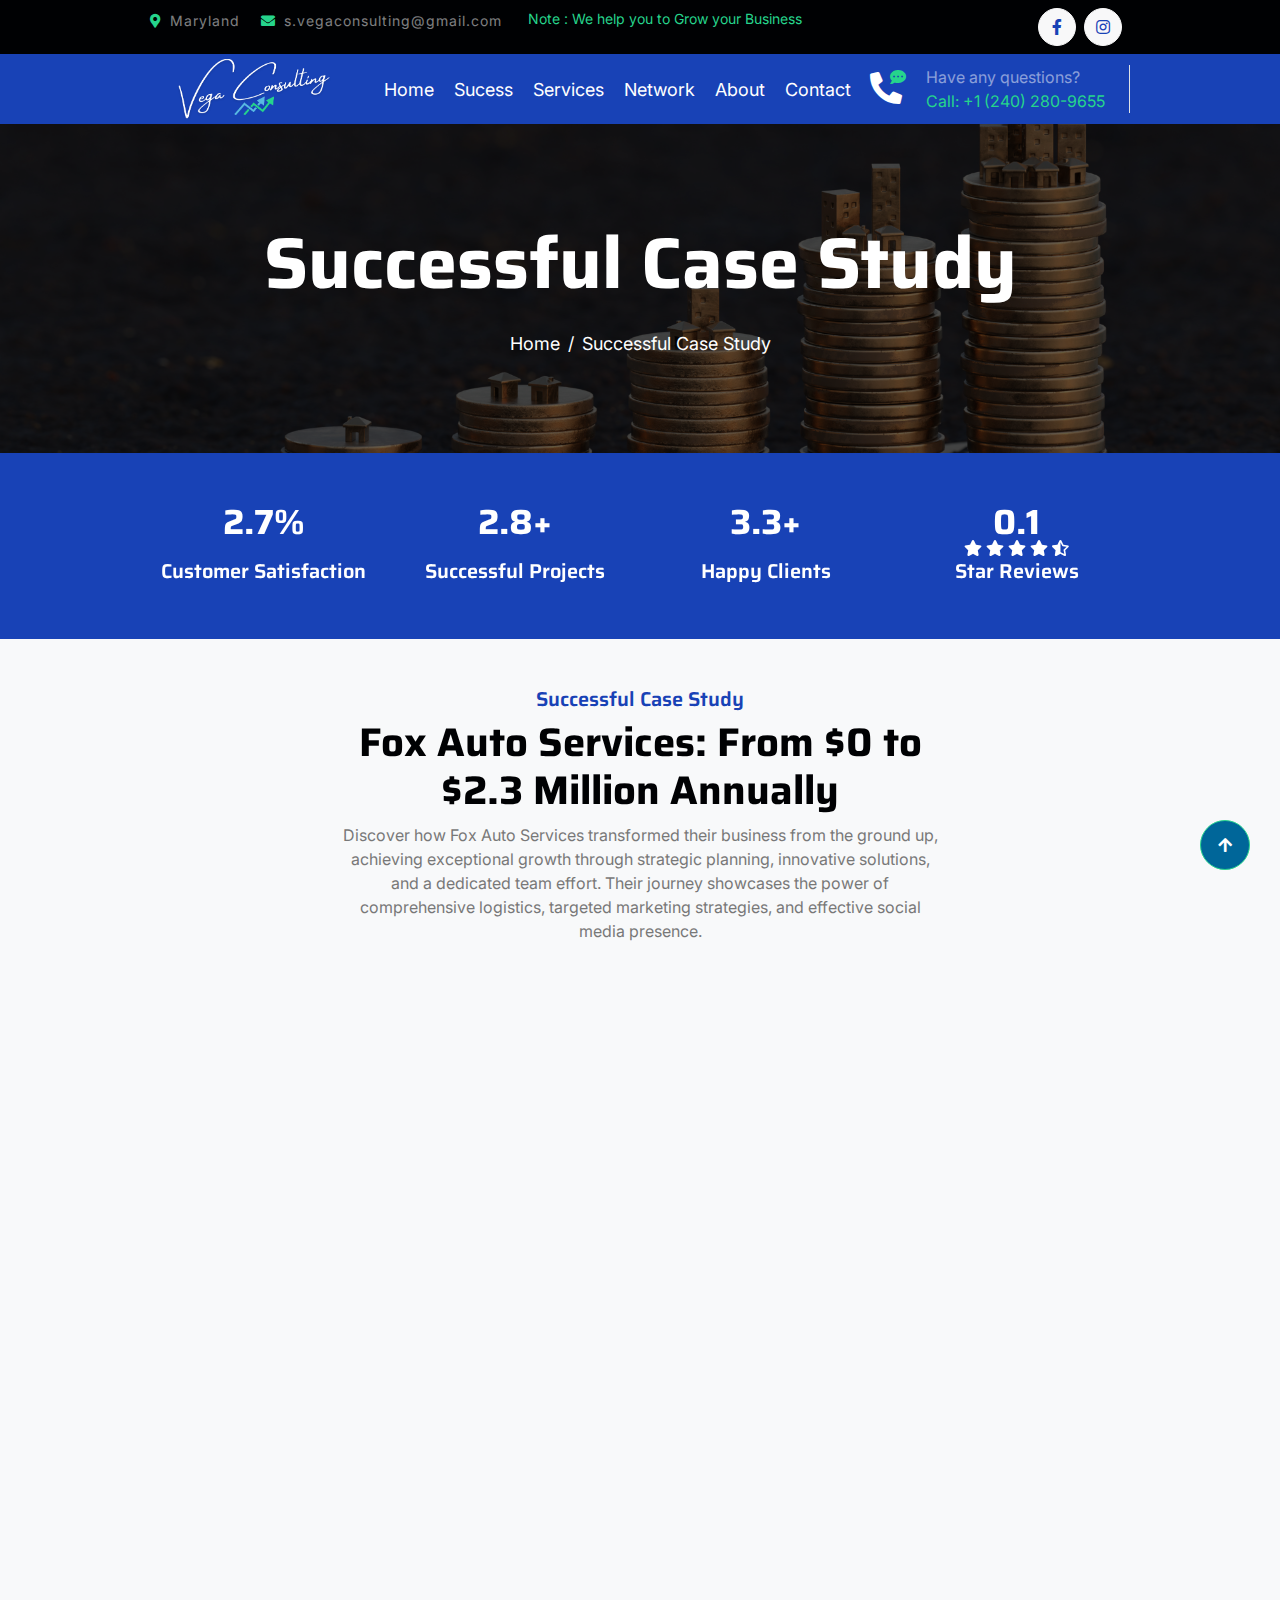
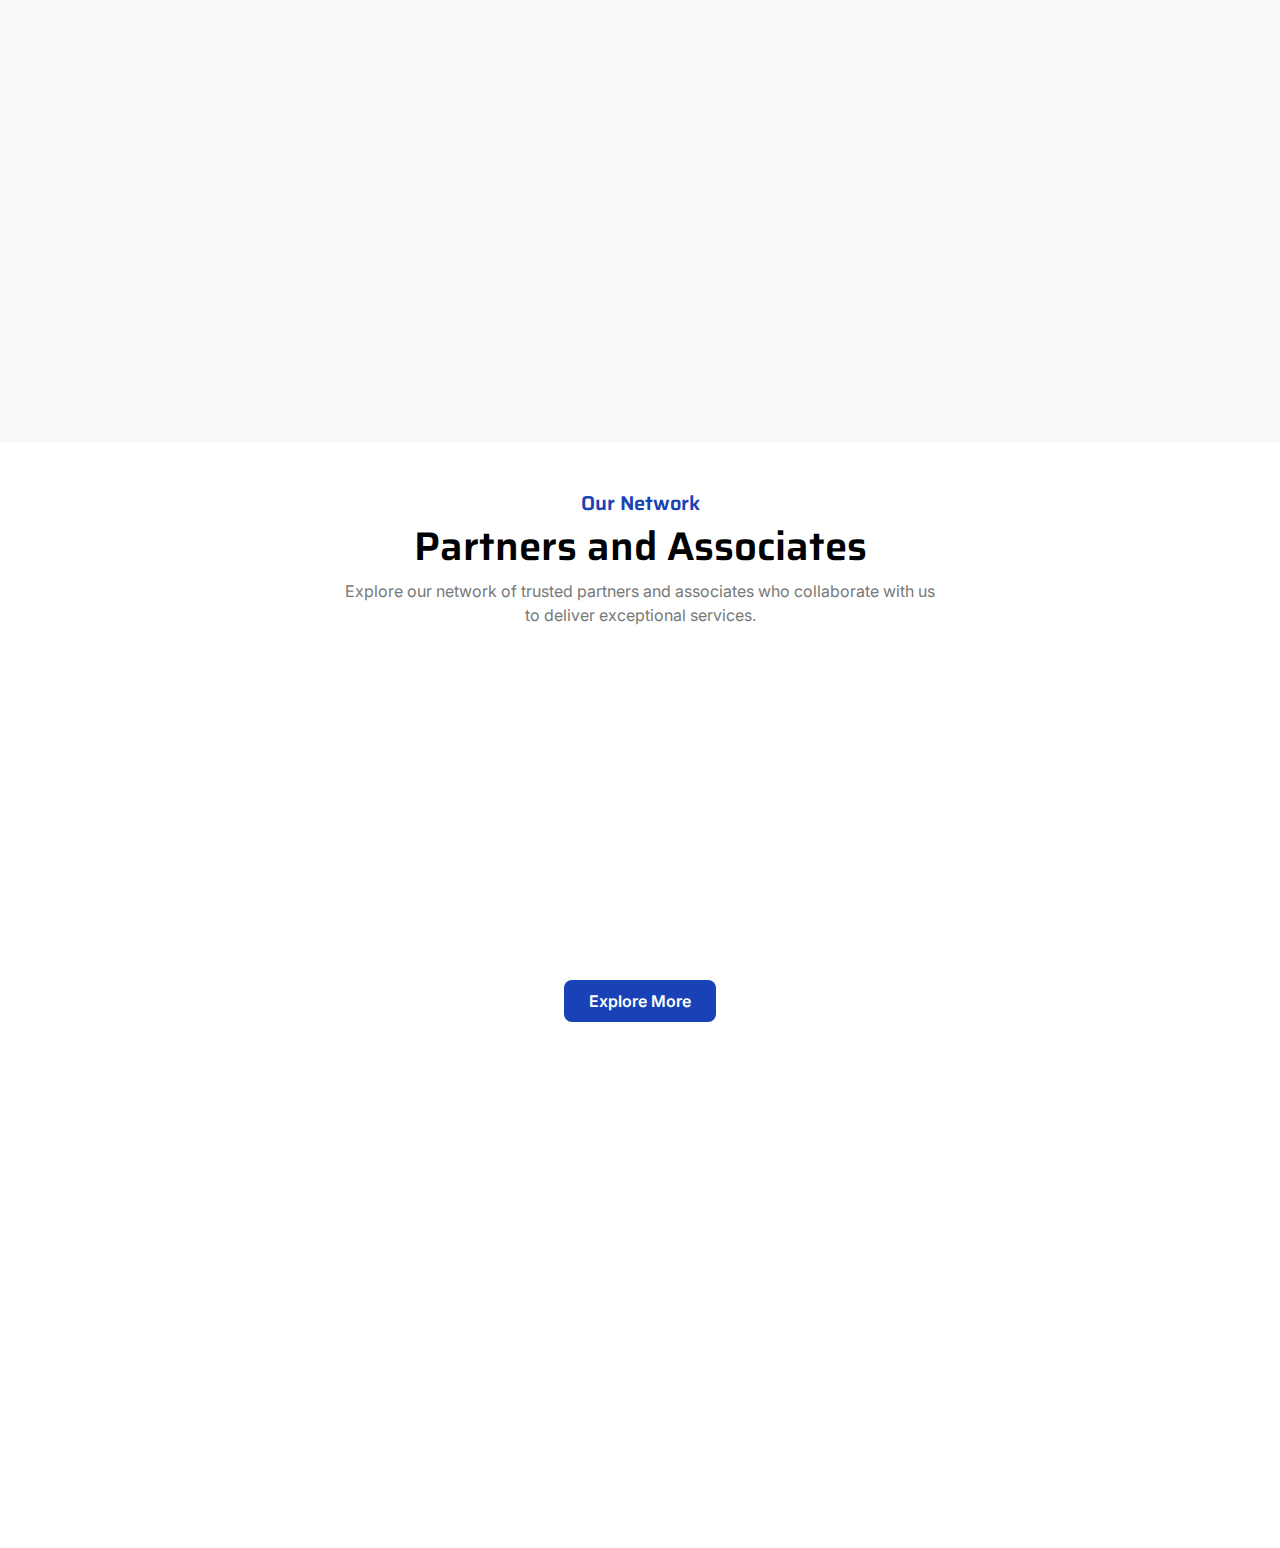
<file: sucessfulCases.html>
<!DOCTYPE html>
<html lang="en">

<head>
    <meta charset="utf-8">
    <title>Vega Consulting | Success</title>
    <meta name="viewport" content="width=device-width, initial-scale=1.0">
    <meta name="keywords" content="Vega Consulting Success, Business Success Stories, Case Studies, Business Growth, Strategic Planning, Business Consulting">
    <meta name="description" content="Read about the success stories of Vega Consulting clients. Learn how our strategic planning and business consulting services have helped businesses achieve remarkable growth and success.">
    <link rel="icon" href="img/logoConsulting.png">

    <!-- Open Graph Meta Tags -->
    <meta property="og:title" content="Vega Consulting | Success">
    <meta property="og:description" content="Read about the success stories of Vega Consulting clients. Learn how our strategic planning and business consulting services have helped businesses achieve remarkable growth and success.">
    <meta property="og:image" content="img/logoConsulting.png">
    <meta property="og:url" content="https://yourwebsite.com/success">
    <meta property="og:type" content="website">

    <!-- Twitter Meta Tags -->
    <meta name="twitter:card" content="summary_large_image">
    <meta name="twitter:title" content="Vega Consulting | Success">
    <meta name="twitter:description" content="Read about the success stories of Vega Consulting clients. Learn how our strategic planning and business consulting services have helped businesses achieve remarkable growth and success.">
    <meta name="twitter:image" content="img/logoConsulting.png">

    <!-- Social Media Links -->
    <meta property="og:site_name" content="Vega Consulting">
    <meta property="og:image" content="img/logoConsulting.png">
    <meta property="article:author" content="https://www.facebook.com/SalvadorVega09/">
    <meta property="article:publisher" content="https://www.instagram.com/mr.vega_ix/">

    <!-- Google Web Fonts -->
    <link rel="preconnect" href="https://fonts.googleapis.com">
    <link rel="preconnect" href="https://fonts.gstatic.com" crossorigin>
    <link
        href="https://fonts.googleapis.com/css2?family=Inter:wght@400;500;600&family=Saira:wght@500;600;700&display=swap"
        rel="stylesheet">

    <!-- Icon Font Stylesheet -->
    <link href="https://cdnjs.cloudflare.com/ajax/libs/font-awesome/5.10.0/css/all.min.css" rel="stylesheet">
    <link href="https://cdn.jsdelivr.net/npm/bootstrap-icons@1.4.1/font/bootstrap-icons.css" rel="stylesheet">

    <!-- Libraries Stylesheet -->
    <link href="lib/animate/animate.min.css" rel="stylesheet">
    <link href="lib/owlcarousel/assets/owl.carousel.min.css" rel="stylesheet">

    <!-- Customized Bootstrap Stylesheet -->
    <link href="css/bootstrap.min.css" rel="stylesheet">

    <!-- Template Stylesheet -->
    <link href="css/style.css" rel="stylesheet">
    <link href="css/success.css" rel="stylesheet">

    <!-- CDN AOS styles -->
    <link href="https://unpkg.com/aos@2.3.1/dist/aos.css" rel="stylesheet">
</head>

<body>
    <!-- Spinner Start -->
    <div id="spinner"
        class="show position-fixed translate-middle w-100 vh-100 top-50 start-50 d-flex align-items-center justify-content-center">
        <div class="spinner-grow text-primary" role="status"></div>
    </div>
    <!-- Spinner End -->

    <!-- Navbar Start -->
    <div id="header-container"></div>
    <!-- Navbar End -->


    <!-- Page Header Start -->
    <div class="container-fluid page-header py-5 sucess-header">
        <div class="container text-center py-5">
            <h1 class="display-2 text-white mb-4 animated slideInDown">Successful Case Study</h1>
            <nav aria-label="breadcrumb animated slideInDown">
                <ol class="breadcrumb justify-content-center mb-0">
                    <li class="breadcrumb-item"><a href="index.html">Home</a></li>
                    <li class="breadcrumb-item" aria-current="page">Successful Case Study</li>
                </ol>
            </nav>
        </div>
    </div>
    <!-- Page Header End -->


    <!-- Fact Start -->
    <div class="container-fluid bg-myColor py-5">
        <div class="container">
            <div class="row text-center counters-section">
                <div class="col-lg-3 wow" data-aos="zoom-in" data-aos-delay="300">
                    <div class="counter">
                        <h1 class="text-white display-4 counter-value h1-reviews" data-suffix="%">95.5%</h1>
                        <h5 class="text-white mt-3">Customer Satisfaction</h5>
                    </div>
                </div>
                <div class="col-lg-3 wow" data-aos="zoom-in" data-aos-delay="300">
                    <div class="counter">
                        <h1 class="text-white display-4 counter-value h1-reviews" data-suffix="+">100</h1>
                        <h5 class="text-white mt-3">Successful Projects</h5>
                    </div>
                </div>
                <div class="col-lg-3 wow" data-aos="zoom-in" data-aos-delay="300">
                    <div class="counter">
                        <h1 class="text-white display-4 counter-value h1-reviews" data-suffix="+">120+</h1>
                        <h5 class="text-white mt-3">Happy Clients</h5>
                    </div>
                </div>
                <div class="col-lg-3 wow" data-aos="zoom-in" data-aos-delay="300">
                    <div class="counter">
                        <h1 class="text-white display-4 counter-value h1-reviews" data-suffix="">4.5</h1>
                        <h5 class="text-white mt-3">Star Reviews</h5>
                        <div class="star-rating">
                            <i class="fas fa-star text-white"></i>
                            <i class="fas fa-star text-white"></i>
                            <i class="fas fa-star text-white"></i>
                            <i class="fas fa-star text-white"></i>
                            <i class="fas fa-star-half-alt text-white"></i>
                        </div>
                    </div>
                </div>
            </div>
        </div>
    </div>
    <!-- Fact End -->



    <!-- Successful Case -->
    <div class="container-fluid success-case py-5 section-success">
        <div class="container">
            <div class="text-center mx-auto wow fadeIn" data-wow-delay=".3s" style="max-width: 600px;">
                <h5 class="text-primary">Successful Case Study</h5>
                <h1 data-aos="zoom-out-up" data-aos-delay="500" data-aos-offset="200">Fox Auto Services: From $0 to $2.3
                    Million Annually</h1>
                <p>Discover how Fox Auto Services transformed their business from the ground up, achieving exceptional
                    growth through strategic planning, innovative solutions, and a dedicated team effort. Their journey
                    showcases the power of comprehensive logistics, targeted marketing strategies, and effective social
                    media presence.</p>
                <img src="img/SalvaAbout.jpg" class="img-fluid mt-4 rounded shadow" alt="Fox Auto Services"
                    data-aos="fade-zoom-in" data-aos-delay="600">
                <div class="mt-4 d-flex justify-content-center">
                    <a href="https://foxautoservices.com/" class="btn bg-primary text-white me-3 buttonStyle"
                        target="_blank" rel="noopener noreferrer" data-aos="fade-up-right" data-aos-delay="500"
                        data-aos-offset="100">Visit Fox Auto Services</a>
                    <a href="https://www.instagram.com/foxautoservices/" class="btn bg-primary text-white buttonStyle"
                        target="_blank" rel="noopener noreferrer" data-aos="fade-up-left" data-aos-delay="500"
                        data-aos-offset="100">Follow on Instagram</a>
                </div>
            </div>
            <div class="row mt-5">
                <div class="col-lg-6 col-md-6 wow fadeIn" data-wow-delay=".5s">
                    <ul class="list-group list-group-flush">
                        <li class="list-group-item bg-light">Growth from $0 to $2.3 million annually</li>
                        <li class="list-group-item bg-light">Expansion from 2 to 30 employees</li>
                        <li class="list-group-item bg-light">Development of a full logistics strategy</li>
                        <li class="list-group-item bg-light">Implementation of comprehensive marketing strategies</li>
                        <li class="list-group-item bg-light">Growth of Instagram following from 0 to 4.4k followers</li>
                    </ul>
                </div>
                <div class="col-lg-6 col-md-6 wow fadeIn" data-wow-delay=".7s">
                    <p class="bg-light p-3 rounded">Fox Auto Services started with no structured logistics or marketing
                        strategies. Through dedicated efforts and strategic planning, the company not only grew its
                        revenue but also established a solid operational foundation. This included:</p>
                    <ul class="list-group list-group-flush">
                        <li class="list-group-item bg-light">Implementing a robust logistics framework to streamline
                            operations</li>
                        <li class="list-group-item bg-light">Creating effective marketing campaigns to boost brand
                            awareness</li>
                        <li class="list-group-item bg-light">Building a strong social media presence, particularly on
                            Instagram</li>
                    </ul>
                    <p class="bg-light p-3 rounded">These strategic changes played a crucial role in transforming Fox
                        Auto Services into a thriving business with a significant market presence.</p>
                </div>
            </div>
        </div>
    </div>
    <!-- Successful Case -->



    <!-- Network sec -->
    <div class="container-fluid network py-5 mb-5">
        <div class="container">
            <div class="text-center mx-auto pb-5" style="max-width: 600px;">
                <h5 class="text-primary">Our Network</h5>
                <h1>Partners and Associates</h1>
                <p>Explore our network of trusted partners and associates who collaborate with us to deliver exceptional
                    services.</p>
            </div>
            <div class="row g-4 mb-5">
                <div class="col-md-4 col-lg-3" data-aos="fade-up-right" data-aos-duration="1500">
                    <div class="network-item text-center p-4 rounded bg-light">
                        <h4 class="text-secondary-footer">Fox Auto Services</h4>
                        <p class="m-0">Salvador Vega</p>
                        <p><a href="mailto:info@foxautoservices.com" target="_blank">info@foxautoservices.com</a></p>
                        <p>(410) 210-5939</p>
                    </div>
                </div>
                <div class="col-md-4 col-lg-3" data-aos="fade-up" data-aos-duration="1500">
                    <div class="network-item text-center p-4 rounded bg-light">
                        <h4 class="text-secondary-footer">WebGenius Solutions</h4>
                        <p class="m-0">Michael Narváez</p>
                        <p><a href="mailto:anastassia@asmmdigital.com" target="_blank">leemichaeln24@gmail.com</a>
                        </p>
                        <p>+503-6208-7916</p>
                    </div>
                </div>
                <div class="col-md-4 col-lg-3" data-aos="fade-up" data-aos-duration="1500">
                    <div class="network-item text-center p-4 rounded bg-light">
                        <h4 class="text-secondary-footer">Morgan & Associates</h4>
                        <p class="m-0">Connor Walsh</p>
                        <p><a href="mailto:Connor.walsh@ampf.com" target="_blank">Connor.walsh@ampf.com</a></p>
                        <p>(443) 545-9336</p>
                    </div>
                </div>
                <div class="col-md-4 col-lg-3" data-aos="fade-up-left" data-aos-duration="1500">
                    <div class="network-item text-center p-4 rounded bg-light">
                        <h4 class="text-secondary-footer">+100 Partners and Associates</h4>
                        <p class="m-0">Join our extensive network to benefit from our collaborative approach.</p>
                    </div>
                </div>
            </div>
            <div class="text-center pt-4">
                <a href="network.html" class="btn bg-primary text-white px-4 py-2">Explore More</a>
            </div>
        </div>
    </div>
    <!-- Network sec -->


    <!-- Footer Start -->
    <div id="footer-container"></div>
    <!-- Footer End -->


    <!-- Back to Top -->
    <a href="#" class="btn btn-secondary btn-square rounded-circle back-to-top"><i
            class="fa fa-arrow-up text-white"></i></a>


    <!-- JavaScript Libraries -->
    <script src="https://ajax.googleapis.com/ajax/libs/jquery/3.6.4/jquery.min.js"></script>
    <script src="https://cdn.jsdelivr.net/npm/bootstrap@5.0.0/dist/js/bootstrap.bundle.min.js"></script>
    <script src="lib/wow/wow.min.js"></script>
    <script src="lib/easing/easing.min.js"></script>
    <script src="lib/waypoints/waypoints.min.js"></script>
    <script src="lib/owlcarousel/owl.carousel.min.js"></script>

    <!-- Template Javascript -->
    <script src="js/main.js"></script>
    <script src="js/loadComponents.js"></script>

    <!-- AOS INIT -->
    <script src="https://unpkg.com/aos@2.3.1/dist/aos.js"></script>
    <script>
        AOS.init();
    </script>
</body>

</html>
</file>
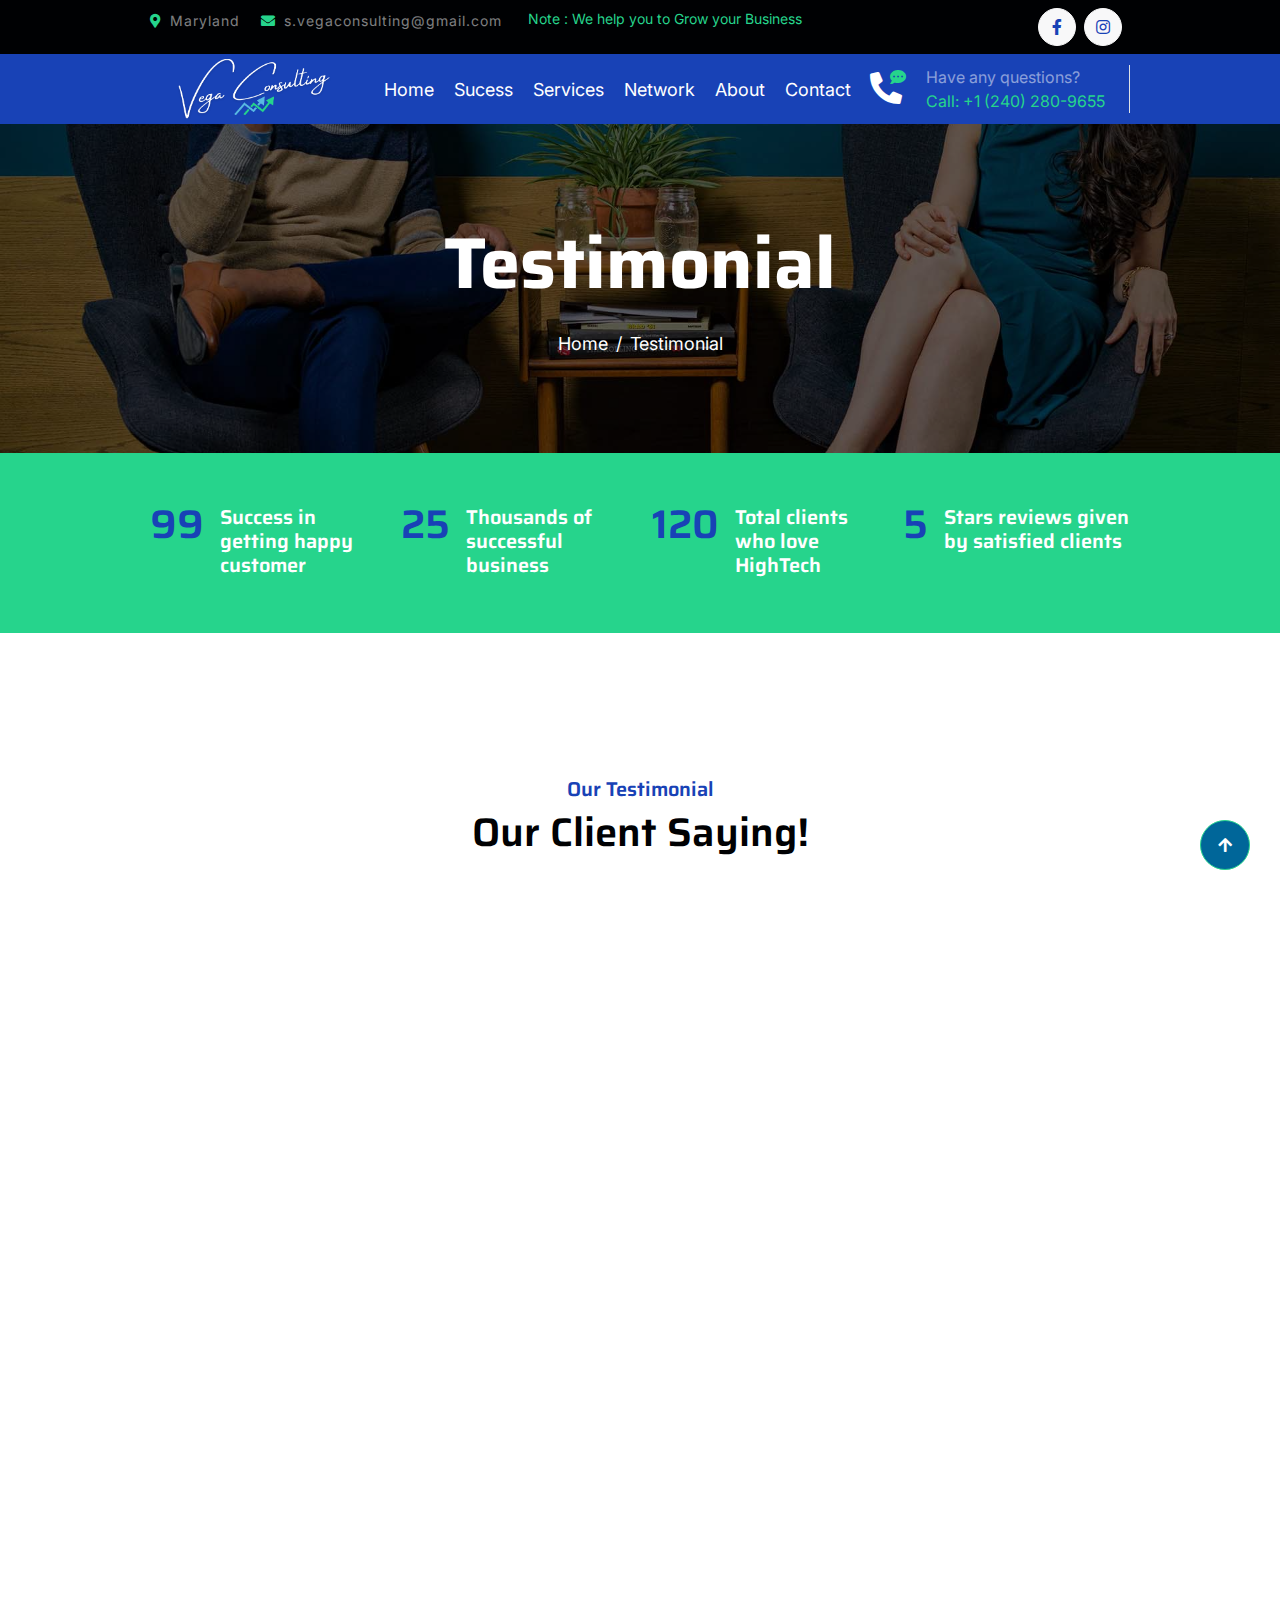
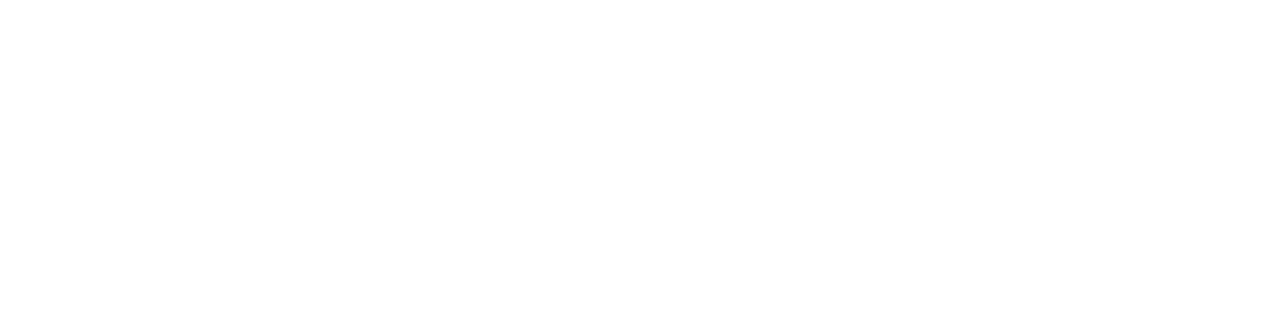
<file: testimonial.html>
<!DOCTYPE html>
<html lang="en">

<head>
    <meta charset="utf-8">
    <title>Vega Consulting</title>
    <meta content="width=device-width, initial-scale=1.0" name="viewport">
    <meta content="" name="keywords">
    <meta content="" name="description">

    <!-- Google Web Fonts -->
    <link rel="preconnect" href="https://fonts.googleapis.com">
    <link rel="preconnect" href="https://fonts.gstatic.com" crossorigin>
    <link
        href="https://fonts.googleapis.com/css2?family=Inter:wght@400;500;600&family=Saira:wght@500;600;700&display=swap"
        rel="stylesheet">

    <!-- Icon Font Stylesheet -->
    <link href="https://cdnjs.cloudflare.com/ajax/libs/font-awesome/5.10.0/css/all.min.css" rel="stylesheet">
    <link href="https://cdn.jsdelivr.net/npm/bootstrap-icons@1.4.1/font/bootstrap-icons.css" rel="stylesheet">

    <!-- Libraries Stylesheet -->
    <link href="lib/animate/animate.min.css" rel="stylesheet">
    <link href="lib/owlcarousel/assets/owl.carousel.min.css" rel="stylesheet">

    <!-- Customized Bootstrap Stylesheet -->
    <link href="css/bootstrap.min.css" rel="stylesheet">

    <!-- Template Stylesheet -->
    <link href="css/style.css" rel="stylesheet">
</head>

<body>
    <!-- Spinner Start -->
    <div id="spinner"
        class="show position-fixed translate-middle w-100 vh-100 top-50 start-50 d-flex align-items-center justify-content-center">
        <div class="spinner-grow text-primary" role="status"></div>
    </div>
    <!-- Spinner End -->

    <!-- Navbar Start -->
    <div id="header-container"></div>
    <!-- Navbar End -->


    <!-- Page Header Start -->
    <div class="container-fluid page-header py-5">
        <div class="container text-center py-5">
            <h1 class="display-2 text-white mb-4 animated slideInDown">Testimonial</h1>
            <nav aria-label="breadcrumb animated slideInDown">
                <ol class="breadcrumb justify-content-center mb-0">
                    <li class="breadcrumb-item"><a href="index.html">Home</a></li>
                    <li class="breadcrumb-item" aria-current="page">Testimonial</li>
                </ol>
            </nav>
        </div>
    </div>
    <!-- Page Header End -->


    <!-- Fact Start -->
    <div class="container-fluid bg-secondary py-5">
        <div class="container">
            <div class="row">
                <div class="col-lg-3 wow fadeIn" data-wow-delay=".1s">
                    <div class="d-flex counter">
                        <h1 class="me-3 text-primary counter-value">99</h1>
                        <h5 class="text-white mt-1">Success in getting happy customer</h5>
                    </div>
                </div>
                <div class="col-lg-3 wow fadeIn" data-wow-delay=".3s">
                    <div class="d-flex counter">
                        <h1 class="me-3 text-primary counter-value">25</h1>
                        <h5 class="text-white mt-1">Thousands of successful business</h5>
                    </div>
                </div>
                <div class="col-lg-3 wow fadeIn" data-wow-delay=".5s">
                    <div class="d-flex counter">
                        <h1 class="me-3 text-primary counter-value">120</h1>
                        <h5 class="text-white mt-1">Total clients who love HighTech</h5>
                    </div>
                </div>
                <div class="col-lg-3 wow fadeIn" data-wow-delay=".7s">
                    <div class="d-flex counter">
                        <h1 class="me-3 text-primary counter-value">5</h1>
                        <h5 class="text-white mt-1">Stars reviews given by satisfied clients</h5>
                    </div>
                </div>
            </div>
        </div>
    </div>
    <!-- Fact End -->


    <!-- Testimonial Start -->
    <div class="container-fluid testimonial py-5 my-5">
        <div class="container py-5">
            <div class="text-center mx-auto pb-5 wow fadeIn" data-wow-delay=".3s" style="max-width: 600px;">
                <h5 class="text-primary">Our Testimonial</h5>
                <h1>Our Client Saying!</h1>
            </div>
            <div class="owl-carousel testimonial-carousel wow fadeIn" data-wow-delay=".5s">
                <div class="testimonial-item border p-4">
                    <div class="d-flex align-items-center">
                        <div class="">
                            <img src="img/testimonial-1.jpg" alt="">
                        </div>
                        <div class="ms-4">
                            <h4 class="text-secondary">Client Name</h4>
                            <p class="m-0 pb-3">Profession</p>
                            <div class="d-flex pe-5">
                                <i class="fas fa-star me-1 text-primary"></i>
                                <i class="fas fa-star me-1 text-primary"></i>
                                <i class="fas fa-star me-1 text-primary"></i>
                                <i class="fas fa-star me-1 text-primary"></i>
                                <i class="fas fa-star me-1 text-primary"></i>
                            </div>
                        </div>
                    </div>
                    <div class="border-top mt-4 pt-3">
                        <p class="mb-0">Lorem ipsum dolor sit amet elit. Sed efficitur quis purus ut interdum aliquam
                            dolor eget urna. Nam volutpat libero sit amet leo cursus, ac viverra eros morbi quis quam
                            mi.</p>
                    </div>
                </div>
                <div class="testimonial-item border p-4">
                    <div class=" d-flex align-items-center">
                        <div class="">
                            <img src="img/testimonial-2.jpg" alt="">
                        </div>
                        <div class="ms-4">
                            <h4 class="text-secondary">Client Name</h4>
                            <p class="m-0 pb-3">Profession</p>
                            <div class="d-flex pe-5">
                                <i class="fas fa-star me-1 text-primary"></i>
                                <i class="fas fa-star me-1 text-primary"></i>
                                <i class="fas fa-star me-1 text-primary"></i>
                                <i class="fas fa-star me-1 text-primary"></i>
                                <i class="fas fa-star me-1 text-primary"></i>
                            </div>
                        </div>
                    </div>
                    <div class="border-top mt-4 pt-3">
                        <p class="mb-0">Lorem ipsum dolor sit amet elit. Sed efficitur quis purus ut interdum aliquam
                            dolor eget urna. Nam volutpat libero sit amet leo cursus, ac viverra eros morbi quis quam
                            mi.</p>
                    </div>
                </div>
                <div class="testimonial-item border p-4">
                    <div class=" d-flex align-items-center">
                        <div class="">
                            <img src="img/testimonial-3.jpg" alt="">
                        </div>
                        <div class="ms-4">
                            <h4 class="text-secondary">Client Name</h4>
                            <p class="m-0 pb-3">Profession</p>
                            <div class="d-flex pe-5">
                                <i class="fas fa-star me-1 text-primary"></i>
                                <i class="fas fa-star me-1 text-primary"></i>
                                <i class="fas fa-star me-1 text-primary"></i>
                                <i class="fas fa-star me-1 text-primary"></i>
                                <i class="fas fa-star me-1 text-primary"></i>
                            </div>
                        </div>
                    </div>
                    <div class="border-top mt-4 pt-3">
                        <p class="mb-0">Lorem ipsum dolor sit amet elit. Sed efficitur quis purus ut interdum aliquam
                            dolor eget urna. Nam volutpat libero sit amet leo cursus, ac viverra eros morbi quis quam
                            mi.</p>
                    </div>
                </div>
                <div class="testimonial-item border p-4">
                    <div class=" d-flex align-items-center">
                        <div class="">
                            <img src="img/testimonial-4.jpg" alt="">
                        </div>
                        <div class="ms-4">
                            <h4 class="text-secondary">Client Name</h4>
                            <p class="m-0 pb-3">Profession</p>
                            <div class="d-flex pe-5">
                                <i class="fas fa-star me-1 text-primary"></i>
                                <i class="fas fa-star me-1 text-primary"></i>
                                <i class="fas fa-star me-1 text-primary"></i>
                                <i class="fas fa-star me-1 text-primary"></i>
                                <i class="fas fa-star me-1 text-primary"></i>
                            </div>
                        </div>
                    </div>
                    <div class="border-top mt-4 pt-3">
                        <p class="mb-0">Lorem ipsum dolor sit amet elit. Sed efficitur quis purus ut interdum aliquam
                            dolor eget urna. Nam volutpat libero sit amet leo cursus, ac viverra eros morbi quis quam
                            mi.</p>
                    </div>
                </div>
            </div>
        </div>
    </div>

    <!-- Testimonial End -->


    <!-- Footer Start -->
    <div id="footer-container"></div>
    <!-- Footer End -->


    <!-- Back to Top -->
    <a href="#" class="btn btn-secondary btn-square rounded-circle back-to-top"><i
            class="fa fa-arrow-up text-white"></i></a>


    <!-- JavaScript Libraries -->
    <script src="https://ajax.googleapis.com/ajax/libs/jquery/3.6.4/jquery.min.js"></script>
    <script src="https://cdn.jsdelivr.net/npm/bootstrap@5.0.0/dist/js/bootstrap.bundle.min.js"></script>
    <script src="lib/wow/wow.min.js"></script>
    <script src="lib/easing/easing.min.js"></script>
    <script src="lib/waypoints/waypoints.min.js"></script>
    <script src="lib/owlcarousel/owl.carousel.min.js"></script>

    <!-- Template Javascript -->
    <script src="js/main.js"></script>
    <script src="js/loadComponents.js"></script>
</body>

</html>
</file>
<file: css/style.css>
/* VAribales */


:root {
    --bs-primary: #003366;
    --bs-secondary: #006699;
    --bs-white: #ffffff;
    --bs-dark: #333333;
    --bs-accent: #e67e22;
    --bs-primary-services: #1842b6;
}

/*** Spinner Start ***/

#spinner {
    opacity: 0;
    visibility: hidden;
    transition: opacity .8s ease-out, visibility 0s linear .5s;
    z-index: 99999;
 }

 #spinner.show {
     transition: opacity .8s ease-out, visibility 0s linear .0s;
     visibility: visible;
     opacity: 1;
 }

/*** Spinner End ***/

/* HOME START*/
    .h1-home{
        font-size: 55px;
    }
    .h1-reviews{
        font-size: 35px;
    }
    .star-rating{
        margin-top: -55px;
    }
    @media (max-width: 768px) {
        .btn-succes{
            display: flex;
            flex-direction: row;
            justify-content: center;
            align-items: center;
        }
        .btn-succes a{
            font-size: 11px;
        }
    }
    .section-sucess{
        padding-bottom: 1rem;
        padding-top: 6rem !important;
    }
/* HOME END */

/*** Button Start ***/
.btn {
    font-weight: 600;
    transition: .5s;
}

.btn-square {
    width: 38px;
    height: 38px;
}

.btn-sm-square {
    width: 32px;
    height: 32px;
}

.btn-md-square {
    width: 46px;
    height: 46px;
}

.btn-lg-square {
    width: 58px;
    height: 58px;
}

.btn-square,
.btn-sm-square,
.btn-md-square,
.btn-lg-square {
    padding: 0;
    display: flex;
    align-items: center;
    justify-content: center;
    font-weight: normal;
}

.back-to-top {
    background-color: var(--bs-secondary);
    position: fixed;
    width: 50px;
    height: 50px;
    right: 30px;
    bottom: 30px;
    z-index: 99;
}

/*** Button End ***/


/*** Topbar Start ***/

.topbar .top-info {
    letter-spacing: 1px;
}

.topbar .top-link {
    display: flex;
    align-items: center;
    justify-content: center;
}

.topbar .top-link a {
    margin-right: 10px;
}

#note {
    width: 500px;
    overflow: hidden;
}

#note small {
    position: relative;
    display: inline-block;
    animation: mymove 5s infinite;
    animation-timing-function: all;
}

@keyframes mymove {
    from {left: -100%;}
    to {left: 100%;}
}

/*** Topbar End ***/


/*** Navbar Start ***/
.navbar .navbar-nav {
    padding: 15px 0;
}

.navbar .navbar-nav .nav-link {
    padding: 10px;
    color: var(--bs-white);
    font-size: 18px;
    outline: none;
    
}

.navbar .navbar-nav .nav-link:hover,
.navbar .navbar-nav .nav-link.active {
    color: var(--bs-secondary) !important;
}

.navbar .dropdown-toggle::after {
    border: none;
    content: "\f107";
    font-family: "font awesome 5 free";
    font-weight: 900;
    vertical-align: middle;
    margin-left: 8px;
}

@media (min-width: 992px) {
    .navbar .nav-item .dropdown-menu {
        display: block;
        visibility: hidden;
        top: 100%;
        transform: rotateX(-75deg);
        transform-origin: 0% 0%;
        transition: .5s;
        opacity: 0;
    }
}

.navbar .nav-item:hover .dropdown-menu {
    transform: rotateX(0deg);
    visibility: visible;
    transition: .5s;
    opacity: 1;
}

/*** Navbar End ***/


/*** Carousel Start ***/

.carousel-item {
    position: relative;
}
.img-home{
    width: 100%;
    height: 100%;
    object-fit: cover;
}
.carousel-item::after {
    content: "";
    width: 100%;
    height: 100%;
    position: absolute;
    top: 0;
    left: 0;
    background: rgba(0, 0, 0, .6);
}

.carousel-content .btn {
    padding: 8px 18px; /* Ajusta el relleno de los botones */
}

.carousel-caption {
    height: 100%;
    display: flex;
    align-items: center;
    justify-content: center;
    z-index: 1;
}

.carousel-item p {
    max-width: 700px;
    margin: 0 auto 35px auto;
}

.carousel-control-prev {
    width: 90px;
    height: 60px;
    position: absolute;
    top: 50%;
    left: 0;
    background: var(--bs-primary);
    border-radius: 0 50px 50px 0;
    opacity: 1;
}

.carousel-control-prev:hover {
    background: var(--bs-secondary);
    transition: .8s;
}

.carousel-control-next {
    width: 90px;
    height: 60px;
    position: absolute;
    top: 50%;
    right: 0;
    background: var(--bs-primary);
    border-radius: 50px 0 0 50px;
    opacity: 1;
}

.carousel-control-next:hover {
    background: var(--bs-secondary);
    transition: .8s;
}

.carousel-caption .carousel-content a button.carousel-content-btn1 {
    background: var(--bs-secondary);
    color: var(--bs-dark);
    opacity: 1;
    border: 0;
    border-radius: 20px;
}

.carousel-caption .carousel-content a button.carousel-content-btn1:hover {
    background: var(--bs-primary);
    color: #ffffff;
    border: 0;
    opacity: 1;
    transition: 1s;
    border-radius: 20px;
}

.carousel-caption .carousel-content a button.carousel-content-btn2 {
    background: var(--bs-primary);
    color: var(--bs-white);
    opacity: 1;
    border: 0;
    border-radius: 20px;
}

.carousel-caption .carousel-content a button.carousel-content-btn2:hover {
    background: var(--bs-secondary);
    color: var(--bs-dark);
    border: 0;
    opacity: 1;
    transition: 1s;
    border-radius: 20px;
}

#carouselId .carousel-indicators li {
    width: 20px;
    height: 2px;
    background: var(--bs-primary);
    margin: 10px;
    border-radius: 30px;
    opacity: 1;
}

#carouselId .carousel-indicators li:hover {
    background: var(--bs-secondary);
    opacity: 1;
}

@media (max-width: 992px) {
    .carousel-item {
        min-height: 500px;
    }
    
    .carousel-item img {
        min-height: 500px;
        object-fit: cover;
    }

    .carousel-item h1 {
        font-size: 35px !important;
    }

    .carousel-item p {
        font-size: 16px !important;
    }
}

@media (max-width: 768px) {
    .carousel-item, .carousel-inner {
      height: 550px;
    }
  
    .carousel-item {
      min-height: 400px;
    }
    
    .carousel-item img {
      min-height: 400px;
      object-fit: cover;
    }
  
    .h1-home {
      font-size: 24px; /* Ajusta el tamaño de la fuente para que sea más legible en dispositivos móviles */
    }
  
    .carousel-item p {
      font-size: 14px !important;
    }
  
    .carousel-content .btn {
      font-size: 12px; /* Ajusta el tamaño de la fuente de los botones */
      padding: 10px 20px; /* Ajusta el relleno de los botones */
    }
    .carousel-control-prev,
    .carousel-control-next {
      width: 35px;
      height: 35px;
    }
    .carousel-control-next-icon, .carousel-control-prev-icon{
        width: 16px;
    }
    #carouselId .carousel-indicators li{
        display: none;
    }
    .img-home{
        width: 100%;
        height: 100%;
        object-fit: cover;
    }
  }
  

.page-header {
    background: linear-gradient(rgba(0, 0, 0, .6), rgba(0, 0, 0, .6)), url(../img/carousel-1.jpg) center center no-repeat;
    background-size: cover;
}
.network-header {
    background: linear-gradient(rgba(0, 0, 0, .6), rgba(0, 0, 0, .6)), url(../img/networkBg.png) center center no-repeat;
    background-size: cover;
}
.sucess-header {
    background: linear-gradient(rgba(0, 0, 0, .6), rgba(0, 0, 0, .6)), url(../img/sucessBg.png) center center no-repeat;
    background-size: cover;
}
.services-header {
    background: linear-gradient(rgba(0, 0, 0, .6), rgba(0, 0, 0, .6)), url(../img/servicesBg.png) center center no-repeat;
    background-size: cover;
}
.contact-header {
    background: linear-gradient(rgba(0, 0, 0, .6), rgba(0, 0, 0, .6)), url(../img/contactBg.png) center center no-repeat;
    background-size: cover;
}

.page-header .breadcrumb-item+.breadcrumb-item::before {
    color: var(--bs-white);
}

.page-header .breadcrumb-item,
.page-header .breadcrumb-item a {
    font-size: 18px;
    color: var(--bs-white);
}

.breadcrumb-item a{
    color: var(--bs-white) !important;
}

/*** Carousel End ***/


/*** Services Start ***/

.services .services-item {
    box-shadow: 0 0 10px rgba(71, 71, 71, 0.2);
    width: 100%;
    height: 100%;
    border-radius: 10px;
    padding: 10px 0;
    position: relative;
}


.services-content::after {
    position: absolute;
    content: "";
    width: 100%;
    height: 0;
    top: 0;
    left: 0;
    border-radius: 10px 10px 0 0;
    background: rgba(3, 43, 243, 0.8);
    transition: .5s;
}

.services-content::after {
    top: 0;
    bottom: auto;
    border-radius: 10px 10px 10px 10px;
}

.fa-7x{
    font-size: 5rem;
}

.services-item:hover .services-content::after {
    height: 100%;
    opacity: 1;
    transition: .5s;
}

.services-item:hover .services-content-icon {
    position: relative;
    z-index: 2;
}

.services-item .services-content-icon i,
.services-item .services-content-icon p {
    transition: .5s;
}

.services-item:hover .services-content-icon i {
    color: var(--bs-white) !important;
}

.services-item:hover .services-content-icon p {
    color: var(--bs-white);
}
.services-item:hover .services-content-icon h4 {
    color: var(--bs-white);
}

/*** Services End ***/


/*** Project Start ***/

.project-img {
    position: relative;
    padding: 15px;
}

.project-img::before {
    content: "";
    position: absolute;
    width: 150px;
    height: 150px;
    top: 0;
    left: 0;
    background: var(--bs-secondary);
    border-radius: 10px;
    opacity: 1;
    z-index: -1;
    transition: .5s;
}

.project-img::after {
    content: "";
    width: 150px;
    height: 150px;
    position: absolute;
    right: 0;
    bottom: 0;
    background: var(--bs-primary);
    border-radius: 10px;
    opacity: 1;
    z-index: -1;
    transition: .5s;
}

.project-content {
    position: absolute;
    width: 100%;
    height: 100%;
    top: 0;
    left: 0;
    display: flex;
    align-items: center;
    justify-content: center;
    opacity: 0;
}

.project-content a {
    display: inline-block;
    padding: 20px 25px;
    background: var(--bs-primary);
    border-radius: 10px;
}

.project-item:hover .project-content {
    opacity: 1;
    transition: .5s;
}

.project-item:hover .project-img::before,
.project-item:hover .project-img::after {
    opacity: 0;
}

/*** Project End ***/


/*** Blog Start ***/
.blog-item .blog-btn {
    z-index: 2;
}

.blog-btn .blog-btn-icon {
    height: 50px;
    position: relative;
    overflow: hidden;
}

.blog-btn-icon .blog-icon-2 {
    display: flex;
    position: absolute;
    top: 6px;
    left: -140px;
    
}

.blog-btn-icon:hover .blog-icon-2 {
    transition: 1s;
    left: 5px;
    top: 6px;
    padding-bottom: 5px;
}
.blog-icon-1 {
    position: relative;
    top: -4px;
}
.blog-btn-icon:hover .blog-icon-1 {
    top: 0;
    right: -140px;
    transition: 1s;
}

/*** Blog End ***/


/*** Team Start ***/

.team-item {
    border-top: 30px solid var(--bs-secondary) !important;
    background: rgba(239, 239, 241, 0.8);
}

.team-content::before {
    height: 200px;
    display: block;
    content: "";
    position: relative;
    top: -101px;
    background: var(--bs-secondary);
    clip-path: polygon(50% 50%, 100% 50%, 50% 100%, 0% 50%);
    padding: 60px;
    opacity: 1;
}

.team-img-icon {
    position: relative;
    margin-top: -200px;
    padding: 30px;
    padding-bottom: 0;
}

.team-img {
    border: 15px solid var(--bs-white);
}

.team-img img {
    border: 10px solid var(--bs-secondary);
    transition: .5s;
}

.team-item:hover h4 {
    color: var(--bs-primary);
    transition: .5s;
}

.team-item:hover .team-img img {
    transform: scale(1.05);
    border: 10px solid var(--bs-secondary);
}

.team-carousel .owl-stage {
    position: relative;
    width: 100%;
    height: 100%;
}

.team-carousel .owl-nav {
    position: absolute;
    top: -100px;
    right: 50px;
    display: flex;
}

.team-carousel .owl-nav .owl-prev,
.team-carousel .owl-nav .owl-next {
    width: 56px;
    height: 56px;
    border-radius: 56px;
    margin-left: 15px;
    background: var(--bs-secondary);
    color: var(--bs-white);
    display: flex;
    align-items: center;
    justify-content: center;
    transition: .5s;
}

.team-carousel .owl-nav .owl-prev:hover,
.team-carousel .owl-nav .owl-next:hover {
    background: var(--bs-primary);
    color: var(--bs-white);
}

@media (max-width: 992px) {
    .team-carousel {
        margin-top: 3rem;
    }

    .team-carousel .owl-nav {
        top: -85px;
        left: 50%;
        right: auto;
        transform: translateX(-50%);
        margin-left: -15px;
    }
}

/*** Team End ***/


/*** Testimonial Start ***/

.testimonial-item {
    background: #e3f0eb;
    min-height: 400px;

}

.testimonial-carousel .owl-dots {
    margin-top: 15px;
    display: flex;
    align-items: flex-end;
    justify-content: center;
}

.testimonial-carousel .owl-dot {
    position: relative;
    display: inline-block;
    margin: 0 5px;
    width: 15px;
    height: 15px;
    background: #c1dad0;
    border-radius: 15px;
    transition: .5s;
}

.testimonial-carousel .owl-dot.active {
    width: 30px;
    background: var(--bs-primary);
}

.testimonial-carousel .owl-item.center {
    position: relative;
    z-index: 1;
}

.testimonial-carousel .owl-item .testimonial-item {
    transition: .5s;
}

.testimonial-carousel .owl-item.center .testimonial-item {
    background: #FFFFFF !important;
    box-shadow: 0 0 30px #DDDDDD;
}

/*** Testimonial End ***/


/*** Contact Start ***/
.contact-detail::before {
    position: absolute;
    content: "";
    height: 50%;
    width: 100%;
    top: 0;
    left: 0;
    background: linear-gradient(rgb(210, 243, 235, 1), rgba(230, 250, 245, .3)), url(../img/background.jpg) center center no-repeat;
    background-size: cover;
    border-radius: 10px;
    z-index: -1;
}

.contact-map {
    background: var(--bs-secondary);
}

.contact-form {
    background: var(--bs-secondary);
}

@media (max-width: 768px) {
    .contact-detail .col-xl-4, .contact-detail .col-lg-6, .contact-detail .col-md-6, .contact-detail .col-12 {
        flex: 0 0 100%;
        max-width: 100%;
    }
    .contact-detail .d-flex {
        flex-direction: column;
        align-items: flex-start;
    }
    .contact-detail .btn-square {
        margin-bottom: 1rem;
    }
    .contact-detail .ms-3 {
        margin-left: 0 !important;
    }
    .contact-form .p-5, .contact-map .p-5 {
        padding: 2rem !important;
    }
}



/*** Contact End ***/


/*** Footer Start ***/

.footer .short-link a,
.footer .help-link a,
.footer .contact-link a {
    transition: .5s;
}

.footer .short-link a:hover,
.footer .help-link a:hover,
.footer .contact-link a:hover {
    letter-spacing: 1px;
}

.footer .hightech-link a:hover {
    background: var(--bs-secondary);
    border: 0;
}

.text-secondary-footer{
    color: var(--bs-secondary);
}
.text-myColor{
    color: #e67e22;
}
.text-white{
    color: var() !important;
}
.bg-myColor{
    background: var(--bs-primary-services);
}
.bg-color-btn-white{
    background: var(--bs-white) !important;
    color: #000;
}
.bg-color-btn-white:hover{
    color: var(--bs-primary-services) !important;
    transition: .5s;
}

.btn-services{
    background: var(--bs-secondary);
}
.btn-services:hover{
    background: var(--bs-white);
    color: var(--bs-dark) !important;
}
.btn-about{
    background: var(--bs-primary);
}
.btn-about:hover{
    background: var(--bs-secondary);
    color: var(--bs-white);
}

/*** Footer End ***/



.buttonStyle {
    position: relative;
    padding: 10px 20px;
    border-radius: 7px;
    border: 1px solid rgb(61, 106, 255);
    font-size: 14px;
    text-transform: uppercase;
    font-weight: 600;
    letter-spacing: 2px;
    background: transparent;
    color: #fff;
    overflow: hidden;
    box-shadow: 0 0 0 0 transparent;
    -webkit-transition: all 0.2s ease-in;
    -moz-transition: all 0.2s ease-in;
    transition: all 0.2s ease-in;
  }
  
  .buttonStyle:hover {
    background: rgb(61, 106, 255);
    box-shadow: 0 0 30px 5px rgba(0, 142, 236, 0.815);
    -webkit-transition: all 0.2s ease-out;
    -moz-transition: all 0.2s ease-out;
    transition: all 0.2s ease-out;
  }
  
  .buttonStyle:hover::before {
    -webkit-animation: sh02 0.5s 0s linear;
    -moz-animation: sh02 0.5s 0s linear;
    animation: sh02 0.5s 0s linear;
  }
  
  .buttonStyle::before {
    content: '';
    display: block;
    width: 0px;
    height: 86%;
    position: absolute;
    top: 7%;
    left: 0%;
    opacity: 0;
    background: #fff;
    box-shadow: 0 0 50px 30px #fff;
    -webkit-transform: skewX(-20deg);
    -moz-transform: skewX(-20deg);
    -ms-transform: skewX(-20deg);
    -o-transform: skewX(-20deg);
    transform: skewX(-20deg);
  }
  
  @keyframes sh02 {
    from {
      opacity: 0;
      left: 0%;
    }
  
    50% {
      opacity: 1;
    }
  
    to {
      opacity: 0;
      left: 100%;
    }
  }
  
  .buttonStyle:active {
    box-shadow: 0 0 0 0 transparent;
    -webkit-transition: box-shadow 0.2s ease-in;
    -moz-transition: box-shadow 0.2s ease-in;
    transition: box-shadow 0.2s ease-in;
  }



  @media (min-width: 1080px) {
    .container{
        padding-left: 5rem !important;
        padding-right: 5rem !important;
    }
    a{
        
    }
  }




  /* CTA */
  .cta-section {
    background: var(--bs-secondary);
    color: #fff;
    padding: 5rem 0;
}

.cta-section h5 {
    font-size: 1.5rem;
    margin-bottom: 1rem;
}

.cta-section h1 {
    font-size: 2.5rem;
    font-weight: 700;
    margin-bottom: 1.5rem;
}

.cta-section p {
    font-size: 1.125rem;
    margin-bottom: 2rem;
}

.cta-section .btn-primary {
    background-color: var(--bs-white);
    border: none;
    color: #000;
    font-size: 1.125rem;
    font-weight: 700;
    padding: 0.75rem 2.5rem;
}

.cta-section .btn-primary:hover {
    background-color: #ffcc00;
    color: #000;
}

@media (min-width: 768px) {
    .cta-section h1 {
        font-size: 3rem;
    }

    .cta-section p {
        font-size: 1.25rem;
    }
}

/* CTA END */




/* FACT COUNTER */
@media (max-width: 768px) {
    .counters-section{
        padding-bottom: 30px;
    }
}
/* FACT COUNTER END*/





.card {
    width: 100%;
    height: 100%;
    margin: 0 auto;
    border-radius: 8px;
    z-index: 1;

    box-shadow: 0 0 10px rgba(71, 71, 71, 0.2);
    position: relative;
    padding: 0.1rem;
}
   .card__content{
    display: flex;
    flex-direction: column;
    align-items: center;
    justify-content: center;
    text-align: center;
}
   
   .tools {
    display: flex;
    align-items: center;
    padding: 9px;
   }
   
   .circle {
    padding: 0 4px;
   }
   
   .box {
    display: inline-block;
    align-items: center;
    width: 12px;
    height: 12px;
    padding: 1px;
    border-radius: 50%;
   }
   
   .red {
    background-color: #ff605c;
   }
   
   .yellow {
    background-color: #ffbd44;
   }
   
   .green {
    background-color: #00ca4e;
   }
   .card__content::after {
    position: absolute;
    content: "";
    width: 100%;
    height: 0;
    top: 0;
    left: 0;
    border-radius: 10px 10px 0 0;
    background: rgba(3, 43, 243, 0.8);
    transition: .5s;
}

.card__content::after {
    top: 0;
    bottom: auto;
    border-radius: 10px 10px 10px 10px;
}

.fa-7x{
    font-size: 5rem;
}

.card:hover .card__content::after {
    height: 100%;
    opacity: 1;
    transition: .5s;
}

.card:hover .services-content-icon {
    position: relative;
    z-index: 2;
}
.tools{
    z-index: 5;
}
.card .services-content-icon i,
.card .services-content-icon p {
    transition: .5s;
}

.card:hover .services-content-icon i {
    color: var(--bs-white) !important;
}

.card:hover .services-content-icon p {
    color: var(--bs-white);
}
.card:hover .services-content-icon h4 {
    color: var(--bs-white);
}
</file>
<file: css/cards.css>
.network-item{
    height: auto;
}
</file>
<file: css/about.css>
.mission-vision {
    padding: 5rem 0;
    background-color: #f8f9fa;
}

.mission-vision .text-center {
    margin-bottom: 4rem;
}

.mission-vision h5 {
    font-size: 1.25rem;
    color: #007bff;
    margin-bottom: 1rem;
}

.mission-vision h1 {
    font-size: 2.5rem;
    font-weight: 700;
    margin-bottom: 1.5rem;
}

.mission-vision p {
    font-size: 1rem;
    margin-bottom: 1.5rem;
}

.mission-vision h2 {
    font-size: 2rem;
    color: #007bff;
    margin-bottom: 1rem;
}

.mission-vision .mission-list,
.mission-vision .vision-list {
    list-style: none;
    padding-left: 0;
}

.mission-vision .mission-list li,
.mission-vision .vision-list li {
    font-size: 1rem;
    margin-bottom: 0.75rem;
    display: flex;
    align-items: center;
}

.mission-vision .mission-list li i,
.mission-vision .vision-list li i {
    margin-right: 0.5rem;
}

.mission-vision .wow {
    visibility: hidden;
}

[data-wow-delay] {
    animation-delay: var(--wow-delay);
}

[data-wow-delay=".3s"] {
    --wow-delay: .3s;
}

[data-wow-delay=".5s"] {
    --wow-delay: .5s;
}

@media (min-width: 768px) {
    .mission-vision .text-center {
        margin-bottom: 5rem;
    }

    .mission-vision h1 {
        font-size: 3rem;
    }

    .mission-vision h2 {
        font-size: 2.5rem;
    }

    .mission-vision p {
        font-size: 1.125rem;
    }

    .mission-vision .mission-list li,
    .mission-vision .vision-list li {
        font-size: 1.125rem;
    }
}
</file>
<file: css/services.css>
.services-item {
    transition: transform 0.3s, box-shadow 0.3s;
}

.services-item:hover {
    transform: translateY(-10px);
    box-shadow: 0 6px 12px rgba(0, 0, 0, 0.1);
}

.services-content-icon i {
    transition: color 0.3s;
}

.services-item:hover .services-content-icon i {
    color: #0056b3;
}

.services-content ul {
    padding-left: 0;
    list-style: none;
}

.services-content ul li {
    margin-bottom: 10px;
}

.services-content ul li i {
    margin-right: 5px;
    color: #0056b3;
}

@media (max-width: 768px) {
    .services-item {
        margin-bottom: 30px;
    }
    .services-item:hover {
        transform: none;
        box-shadow: none;
    }
    .services-content ul {
        padding-left: 15px;
    }
    .services-content-icon i {
        font-size: 5em;
    }
    .services-content h4 {
        font-size: 1.5em;
    }
    .services-content p {
        font-size: 1em;
    }
    .services-content ul li {
        font-size: 0.9em;
    }
}


.text-section{
    padding: 1rem;
    width: 50%;
}

.img-section{
    width: auto;
}
.img-section > img{
    width: 500px;
    height: 400px;
    object-fit: cover;
}

@media (max-width: 768px) {
    .text-section{
        padding: 1.5rem;
        width: 100%;
    }

    .img-section > img{
        width: 300px;
        height: 250px;
    }
}
</file>
<file: css/success.css>
.success-case {
    background-color: #f8f9fa;
    padding: 60px 0;
}
.success-case h1 {
    font-weight: bold;
}
.success-case img {
    box-shadow: 0 4px 8px rgba(0, 0, 0, 0.1);
}
.success-case .btn-success .btn {
    margin: 0 10px;
    transition: background-color 0.3s, transform 0.3s;
}
.success-case .btn-success .btn:hover {
    background-color: #0056b3;
    transform: scale(1.05);
}
.success-case .list-group-item {
    font-size: 1.1em;
    transition: background-color 0.3s, transform 0.3s;
}
.success-case .list-group-item:hover {
    background-color: #e9ecef;
    transform: scale(1.02);
}
.success-case .bg-light {
    background-color: #ffffff;
}
@media (max-width: 768px) {
    .success-case {
        padding: 30px 0;
    }
    .success-case h1 {
        font-size: 1.75rem;
    }
    .success-case img {
        margin-bottom: 20px;
    }
    .success-case .btn-success {
        flex-direction: column;
    }
    .success-case .btn-success .btn {
        margin: 10px 0;
    }
}
</file>
